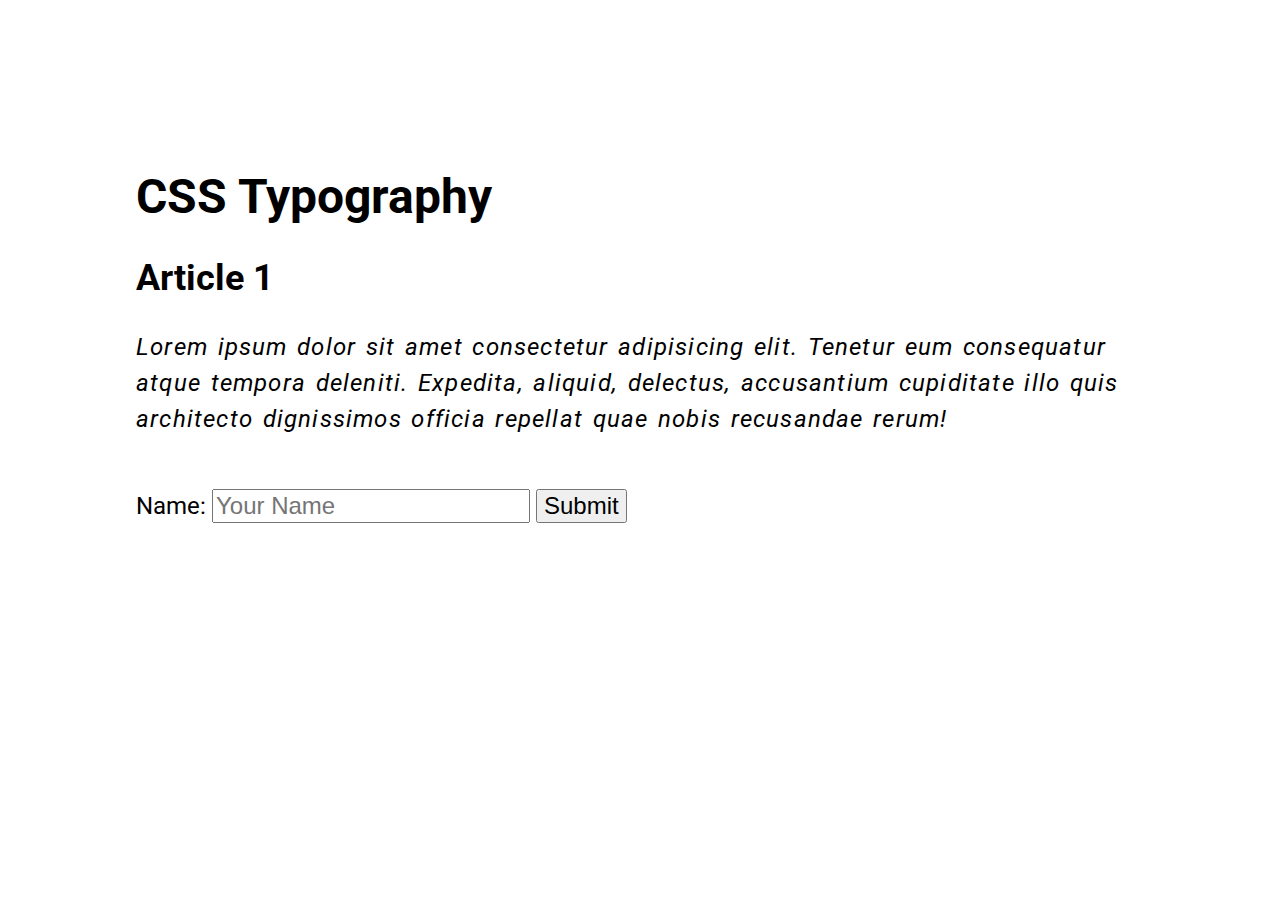
<file: css/index.html>
<!DOCTYPE html>
<html lang="en">
<head>
    <meta charset="UTF-8">
    <meta http-equiv="X-UA-Compatible" content="IE=edge">
    <meta name="viewport" content="width=device-width, initial-scale=1.0">
    
    <title>CSS</title>
    
    <link rel="stylesheet" href="style.css">
</head>
<body>
    <header class="container">
     <h1>CSS Typography</h1>
    </header>
    <main class="container">
    <h2>Article 1</h2>
    <div class="circle"></div>
    <p>Lorem ipsum dolor sit amet consectetur adipisicing elit. Tenetur eum consequatur atque tempora deleniti. Expedita, <span class="height"> aliquid</span>, delectus, accusantium cupiditate illo quis architecto dignissimos officia repellat quae nobis recusandae rerum!</p>
    
    
    <br>
    <form>
    <label for="name">Name:</label>
    <input id="name" type="text" placeholder="Your Name" />
    <button>Submit</button>
    </form>
    </main>
</body>
</html>
</file>
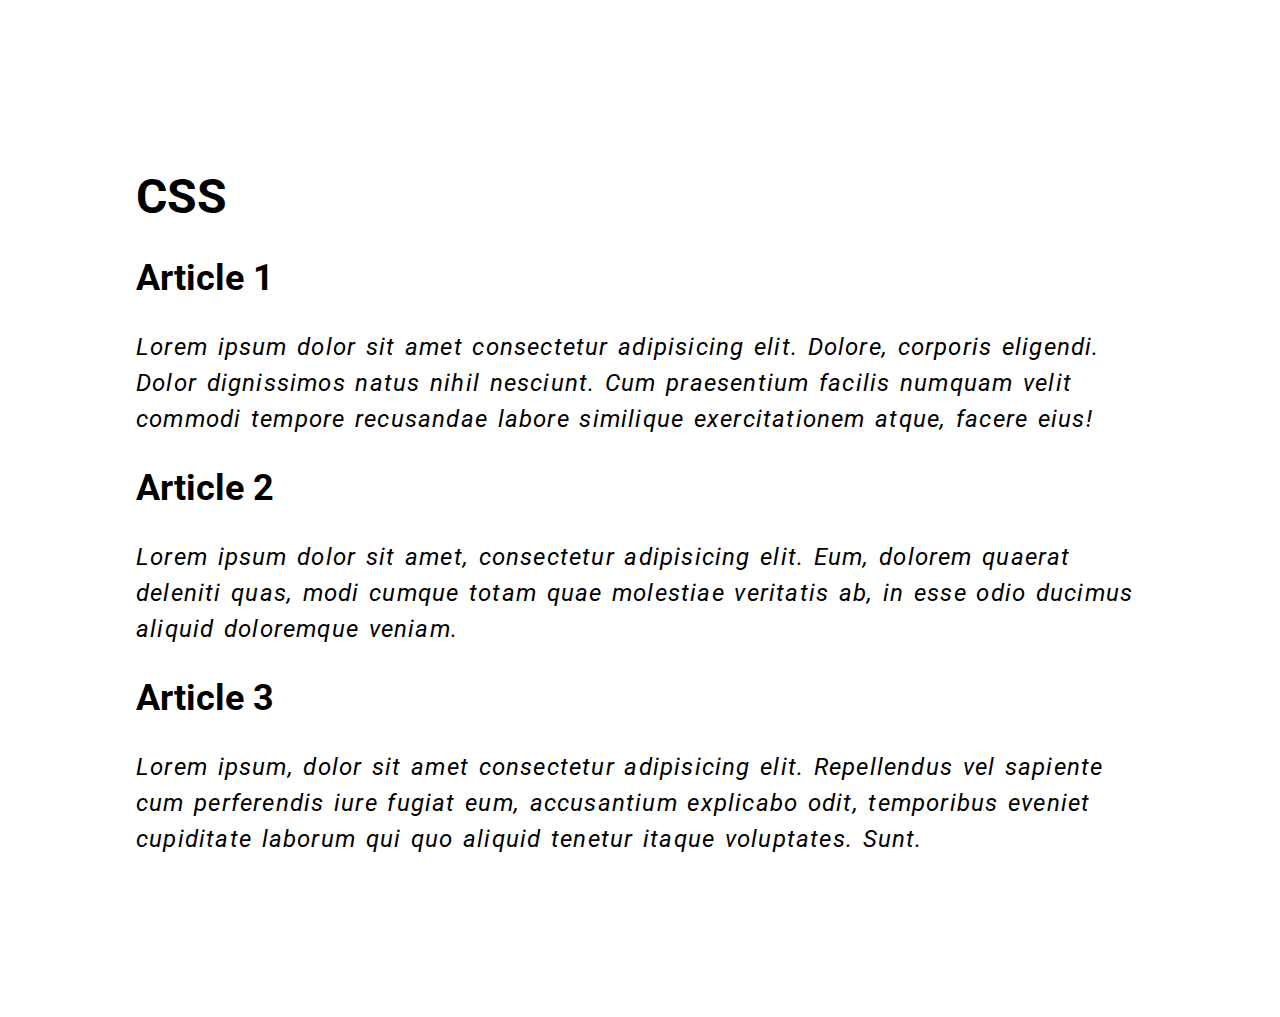
<file: main.html>
<!DOCTYPE html>
<html lang="en">
<head>
    <meta charset="UTF-8">
    <meta http-equiv="X-UA-Compatible" content="IE=edge">
    <meta name="viewport" content="width=device-width, initial-scale=1.0">
    <title>Document</title>
    <link rel="stylesheet" href="/css/style.css">
    <!-- <style>
        h1{
            color: blue;
        }
    </style> -->
</head>
<body>
    <header>
        <h1>CSS</h1>
    </header>
    <main>
        <h2>Article 1</h2>
        <p>Lorem ipsum dolor sit amet consectetur adipisicing elit. Dolore, corporis eligendi. Dolor dignissimos natus nihil nesciunt. Cum praesentium facilis numquam velit commodi tempore recusandae labore similique exercitationem atque, facere eius!</p>
        <h2>Article 2</h2>
        <p id="second" class="gray">Lorem ipsum dolor sit amet, consectetur adipisicing elit. Eum, dolorem quaerat deleniti quas, modi cumque totam <span class="highlight"> quae molestiae </span> veritatis ab, in esse odio ducimus aliquid doloremque veniam.</p>
        <h2>Article 3</h2>
        <p id="third" class="gray">Lorem ipsum, dolor sit amet consectetur adipisicing elit. Repellendus vel sapiente cum perferendis iure fugiat eum, accusantium explicabo odit, temporibus eveniet cupiditate laborum qui quo aliquid tenetur itaque voluptates. Sunt.</p>
    </main>
</body>
</html>
</file>
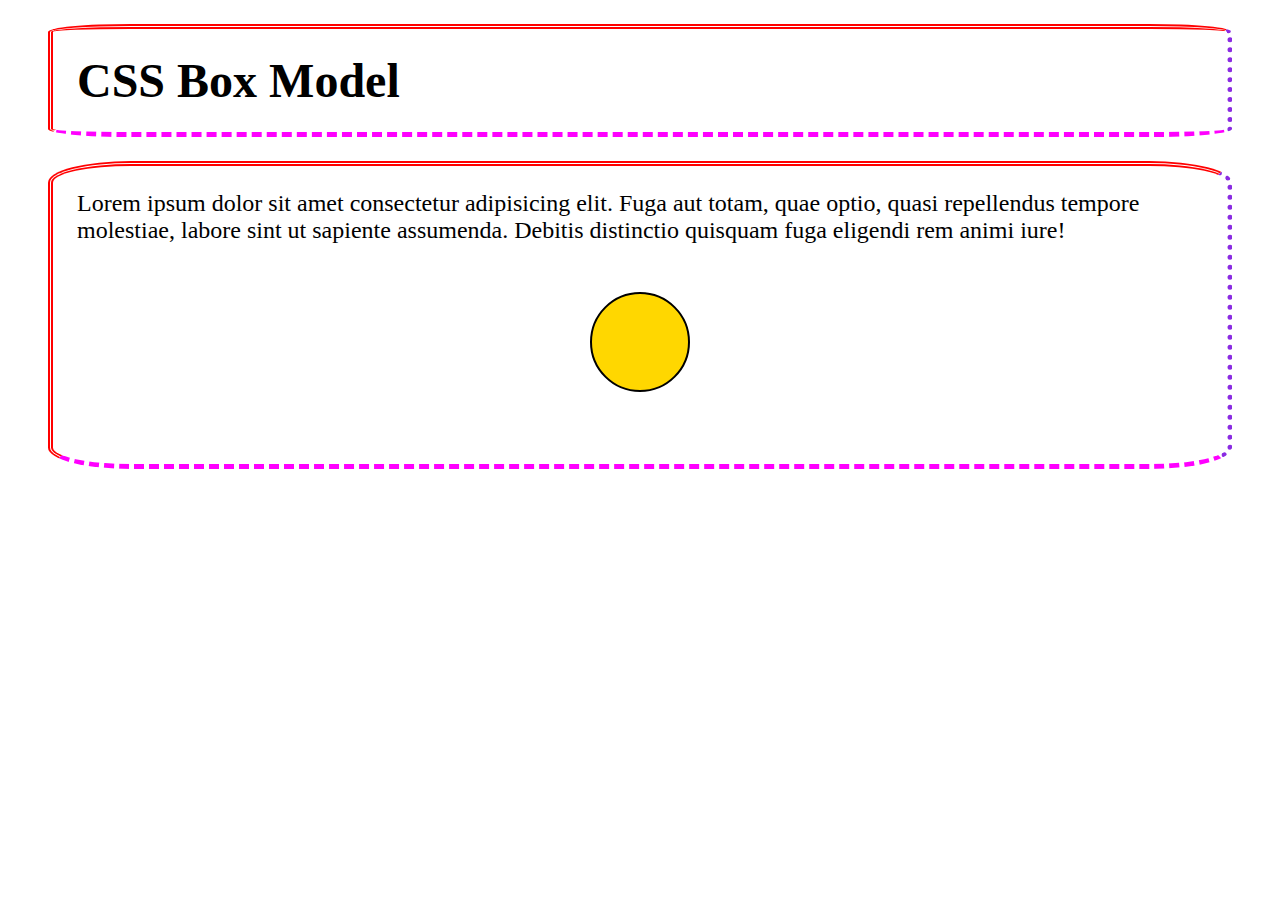
<file: css/box.html>
<!DOCTYPE html>
<html lang="en">
<head>
    <meta charset="UTF-8">
    <meta http-equiv="X-UA-Compatible" content="IE=edge">
    <meta name="viewport" content="width=device-width, initial-scale=1.0">
    <title>CSS Box Model</title>
    <link rel="stylesheet" href="box.css">
</head>
<body>
    <header class="container">
        <h1>CSS Box Model</h1>
    </header>
    <main  class="container">
        <p>Lorem ipsum dolor sit amet consectetur adipisicing elit. Fuga aut totam, quae optio, quasi repellendus tempore molestiae, labore sint ut sapiente assumenda. Debitis distinctio quisquam fuga eligendi rem animi iure!</p>
        <div class="circle"></div>
    </main>
</body>
</html>
</file>
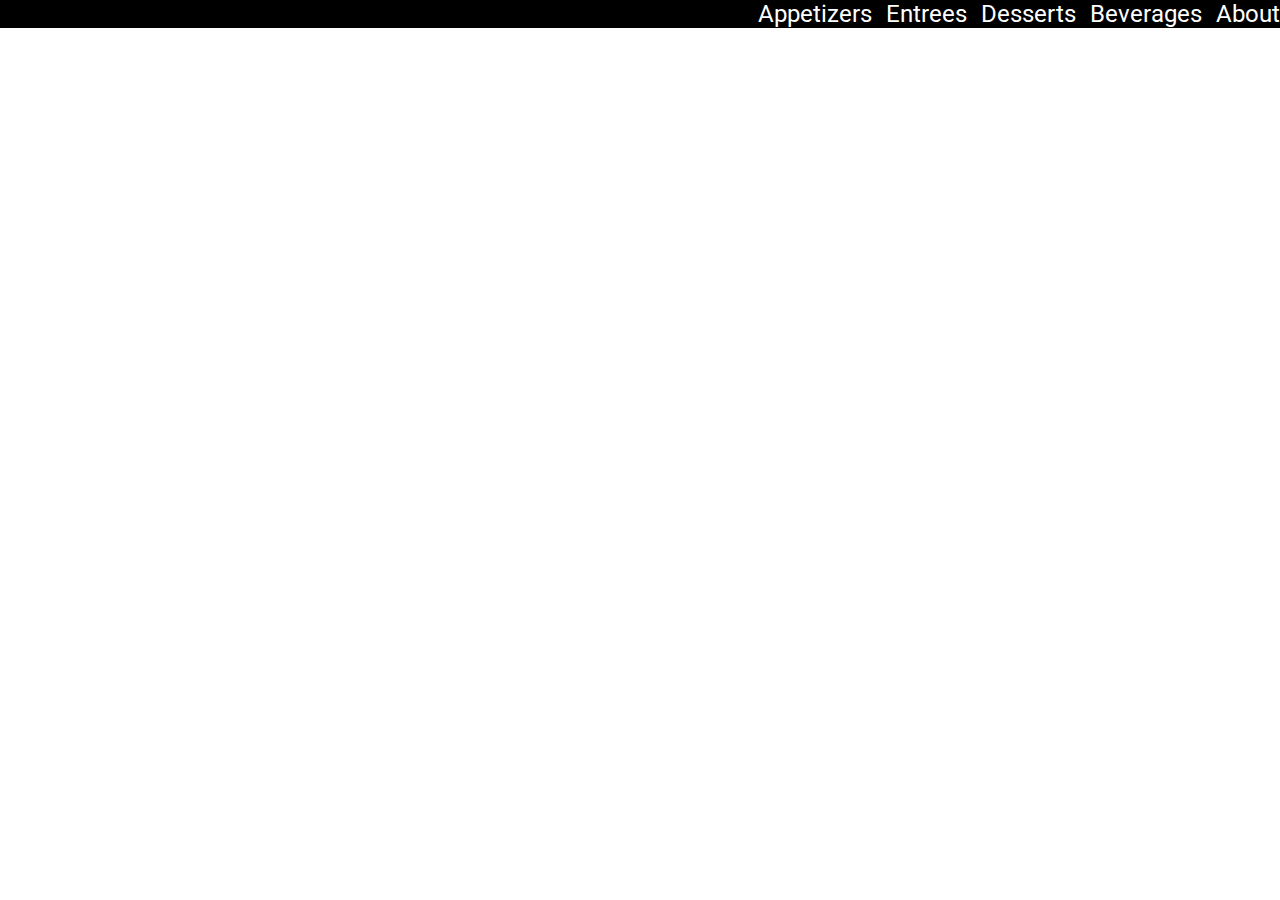
<file: css/display.html>
<!DOCTYPE html>
<html lang="en">

<head>
    <meta charset="UTF-8">
    <meta http-equiv="X-UA-Compatible" content="IE=edge">
    <meta name="viewport" content="width=device-width, initial-scale=1.0">
    <link rel="stylesheet" href="display.css">
    <title>Document</title>
</head>

<body>
    <main>
        <!-- <p>This ia a paragraph.</p>

        <p>This ia <span class="opposite"> another</span> paragraph.</p> -->
        <nav>
            <ul>
                <li><a href="one.html">Appetizers</a></li>
                <li><a href="one.html">Entrees</a></li>
                <li><a href="two.html">Desserts</a></li>
                <li><a href="two.html">Beverages</a></li>
                <li><a href="two.html">About</a></li>
            </ul>
        </nav>
    </main>
</body>

</html>
</file>
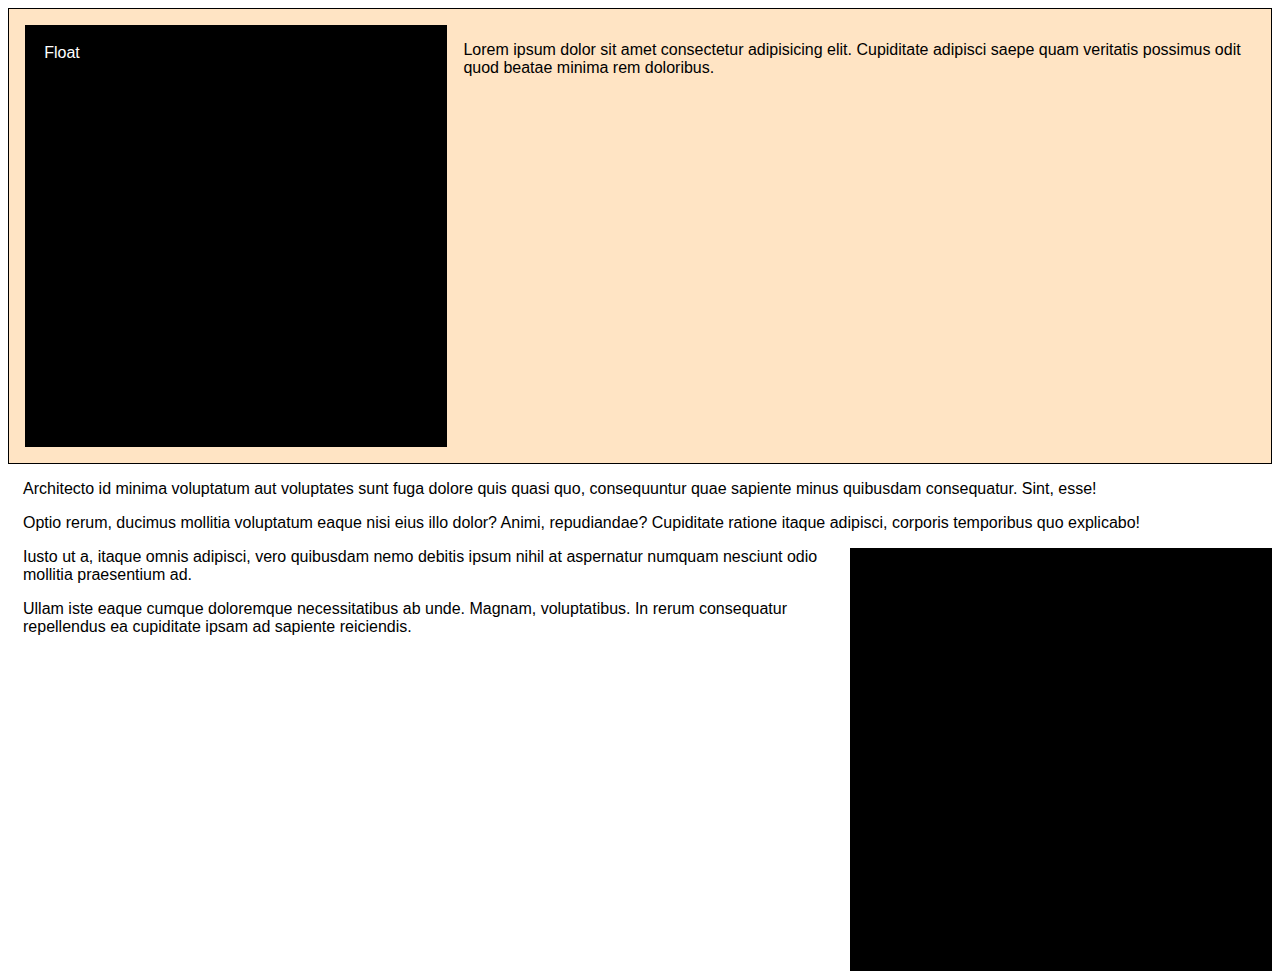
<file: css/floats.html>
<!DOCTYPE html>
<html lang="en">
<head>
    <meta charset="UTF-8">
    <meta http-equiv="X-UA-Compatible" content="IE=edge">
    <meta name="viewport" content="width=device-width, initial-scale=1.0">
    <title>Document</title>
    <link rel="stylesheet" href="floats.css">
</head>
<body>
    <section>
        <div class="block left">
            Float
        </div>
        <p>Lorem ipsum dolor sit amet consectetur adipisicing elit. Cupiditate adipisci saepe quam veritatis possimus odit quod beatae minima rem doloribus.</p>
    </section>
    <div class="clear"></div>
    <p>Architecto id minima voluptatum aut voluptates sunt fuga dolore quis quasi quo, consequuntur quae sapiente minus quibusdam consequatur. Sint, esse!</p>
    <p>Optio rerum, ducimus mollitia voluptatum eaque nisi eius illo dolor? Animi, repudiandae? Cupiditate ratione itaque adipisci, corporis temporibus quo explicabo!</p>
    <div class="block right"></div>
    <p>Iusto ut a, itaque omnis adipisci, vero quibusdam nemo debitis ipsum nihil at aspernatur numquam nesciunt odio mollitia praesentium ad.</p>
    <p>Ullam iste eaque cumque doloremque necessitatibus ab unde. Magnam, voluptatibus. In rerum consequatur repellendus ea cupiditate ipsam ad sapiente reiciendis.</p>
</body>
</html>
</file>
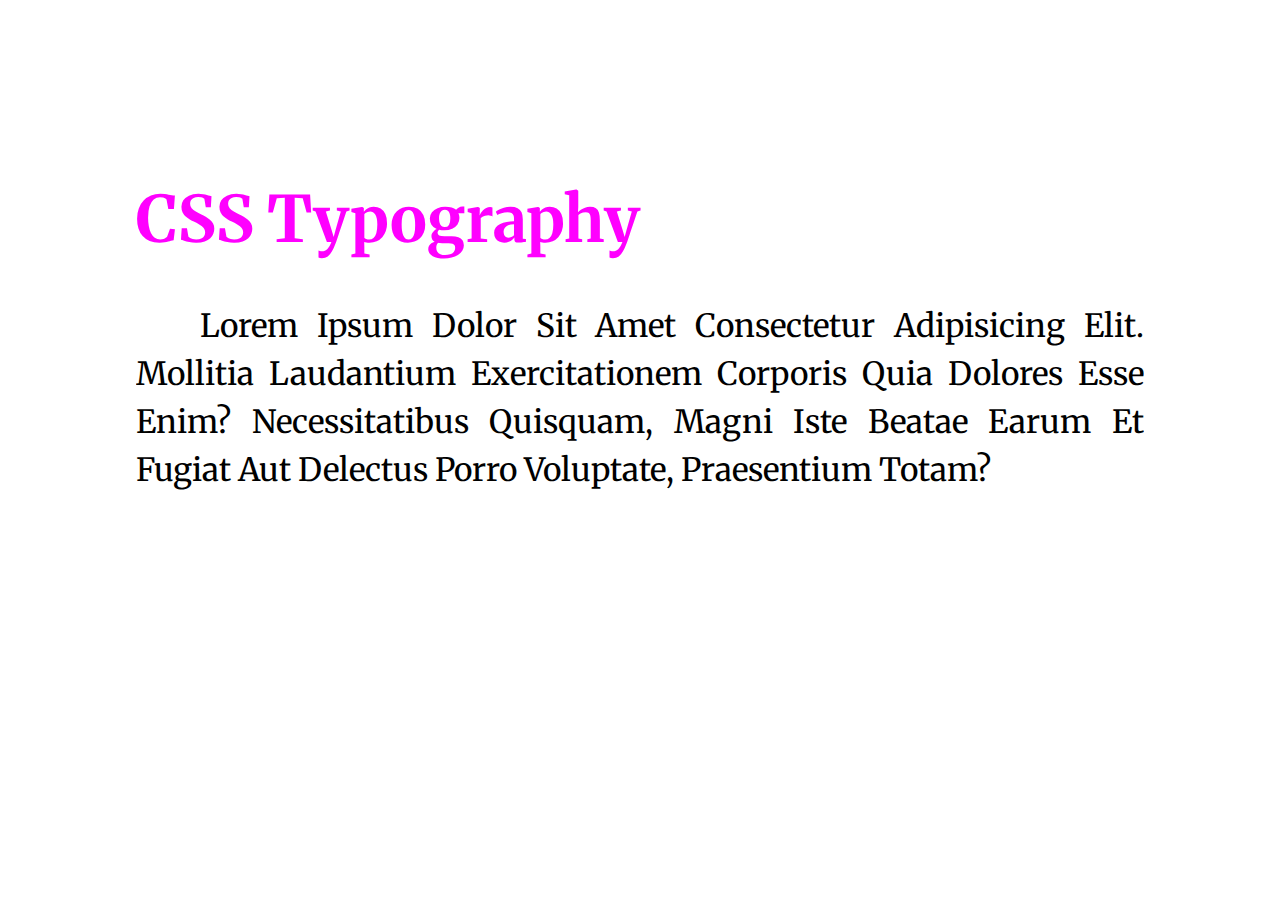
<file: css/font.html>
<!DOCTYPE html>
<html lang="en">
<head>
    <meta charset="UTF-8">
    <meta http-equiv="X-UA-Compatible" content="IE=edge">
    <meta name="viewport" content="width=device-width, initial-scale=1.0">
    <title>CSS Text and Fonts Tutorial for Beginners</title>
    <link rel="stylesheet" href="font.css">
    </link>
</head>
<body>
    <header>
        <h1>CSS Typography</h1>
    </header>
    <main>
        <p>Lorem ipsum dolor sit amet consectetur adipisicing elit.
        Mollitia laudantium exercitationem corporis quia
        dolores esse enim? Necessitatibus quisquam, magni iste
        beatae earum et fugiat aut delectus porro voluptate,
        praesentium totam?</p>              
        <!-- <form>
            <label for="name" >Name: </label>
            <input id="name" type="text" placeholder="Your Name" />
            <button>Submit</button>
        </form> -->
    </main>
    
</body>
</html>
</file>
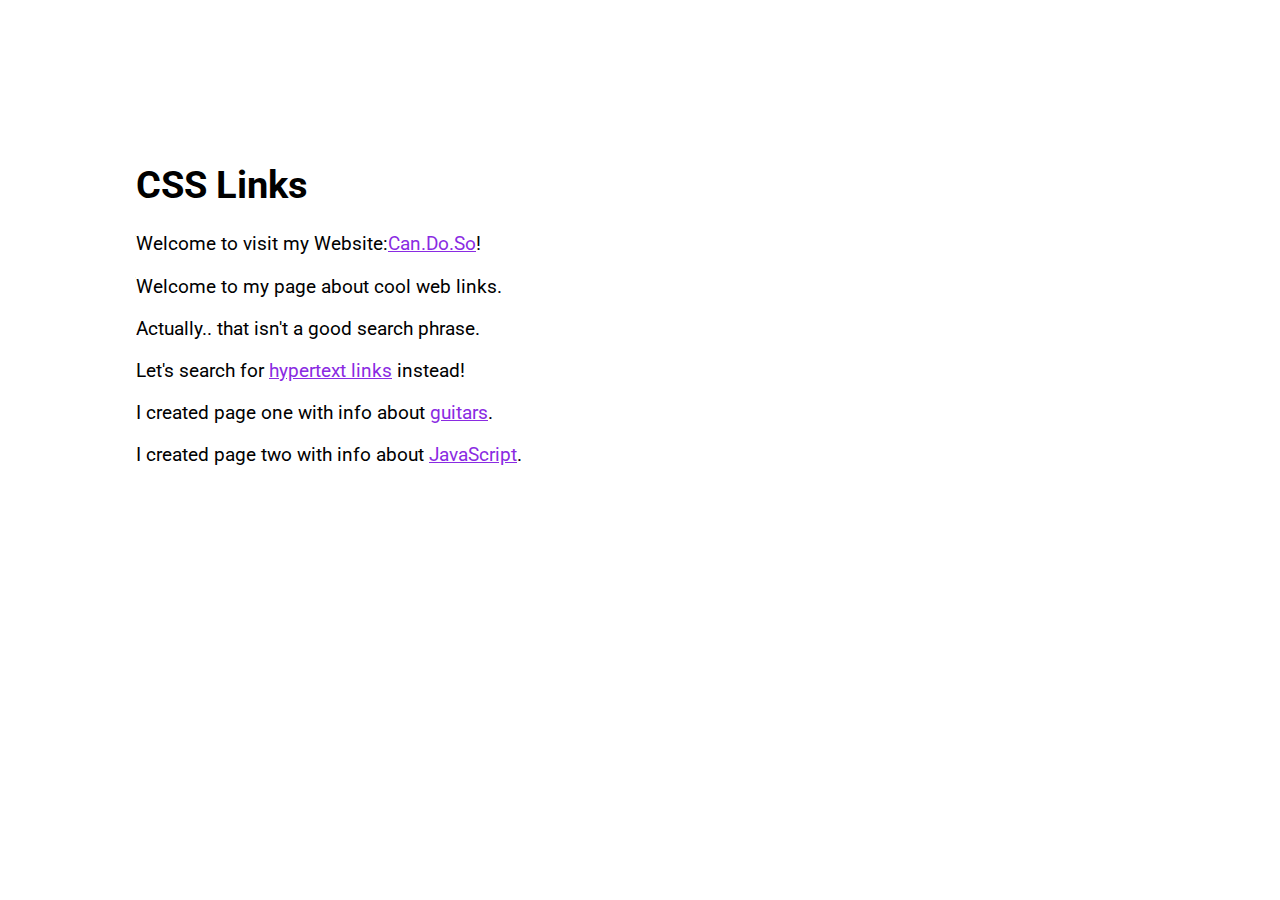
<file: css/hyper.html>
<!DOCTYPE html>
<html lang="en">
<head>
    <meta charset="UTF-8">
    <meta http-equiv="X-UA-Compatible" content="IE=edge">
    <meta name="viewport" content="width=device-width, initial-scale=1.0">
    <link rel="stylesheet" href="hyper.css">
    <title>hypertext links</title>
</head>
<body>
    <h1>CSS Links</h1>
    <p>Welcome to visit my Website:<a href="https://www.reddylee.com">Can.Do.So</a>!</p>

    <p> Welcome to my page about <cool href="https://www.google.com/search?q=+web+links" >cool web links</a>.</p>
    <p>Actually.. that isn&apos;t a good search phrase.</p>
    <p>Let's search for <a href="https://www.google.com/search?
    q=hypertext+links">hypertext links</a> instead!</p>
    <p>I created page one with info about 
        <a href="one.html">guitars</a>.</p>
    <p>I created page two with info about <a href="two.
        html">JavaScript</a>.</p>
</body>
</html>
</file>
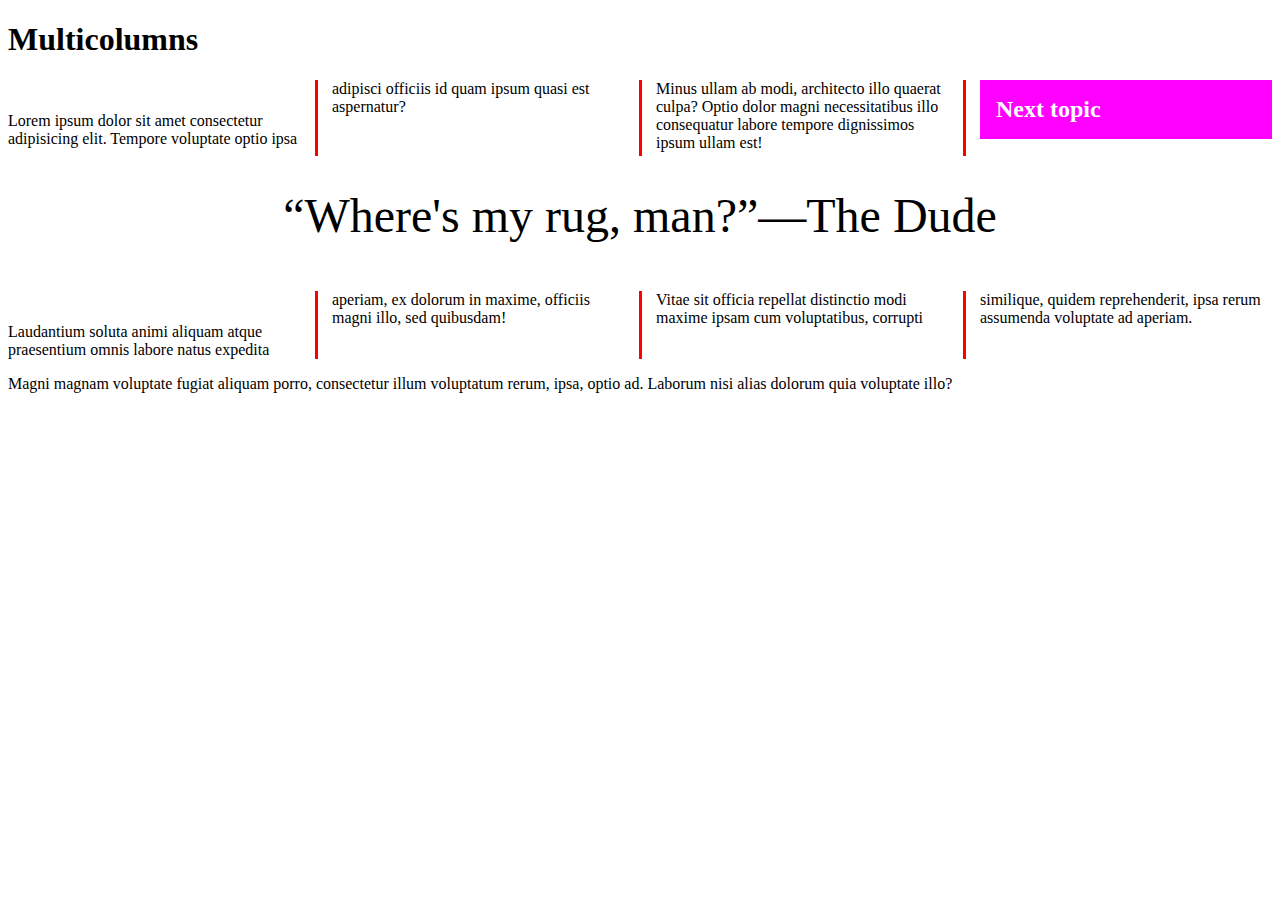
<file: css/Multicolumns.html>
<!DOCTYPE html>
<html lang="en">
<head>
    <meta charset="UTF-8">
    <meta http-equiv="X-UA-Compatible" content="IE=edge">
    <meta name="viewport" content="width=device-width, initial-scale=1.0">
    <title>Document</title>
    <link rel="stylesheet" href="Multicolumns.css">
</head>
<body>
    <h1>Multicolumns</h1>
    <section class="col">
    <p>Lorem ipsum dolor sit amet consectetur adipisicing elit. Tempore voluptate optio ipsa adipisci officiis id quam ipsum quasi est aspernatur?</p>
    <p>Minus ullam ab modi, architecto illo quaerat culpa? Optio dolor magni necessitatibus illo consequatur labore tempore dignissimos ipsum ullam est!</p>
    <h2>Next topic</h2>
    <p class="quote">&#8220;Where's my rug, man?&#8221;<span class="nowrap">&#8212;The Dude</span></p>
    <p>Laudantium soluta animi aliquam atque praesentium omnis labore natus expedita aperiam, ex dolorum in maxime, officiis magni illo, sed quibusdam!</p>
    <p>Vitae sit officia repellat distinctio modi maxime ipsam cum voluptatibus, corrupti similique, quidem reprehenderit, ipsa rerum assumenda voluptate ad aperiam.</p>
    </section>
    <p>Magni magnam voluptate fugiat aliquam porro, consectetur illum voluptatum rerum, ipsa, optio ad. Laborum nisi alias dolorum quia voluptate illo?</p>
</body>
</html>
</file>
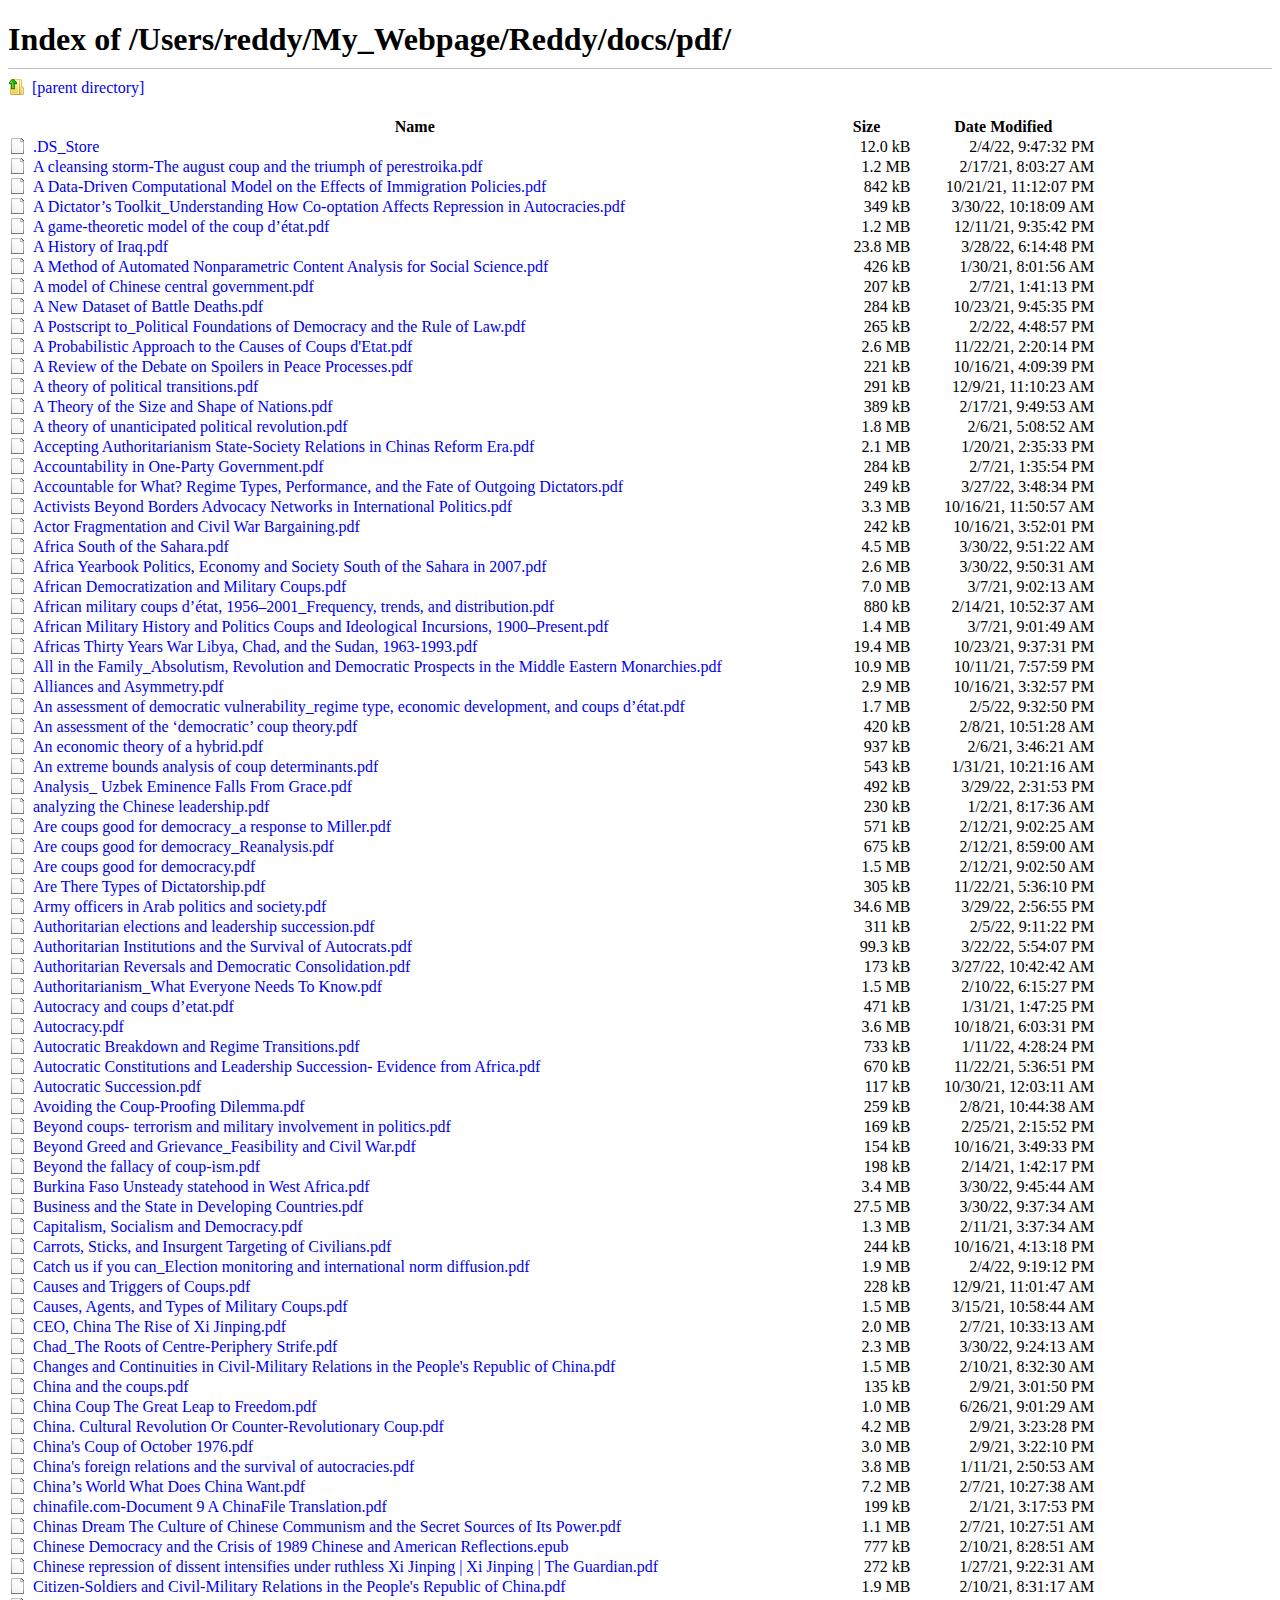
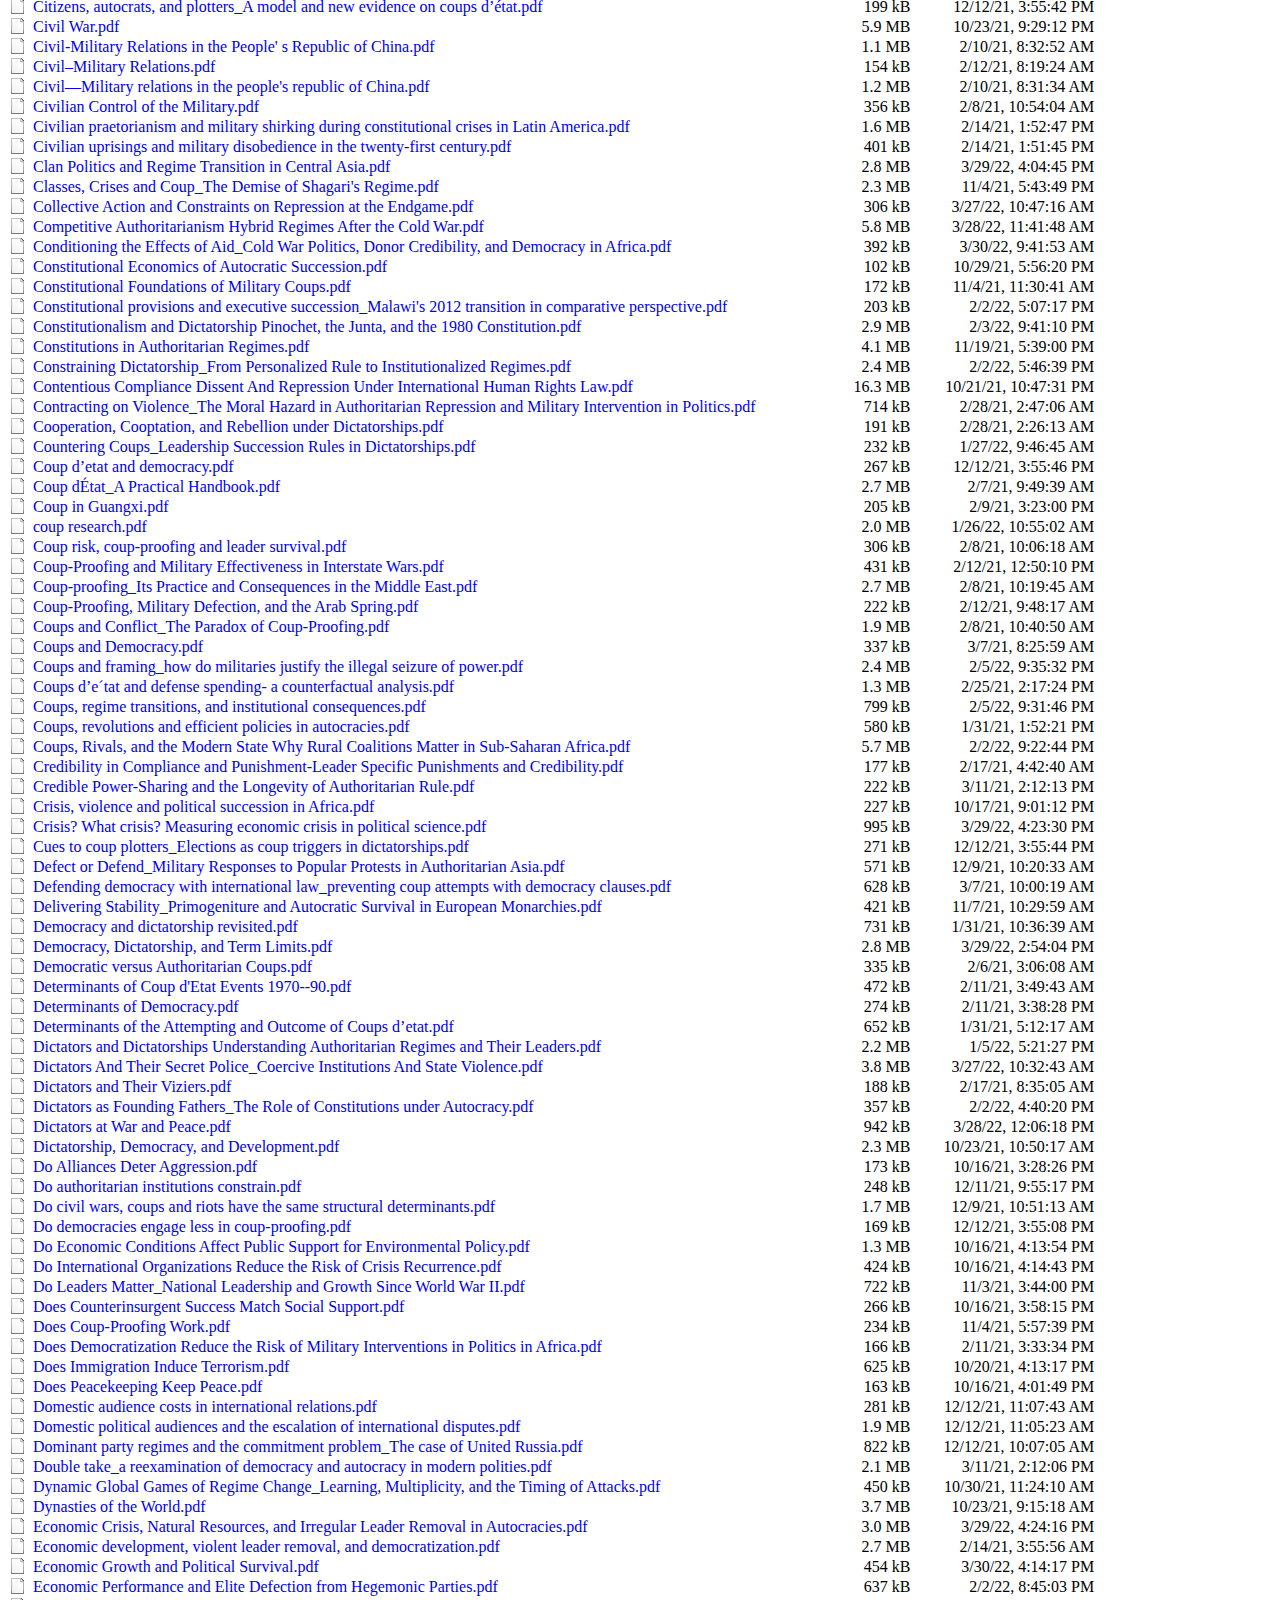
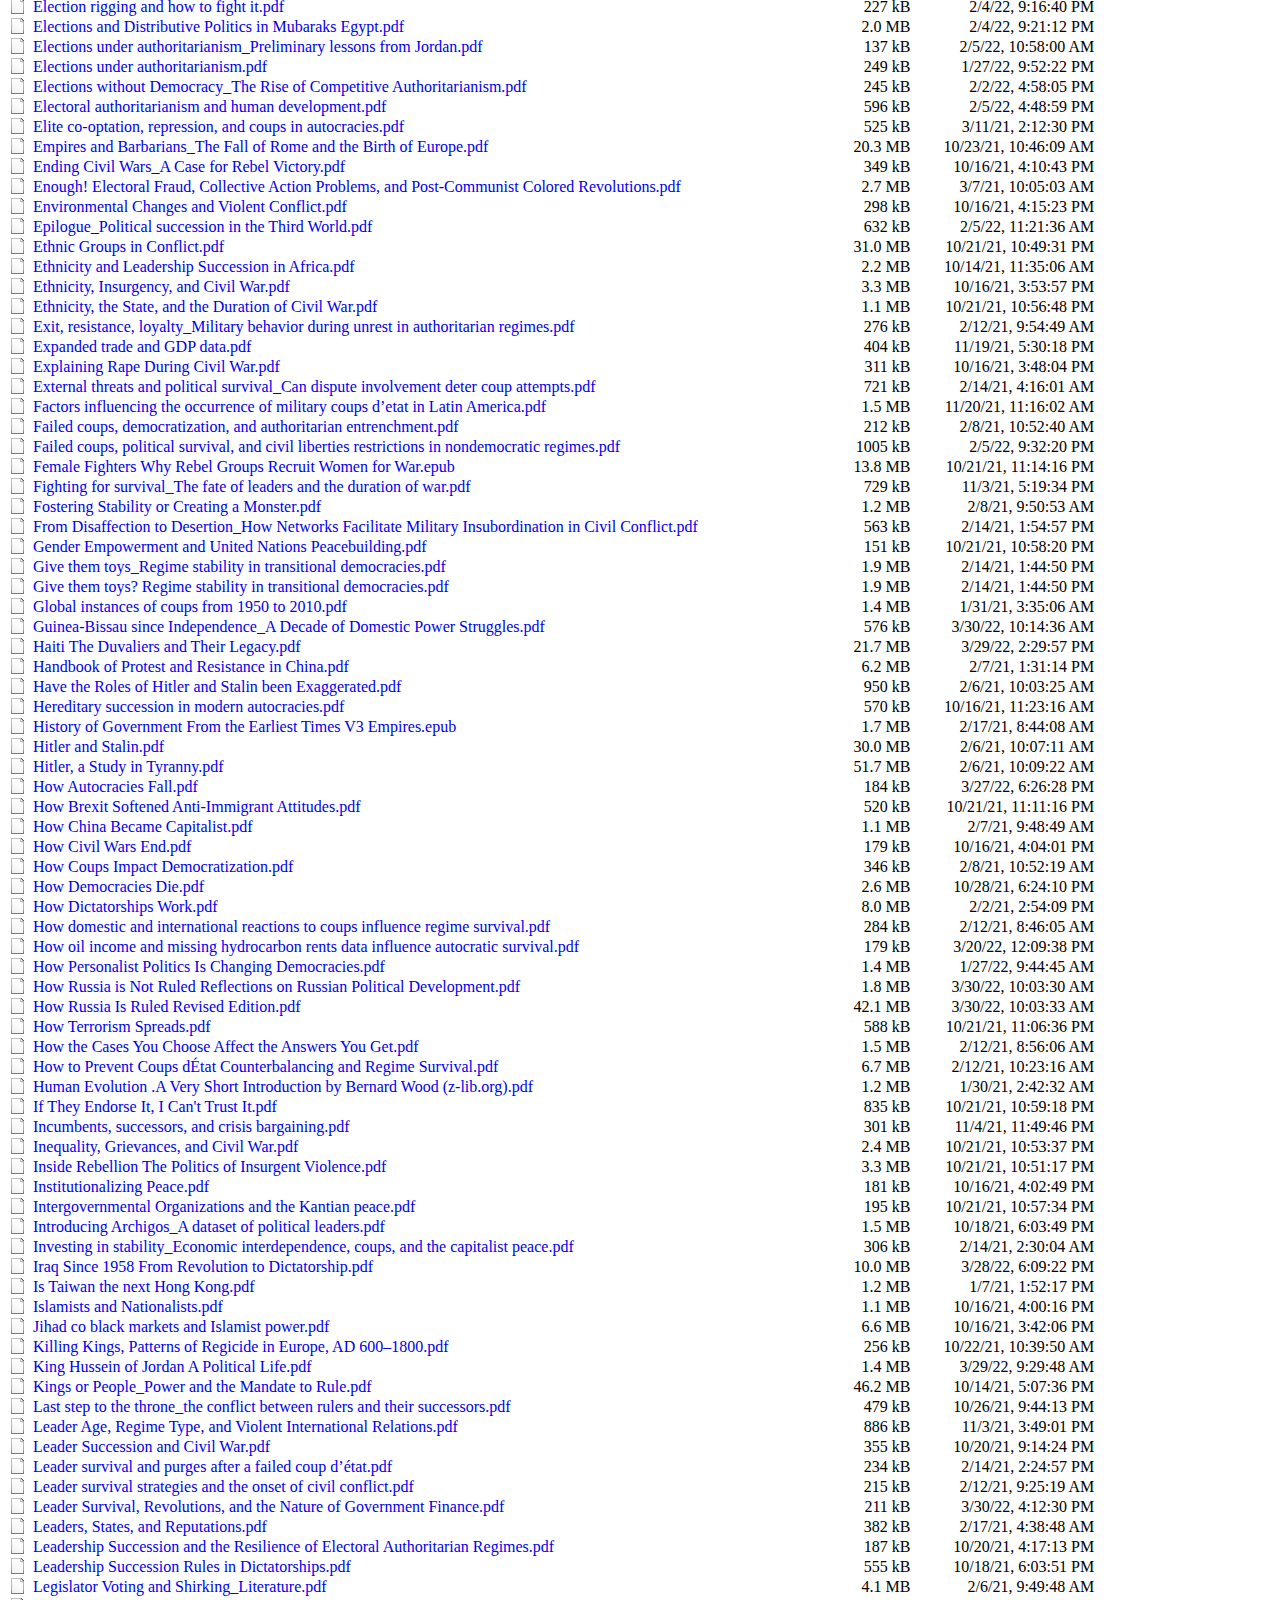
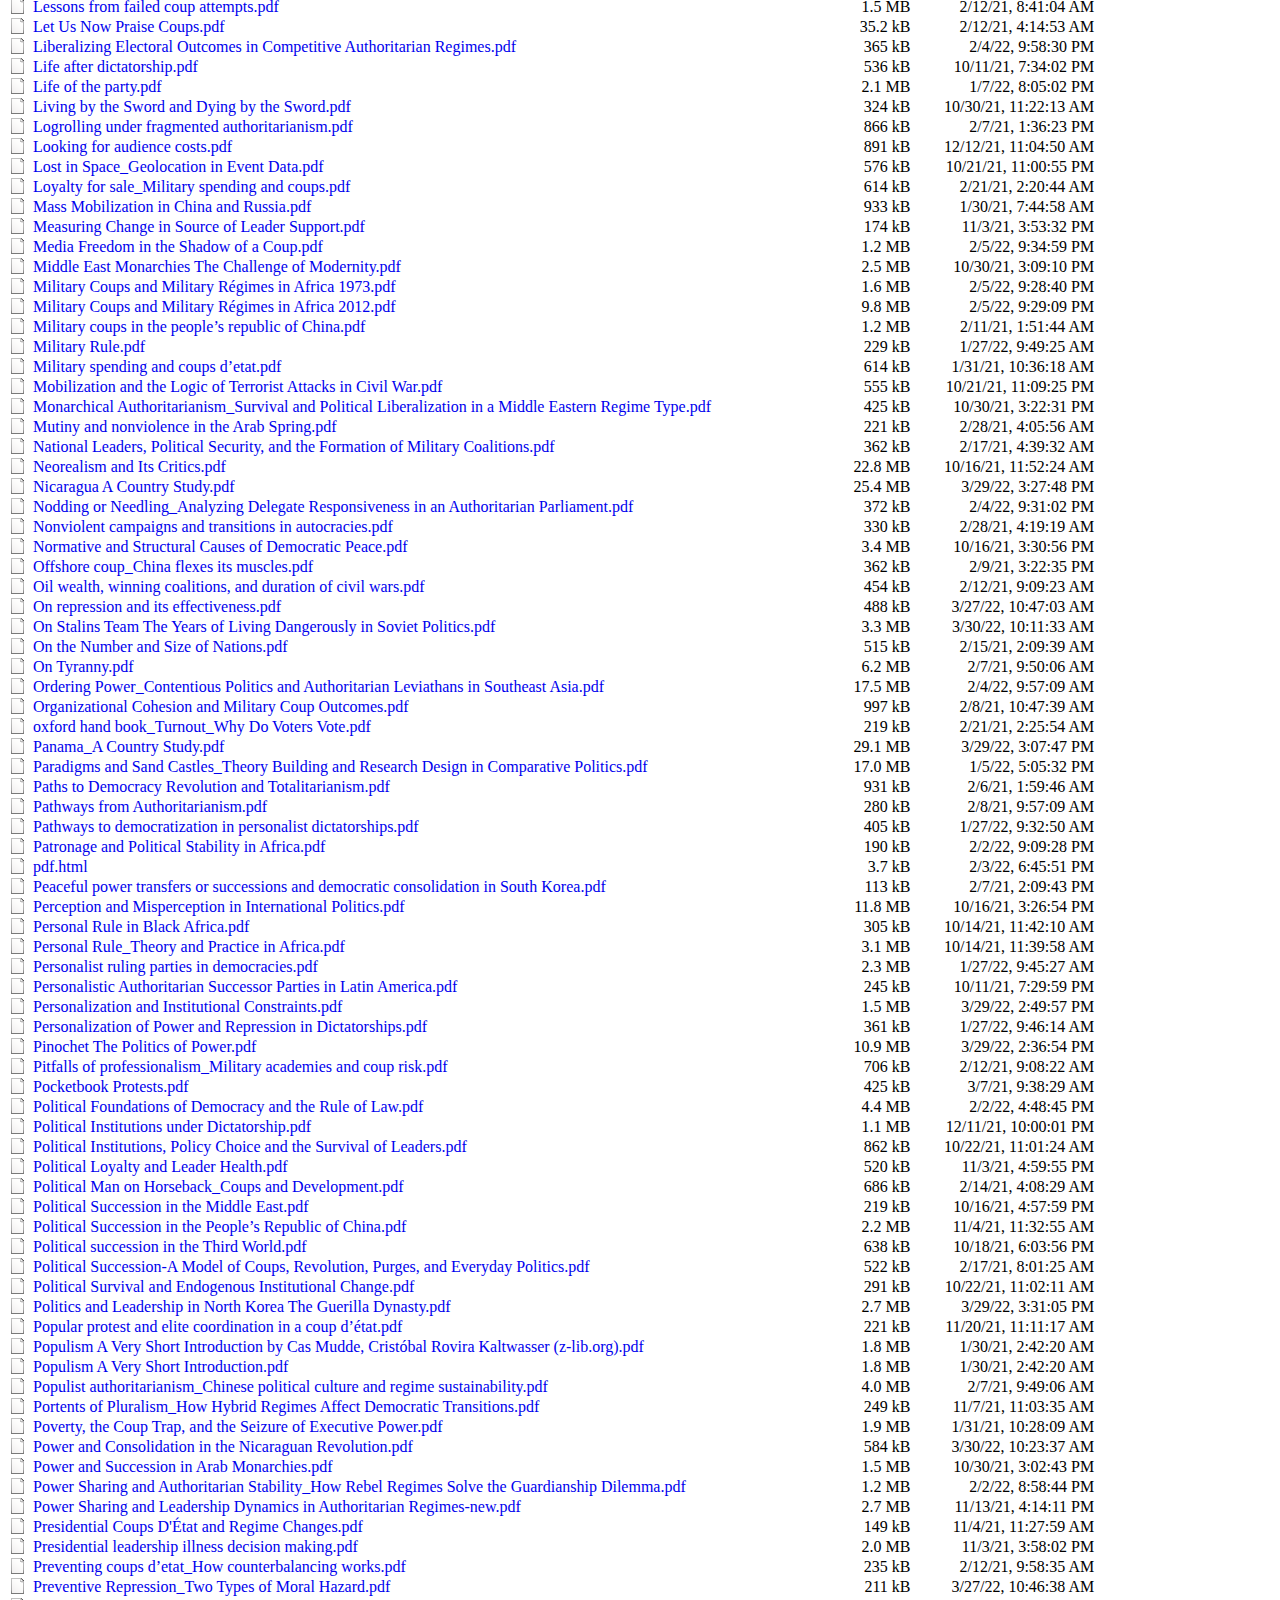
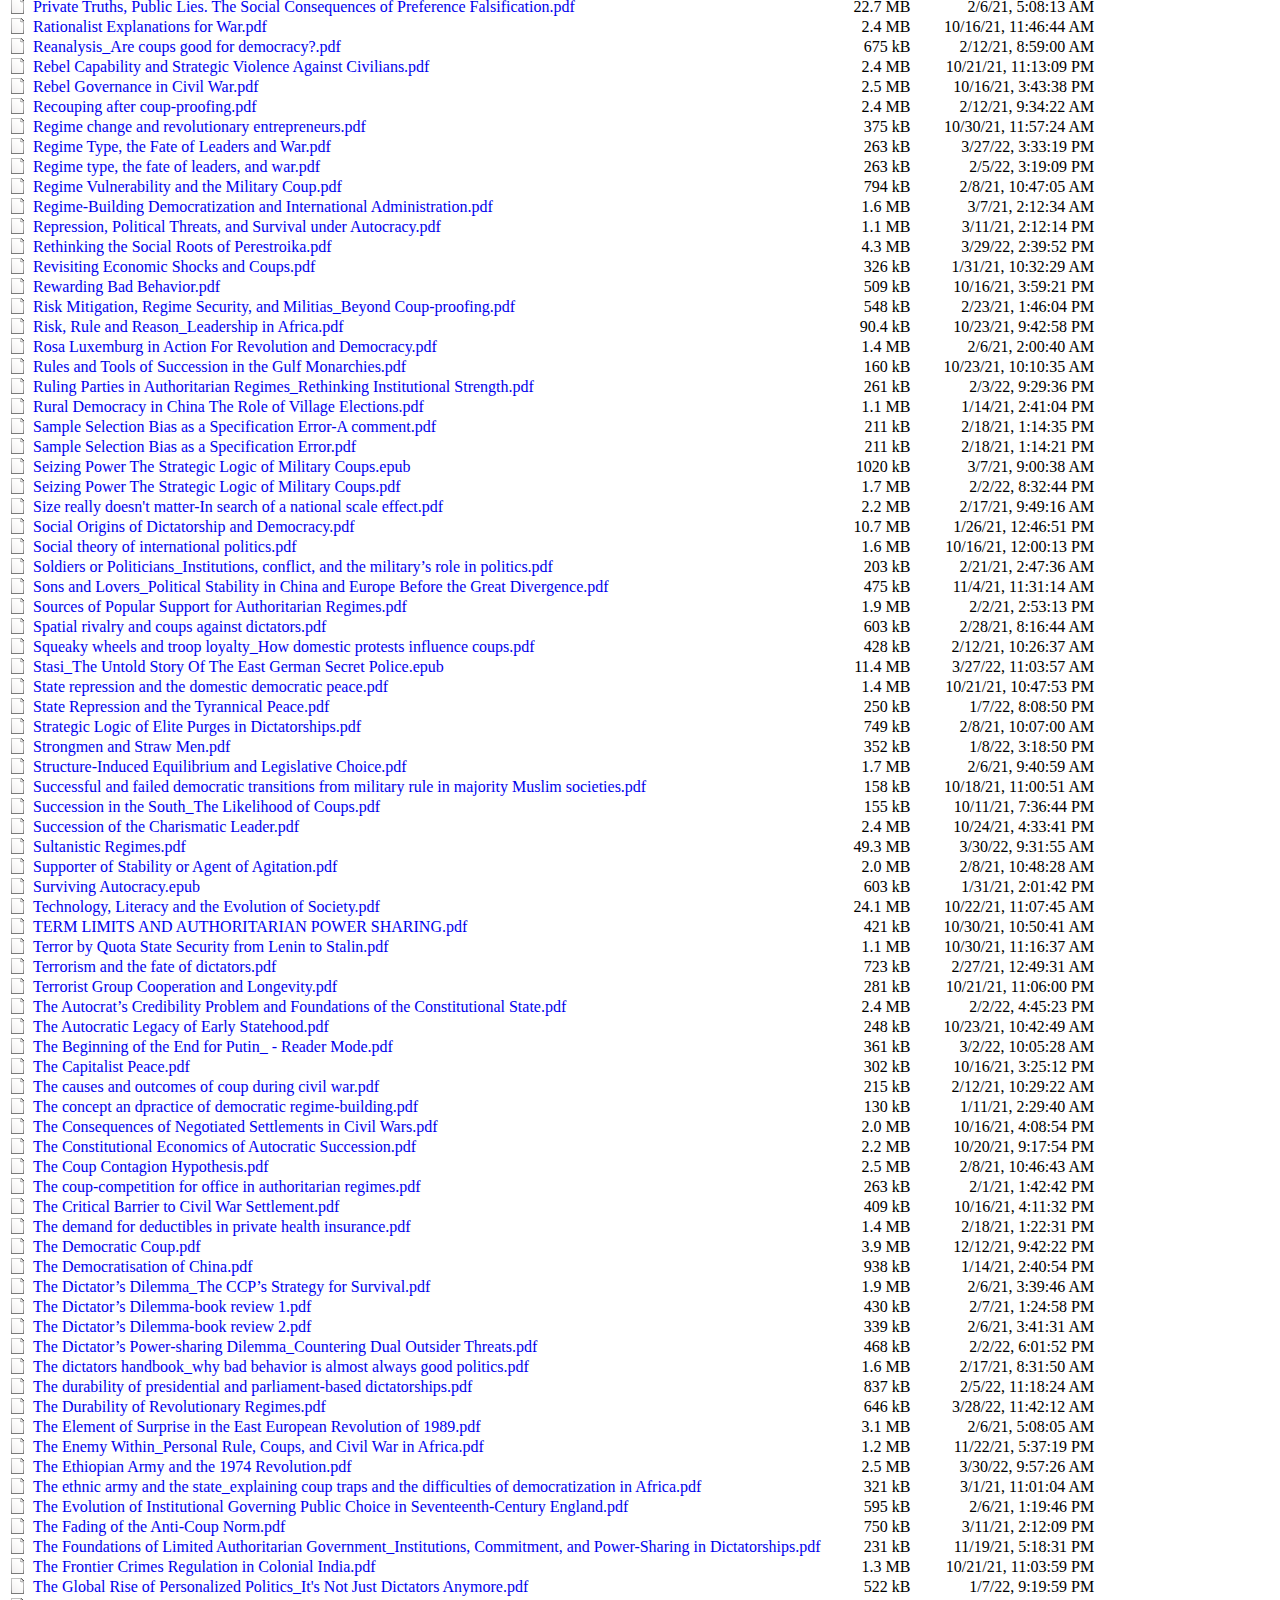
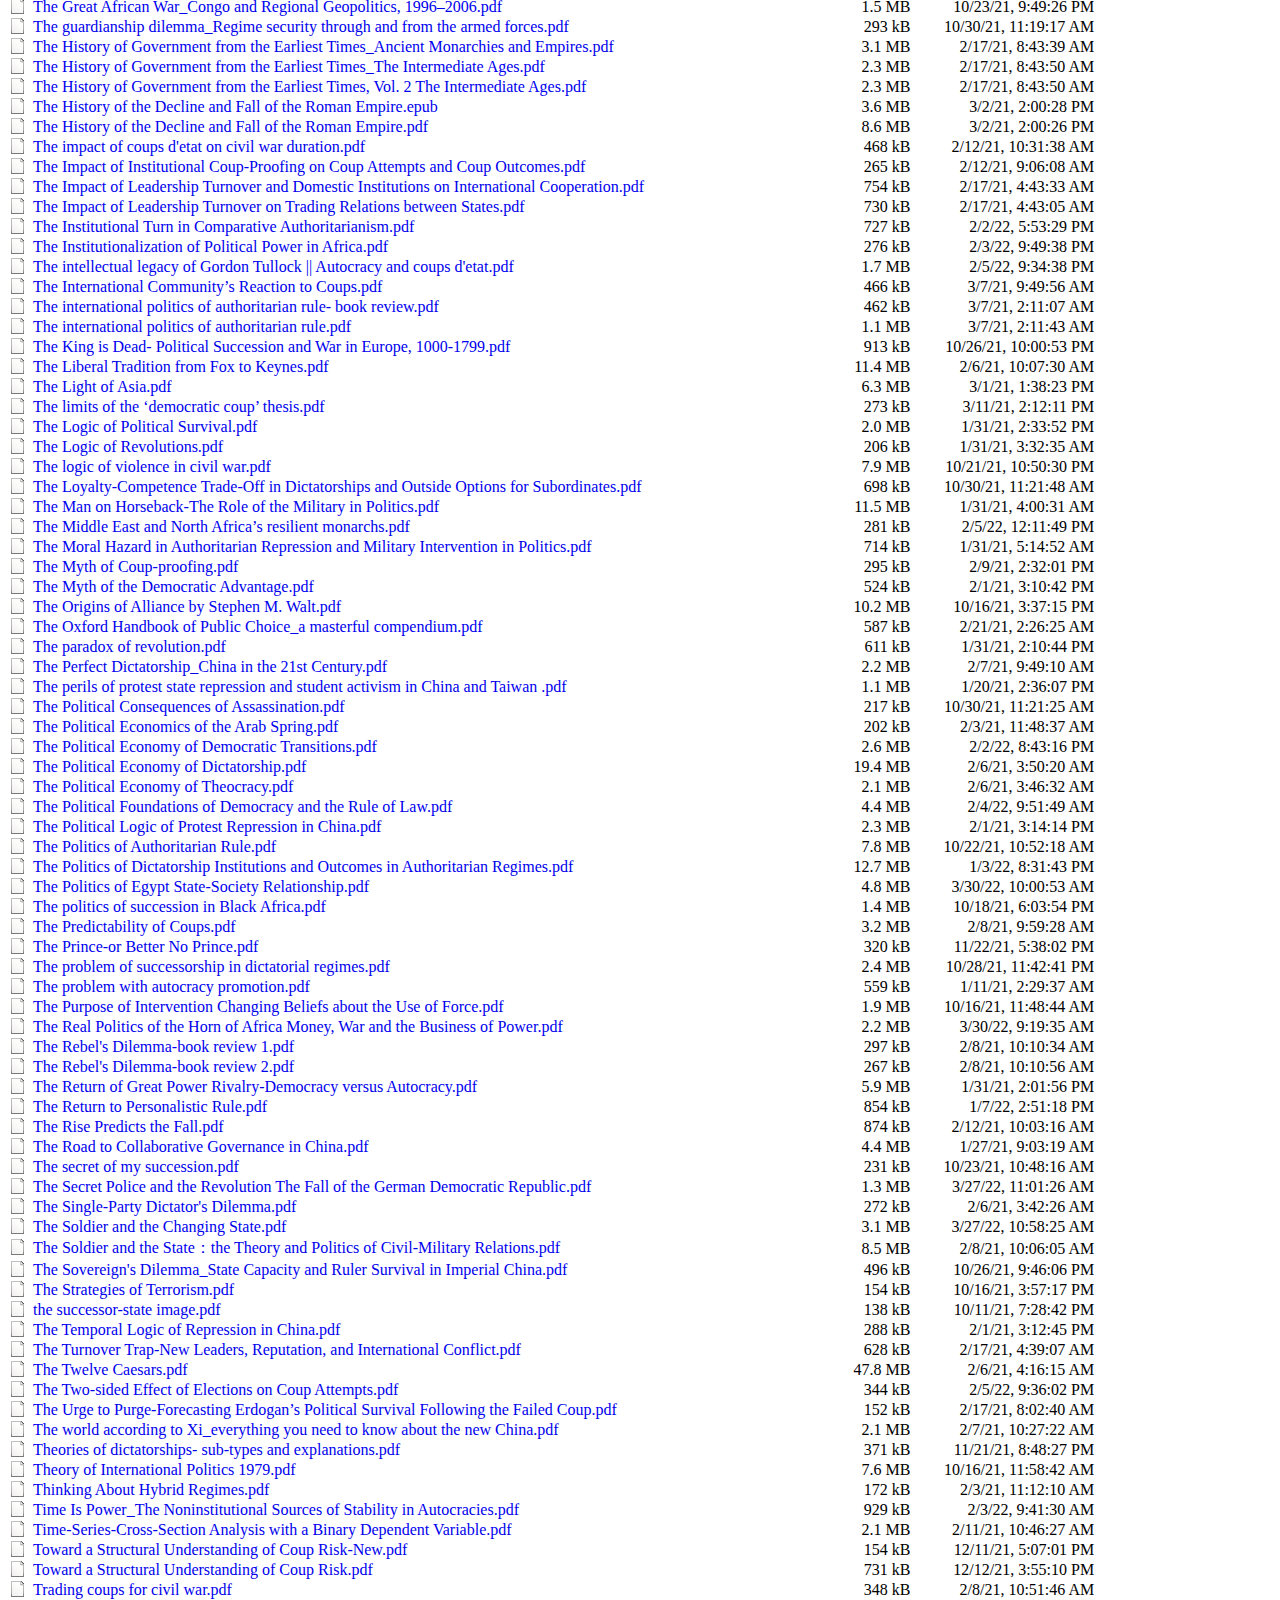
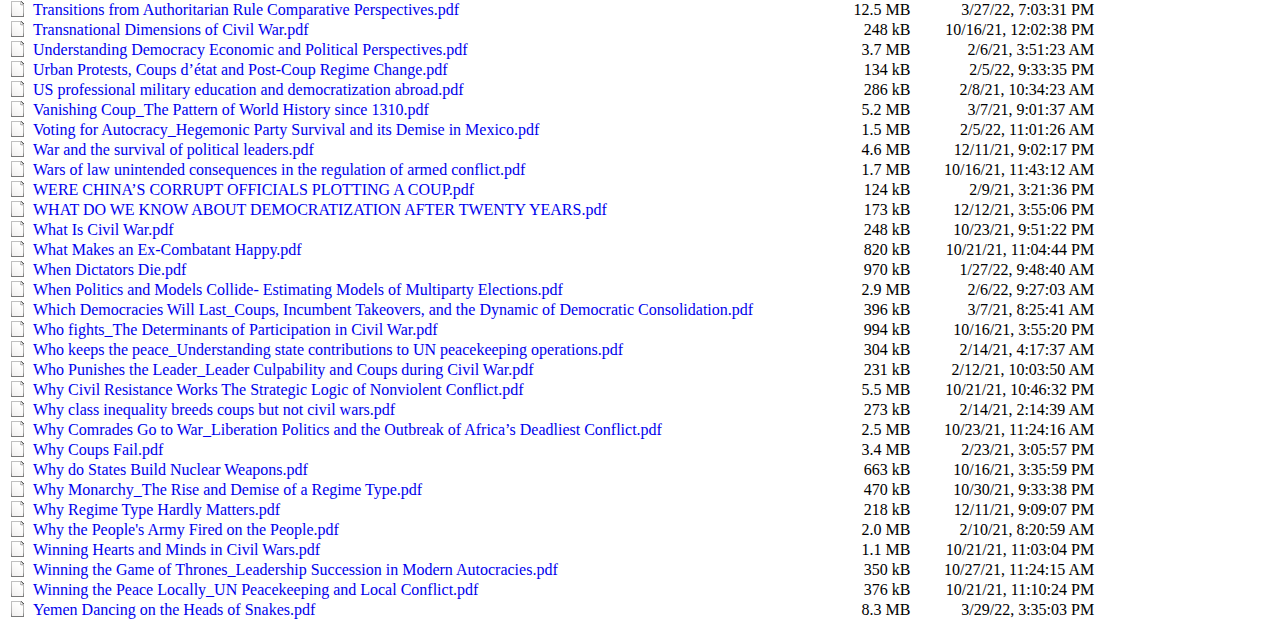
<file: css/pdf.html>
<!DOCTYPE html>

<html dir="ltr" lang="en">

<head>
    <meta charset="utf-8">
    <meta name="color-scheme" content="light dark">
    <meta name="google" value="notranslate">

    <script>
        function addRow(name, url, isdir,
            size, size_string, date_modified, date_modified_string) {
            if (name == "." || name == "..")
                return;

            var root = document.location.pathname;
            if (root.substr(-1) !== "/")
                root += "/";

            var tbody = document.getElementById("tbody");
            var row = document.createElement("tr");
            var file_cell = document.createElement("td");
            var link = document.createElement("a");

            link.className = isdir ? "icon dir" : "icon file";

            if (isdir) {
                name = name + "/";
                url = url + "/";
                size = 0;
                size_string = "";
            } else {
                link.draggable = "true";
                link.addEventListener("dragstart", onDragStart, false);
            }
            link.innerText = name;
            link.href = root + url;

            file_cell.dataset.value = name;
            file_cell.appendChild(link);

            row.appendChild(file_cell);
            row.appendChild(createCell(size, size_string));
            row.appendChild(createCell(date_modified, date_modified_string));

            tbody.appendChild(row);
        }

        function onDragStart(e) {
            var el = e.srcElement;
            var name = el.innerText.replace(":", "");
            var download_url_data = "application/octet-stream:" + name + ":" + el.href;
            e.dataTransfer.setData("DownloadURL", download_url_data);
            e.dataTransfer.effectAllowed = "copy";
        }

        function createCell(value, text) {
            var cell = document.createElement("td");
            cell.setAttribute("class", "detailsColumn");
            cell.dataset.value = value;
            cell.innerText = text;
            return cell;
        }

        function start(location) {
            var header = document.getElementById("header");
            header.innerText = header.innerText.replace("LOCATION", location);

            document.getElementById("title").innerText = header.innerText;
        }

        function onHasParentDirectory() {
            var box = document.getElementById("parentDirLinkBox");
            box.style.display = "block";

            var root = document.location.pathname;
            if (!root.endsWith("/"))
                root += "/";

            var link = document.getElementById("parentDirLink");
            link.href = root + "..";
        }

        function sortTable(column) {
            var theader = document.getElementById("theader");
            var oldOrder = theader.cells[column].dataset.order || '1';
            oldOrder = parseInt(oldOrder, 10)
            var newOrder = 0 - oldOrder;
            theader.cells[column].dataset.order = newOrder;

            var tbody = document.getElementById("tbody");
            var rows = tbody.rows;
            var list = [], i;
            for (i = 0; i < rows.length; i++) {
                list.push(rows[i]);
            }

            list.sort(function (row1, row2) {
                var a = row1.cells[column].dataset.value;
                var b = row2.cells[column].dataset.value;
                if (column) {
                    a = parseInt(a, 10);
                    b = parseInt(b, 10);
                    return a > b ? newOrder : a < b ? oldOrder : 0;
                }

                // Column 0 is text.
                if (a > b)
                    return newOrder;
                if (a < b)
                    return oldOrder;
                return 0;
            });

            // Appending an existing child again just moves it.
            for (i = 0; i < list.length; i++) {
                tbody.appendChild(list[i]);
            }
        }

        // Add event handlers to column headers.
        function addHandlers(element, column) {
            element.onclick = (e) => sortTable(column);
            element.onkeydown = (e) => {
                if (e.key == 'Enter' || e.key == ' ') {
                    sortTable(column);
                    e.preventDefault();
                }
            };
        }

        function onLoad() {
            addHandlers(document.getElementById('nameColumnHeader'), 0);
            addHandlers(document.getElementById('sizeColumnHeader'), 1);
            addHandlers(document.getElementById('dateColumnHeader'), 2);
        }

        window.addEventListener('DOMContentLoaded', onLoad);
    </script>

    <style>
        h1 {
            border-bottom: 1px solid #c0c0c0;
            margin-bottom: 10px;
            padding-bottom: 10px;
            white-space: nowrap;
        }

        table {
            border-collapse: collapse;
        }

        th {
            cursor: pointer;
        }

        td.detailsColumn {
            padding-inline-start: 2em;
            text-align: end;
            white-space: nowrap;
        }

        a.icon {
            padding-inline-start: 1.5em;
            text-decoration: none;
            user-select: auto;
        }

        a.icon:hover {
            text-decoration: underline;
        }

        a.file {
            background: url("[data-uri]") left top no-repeat;
        }

        a.dir {
            background: url("[data-uri]") left top no-repeat;
        }

        a.up {
            background: url("[data-uri]") left top no-repeat;
        }

        html[dir=rtl] a {
            background-position-x: right;
        }

        #parentDirLinkBox {
            margin-bottom: 10px;
            padding-bottom: 10px;
        }
    </style>

    <title id="title"></title>

</head>

<body>

    <h1 id="header">Index of LOCATION</h1>

    <div id="parentDirLinkBox" style="display:none">
        <a id="parentDirLink" class="icon up">
            <span id="parentDirText">[parent directory]</span>
        </a>
    </div>

    <table>
        <thead>
            <tr class="header" id="theader">
                <th id="nameColumnHeader" tabindex=0 role="button">Name</th>
                <th id="sizeColumnHeader" class="detailsColumn" tabindex=0 role="button">
                    Size
                </th>
                <th id="dateColumnHeader" class="detailsColumn" tabindex=0 role="button">
                    Date Modified
                </th>
            </tr>
        </thead>
        <tbody id="tbody">
        </tbody>
    </table>

</body>

</html>
<script>// Copyright (c) 2012 The Chromium Authors. All rights reserved.
    // Use of this source code is governed by a BSD-style license that can be
    // found in the LICENSE file.

    /**
     * @fileoverview This file defines a singleton which provides access to all data
     * that is available as soon as the page's resources are loaded (before DOM
     * content has finished loading). This data includes both localized strings and
     * any data that is important to have ready from a very early stage (e.g. things
     * that must be displayed right away).
     *
     * Note that loadTimeData is not guaranteed to be consistent between page
     * refreshes (https://crbug.com/740629) and should not contain values that might
     * change if the page is re-opened later.
     */

    /** @type {!LoadTimeData} */
    // eslint-disable-next-line no-var
    var loadTimeData;

    class LoadTimeData {
        constructor() {
            /** @type {?Object} */
            this.data_ = null;
        }

        /**
         * Sets the backing object.
         *
         * Note that there is no getter for |data_| to discourage abuse of the form:
         *
         *     var value = loadTimeData.data()['key'];
         *
         * @param {Object} value The de-serialized page data.
         */
        set data(value) {
            expect(!this.data_, 'Re-setting data.');
            this.data_ = value;
        }

        /**
         * @param {string} id An ID of a value that might exist.
         * @return {boolean} True if |id| is a key in the dictionary.
         */
        valueExists(id) {
            return id in this.data_;
        }

        /**
         * Fetches a value, expecting that it exists.
         * @param {string} id The key that identifies the desired value.
         * @return {*} The corresponding value.
         */
        getValue(id) {
            expect(this.data_, 'No data. Did you remember to include strings.js?');
            const value = this.data_[id];
            expect(typeof value !== 'undefined', 'Could not find value for ' + id);
            return value;
        }

        /**
         * As above, but also makes sure that the value is a string.
         * @param {string} id The key that identifies the desired string.
         * @return {string} The corresponding string value.
         */
        getString(id) {
            const value = this.getValue(id);
            expectIsType(id, value, 'string');
            return /** @type {string} */ (value);
        }

        /**
         * Returns a formatted localized string where $1 to $9 are replaced by the
         * second to the tenth argument.
         * @param {string} id The ID of the string we want.
         * @param {...(string|number)} var_args The extra values to include in the
         *     formatted output.
         * @return {string} The formatted string.
         */
        getStringF(id, var_args) {
            const value = this.getString(id);
            if (!value) {
                return '';
            }

            const args = Array.prototype.slice.call(arguments);
            args[0] = value;
            return this.substituteString.apply(this, args);
        }

        /**
         * Returns a formatted localized string where $1 to $9 are replaced by the
         * second to the tenth argument. Any standalone $ signs must be escaped as
         * $$.
         * @param {string} label The label to substitute through.
         *     This is not an resource ID.
         * @param {...(string|number)} var_args The extra values to include in the
         *     formatted output.
         * @return {string} The formatted string.
         */
        substituteString(label, var_args) {
            const varArgs = arguments;
            return label.replace(/\$(.|$|\n)/g, function (m) {
                expect(m.match(/\$[$1-9]/), 'Unescaped $ found in localized string.');
                return m === '$$' ? '$' : varArgs[m[1]];
            });
        }

        /**
         * Returns a formatted string where $1 to $9 are replaced by the second to
         * tenth argument, split apart into a list of pieces describing how the
         * substitution was performed. Any standalone $ signs must be escaped as $$.
         * @param {string} label A localized string to substitute through.
         *     This is not an resource ID.
         * @param {...(string|number)} var_args The extra values to include in the
         *     formatted output.
         * @return {!Array<!{value: string, arg: (null|string)}>} The formatted
         *     string pieces.
         */
        getSubstitutedStringPieces(label, var_args) {
            const varArgs = arguments;
            // Split the string by separately matching all occurrences of $1-9 and of
            // non $1-9 pieces.
            const pieces = (label.match(/(\$[1-9])|(([^$]|\$([^1-9]|$))+)/g) ||
                []).map(function (p) {
                    // Pieces that are not $1-9 should be returned after replacing $$
                    // with $.
                    if (!p.match(/^\$[1-9]$/)) {
                        expect(
                            (p.match(/\$/g) || []).length % 2 === 0,
                            'Unescaped $ found in localized string.');
                        return { value: p.replace(/\$\$/g, '$'), arg: null };
                    }

                    // Otherwise, return the substitution value.
                    return { value: varArgs[p[1]], arg: p };
                });

            return pieces;
        }

        /**
         * As above, but also makes sure that the value is a boolean.
         * @param {string} id The key that identifies the desired boolean.
         * @return {boolean} The corresponding boolean value.
         */
        getBoolean(id) {
            const value = this.getValue(id);
            expectIsType(id, value, 'boolean');
            return /** @type {boolean} */ (value);
        }

        /**
         * As above, but also makes sure that the value is an integer.
         * @param {string} id The key that identifies the desired number.
         * @return {number} The corresponding number value.
         */
        getInteger(id) {
            const value = this.getValue(id);
            expectIsType(id, value, 'number');
            expect(value === Math.floor(value), 'Number isn\'t integer: ' + value);
            return /** @type {number} */ (value);
        }

        /**
         * Override values in loadTimeData with the values found in |replacements|.
         * @param {Object} replacements The dictionary object of keys to replace.
         */
        overrideValues(replacements) {
            expect(
                typeof replacements === 'object',
                'Replacements must be a dictionary object.');
            for (const key in replacements) {
                this.data_[key] = replacements[key];
            }
        }

        /**
         * Reset loadTimeData's data. Should only be used in tests.
         * @param {?Object} newData The data to restore to, when null restores to
         *    unset state.
         */
        resetForTesting(newData = null) {
            this.data_ = newData;
        }

        /**
         * @return {boolean} Whether loadTimeData.data has been set.
         */
        isInitialized() {
            return this.data_ !== null;
        }
    }

    /**
     * Checks condition, throws error message if expectation fails.
     * @param {*} condition The condition to check for truthiness.
     * @param {string} message The message to display if the check fails.
     */
    function expect(condition, message) {
        if (!condition) {
            throw new Error(
                'Unexpected condition on ' + document.location.href + ': ' + message);
        }
    }

    /**
     * Checks that the given value has the given type.
     * @param {string} id The id of the value (only used for error message).
     * @param {*} value The value to check the type on.
     * @param {string} type The type we expect |value| to be.
     */
    function expectIsType(id, value, type) {
        expect(
            typeof value === type, '[' + value + '] (' + id + ') is not a ' + type);
    }

    expect(!loadTimeData, 'should only include this file once');
    loadTimeData = new LoadTimeData;

    // Expose |loadTimeData| directly on |window|, since within a JS module the
    // scope is local and not all files have been updated to import the exported
    // |loadTimeData| explicitly.
    window.loadTimeData = loadTimeData;

    console.warn('crbug/1173575, non-JS module files deprecated.');</script>
<script>loadTimeData.data = { "header": "Index of LOCATION", "headerDateModified": "Date Modified", "headerName": "Name", "headerSize": "Size", "language": "en", "parentDirText": "[parent directory]", "textdirection": "ltr" };</script>
<script>start("/Users/reddy/My_Webpage/Reddy/docs/pdf/");</script>
<script>onHasParentDirectory();</script>
<script>addRow(".DS_Store", ".DS_Store", 0, 12292, "12.0 kB", 1644011252, "2/4/22, 9:47:32 PM");</script>
<script>addRow("A cleansing storm-The august coup and the triumph of perestroika.pdf", "A%20cleansing%20storm-The%20august%20coup%20and%20the%20triumph%20of%20perestroika.pdf", 0, 1282348, "1.2 MB", 1613549007, "2/17/21, 8:03:27 AM");</script>
<script>addRow("A Data-Driven Computational Model on the Effects of Immigration Policies.pdf", "A%20Data-Driven%20Computational%20Model%20on%20the%20Effects%20of%20Immigration%20Policies.pdf", 0, 862404, "842 kB", 1634854327, "10/21/21, 11:12:07 PM");</script>
<script>addRow("A Dictator’s Toolkit_Understanding How Co-optation Affects Repression in Autocracies.pdf", "A%20Dictator%E2%80%99s%20Toolkit_Understanding%20How%20Co-optation%20Affects%20Repression%20in%20Autocracies.pdf", 0, 357752, "349 kB", 1648631889, "3/30/22, 10:18:09 AM");</script>
<script>addRow("A game-theoretic model of the coup d’état.pdf", "A%20game-theoretic%20model%20of%20the%20coup%20d%E2%80%99e%CC%81tat.pdf", 0, 1258566, "1.2 MB", 1639258542, "12/11/21, 9:35:42 PM");</script>
<script>addRow("A History of Iraq.pdf", "A%20History%20of%20Iraq.pdf", 0, 25008323, "23.8 MB", 1648487688, "3/28/22, 6:14:48 PM");</script>
<script>addRow("A Method of Automated Nonparametric Content Analysis for Social Science.pdf", "A%20Method%20of%20Automated%20Nonparametric%20Content%20Analysis%20for%20Social%20Science.pdf", 0, 435878, "426 kB", 1611993716, "1/30/21, 8:01:56 AM");</script>
<script>addRow("A model of Chinese central government.pdf", "A%20model%20of%20Chinese%20central%20government.pdf", 0, 211939, "207 kB", 1612705273, "2/7/21, 1:41:13 PM");</script>
<script>addRow("A New Dataset of Battle Deaths.pdf", "A%20New%20Dataset%20of%20Battle%20Deaths.pdf", 0, 291088, "284 kB", 1635021935, "10/23/21, 9:45:35 PM");</script>
<script>addRow("A Postscript to_Political Foundations of Democracy and the Rule of Law.pdf", "A%20Postscript%20to_Political%20Foundations%20of%20Democracy%20and%20the%20Rule%20of%20Law.pdf", 0, 271638, "265 kB", 1643820537, "2/2/22, 4:48:57 PM");</script>
<script>addRow("A Probabilistic Approach to the Causes of Coups d'Etat.pdf", "A%20Probabilistic%20Approach%20to%20the%20Causes%20of%20Coups%20d'Etat.pdf", 0, 2692495, "2.6 MB", 1637590814, "11/22/21, 2:20:14 PM");</script>
<script>addRow("A Review of the Debate on Spoilers in Peace Processes.pdf", "A%20Review%20of%20the%20Debate%20on%20Spoilers%20in%20Peace%20Processes.pdf", 0, 226810, "221 kB", 1634396979, "10/16/21, 4:09:39 PM");</script>
<script>addRow("A theory of political transitions.pdf", "A%20theory%20of%20political%20transitions.pdf", 0, 298108, "291 kB", 1639048223, "12/9/21, 11:10:23 AM");</script>
<script>addRow("A Theory of the Size and Shape of Nations.pdf", "A%20Theory%20of%20the%20Size%20and%20Shape%20of%20Nations.pdf", 0, 397852, "389 kB", 1613555393, "2/17/21, 9:49:53 AM");</script>
<script>addRow("A theory of unanticipated political revolution.pdf", "A%20theory%20of%20unanticipated%20political%20revolution.pdf", 0, 1864401, "1.8 MB", 1612588132, "2/6/21, 5:08:52 AM");</script>
<script>addRow("Accepting Authoritarianism State-Society Relations in Chinas Reform Era.pdf", "Accepting%20Authoritarianism%20State-Society%20Relations%20in%20Chinas%20Reform%20Era.pdf", 0, 2163691, "2.1 MB", 1611153333, "1/20/21, 2:35:33 PM");</script>
<script>addRow("Accountability in One-Party Government.pdf", "Accountability%20in%20One-Party%20Government.pdf", 0, 291170, "284 kB", 1612704954, "2/7/21, 1:35:54 PM");</script>
<script>addRow("Accountable for What? Regime Types, Performance, and the Fate of Outgoing Dictators.pdf", "Accountable%20for%20What%3F%20Regime%20Types,%20Performance,%20and%20the%20Fate%20of%20Outgoing%20Dictators.pdf", 0, 255076, "249 kB", 1648392514, "3/27/22, 3:48:34 PM");</script>
<script>addRow("Activists Beyond Borders Advocacy Networks in International Politics.pdf", "Activists%20Beyond%20Borders%20Advocacy%20Networks%20in%20International%20Politics.pdf", 0, 3497103, "3.3 MB", 1634381457, "10/16/21, 11:50:57 AM");</script>
<script>addRow("Actor Fragmentation and Civil War Bargaining.pdf", "Actor%20Fragmentation%20and%20Civil%20War%20Bargaining.pdf", 0, 247589, "242 kB", 1634395921, "10/16/21, 3:52:01 PM");</script>
<script>addRow("Africa South of the Sahara.pdf", "Africa%20South%20of%20the%20Sahara.pdf", 0, 4675046, "4.5 MB", 1648630282, "3/30/22, 9:51:22 AM");</script>
<script>addRow("Africa Yearbook Politics, Economy and Society South of the Sahara in 2007.pdf", "Africa%20Yearbook%20Politics,%20Economy%20and%20Society%20South%20of%20the%20Sahara%20in%202007.pdf", 0, 2776207, "2.6 MB", 1648630231, "3/30/22, 9:50:31 AM");</script>
<script>addRow("African Democratization and Military Coups.pdf", "African%20Democratization%20and%20Military%20Coups.pdf", 0, 7328526, "7.0 MB", 1615107733, "3/7/21, 9:02:13 AM");</script>
<script>addRow("African military coups d’état, 1956–2001_Frequency, trends, and distribution.pdf", "African%20military%20coups%20d%E2%80%99e%CC%81tat,%201956%E2%80%932001_Frequency,%20trends,%20and%20distribution.pdf", 0, 900923, "880 kB", 1613299957, "2/14/21, 10:52:37 AM");</script>
<script>addRow("African Military History and Politics Coups and Ideological Incursions, 1900–Present.pdf", "African%20Military%20History%20and%20Politics%20Coups%20and%20Ideological%20Incursions,%201900%E2%80%93Present.pdf", 0, 1519539, "1.4 MB", 1615107709, "3/7/21, 9:01:49 AM");</script>
<script>addRow("Africas Thirty Years War  Libya, Chad, and the Sudan, 1963-1993.pdf", "Africas%20Thirty%20Years%20War%20%20Libya,%20Chad,%20and%20the%20Sudan,%201963-1993.pdf", 0, 20360999, "19.4 MB", 1635021451, "10/23/21, 9:37:31 PM");</script>
<script>addRow("All in the Family_Absolutism, Revolution and Democratic Prospects in the Middle Eastern Monarchies.pdf", "All%20in%20the%20Family_Absolutism,%20Revolution%20and%20Democratic%20Prospects%20in%20the%20Middle%20Eastern%20Monarchies.pdf", 0, 11409037, "10.9 MB", 1633978679, "10/11/21, 7:57:59 PM");</script>
<script>addRow("Alliances and Asymmetry.pdf", "Alliances%20and%20Asymmetry.pdf", 0, 3083205, "2.9 MB", 1634394777, "10/16/21, 3:32:57 PM");</script>
<script>addRow("An assessment of democratic vulnerability_regime type, economic development, and coups d’état.pdf", "An%20assessment%20of%20democratic%20vulnerability_regime%20type,%20economic%20development,%20and%20coups%20d%E2%80%99e%CC%81tat.pdf", 0, 1799419, "1.7 MB", 1644096770, "2/5/22, 9:32:50 PM");</script>
<script>addRow("An assessment of the ‘democratic’ coup theory.pdf", "An%20assessment%20of%20the%20%E2%80%98democratic%E2%80%99%20coup%20theory.pdf", 0, 429896, "420 kB", 1612781488, "2/8/21, 10:51:28 AM");</script>
<script>addRow("An economic theory of a hybrid.pdf", "An%20economic%20theory%20of%20a%20hybrid.pdf", 0, 959940, "937 kB", 1612583181, "2/6/21, 3:46:21 AM");</script>
<script>addRow("An extreme bounds analysis of coup determinants.pdf", "An%20extreme%20bounds%20analysis%20of%20coup%20determinants.pdf", 0, 555526, "543 kB", 1612088476, "1/31/21, 10:21:16 AM");</script>
<script>addRow("Analysis_ Uzbek Eminence Falls From Grace.pdf", "Analysis_%20Uzbek%20Eminence%20Falls%20From%20Grace.pdf", 0, 503690, "492 kB", 1648560713, "3/29/22, 2:31:53 PM");</script>
<script>addRow("analyzing the Chinese leadership.pdf", "analyzing%20the%20Chinese%20leadership.pdf", 0, 235784, "230 kB", 1609575456, "1/2/21, 8:17:36 AM");</script>
<script>addRow("Are coups good for democracy_a response to Miller.pdf", "Are%20coups%20good%20for%20democracy_a%20response%20to%20Miller.pdf", 0, 585054, "571 kB", 1613120545, "2/12/21, 9:02:25 AM");</script>
<script>addRow("Are coups good for democracy_Reanalysis.pdf", "Are%20coups%20good%20for%20democracy_Reanalysis.pdf", 0, 691537, "675 kB", 1613120340, "2/12/21, 8:59:00 AM");</script>
<script>addRow("Are coups good for democracy.pdf", "Are%20coups%20good%20for%20democracy.pdf", 0, 1543634, "1.5 MB", 1613120570, "2/12/21, 9:02:50 AM");</script>
<script>addRow("Are There Types of Dictatorship.pdf", "Are%20There%20Types%20of%20Dictatorship.pdf", 0, 311964, "305 kB", 1637602570, "11/22/21, 5:36:10 PM");</script>
<script>addRow("Army officers in Arab politics and society.pdf", "Army%20officers%20in%20Arab%20politics%20and%20society.pdf", 0, 36332162, "34.6 MB", 1648562215, "3/29/22, 2:56:55 PM");</script>
<script>addRow("Authoritarian elections and leadership succession.pdf", "Authoritarian%20elections%20and%20leadership%20succession.pdf", 0, 318719, "311 kB", 1644095482, "2/5/22, 9:11:22 PM");</script>
<script>addRow("Authoritarian Institutions and the Survival of Autocrats.pdf", "Authoritarian%20Institutions%20and%20the%20Survival%20of%20Autocrats.pdf", 0, 101653, "99.3 kB", 1647971647, "3/22/22, 5:54:07 PM");</script>
<script>addRow("Authoritarian Reversals and Democratic Consolidation.pdf", "Authoritarian%20Reversals%20and%20Democratic%20Consolidation.pdf", 0, 176914, "173 kB", 1648374162, "3/27/22, 10:42:42 AM");</script>
<script>addRow("Authoritarianism_What Everyone Needs To Know.pdf", "Authoritarianism_What%20Everyone%20Needs%20To%20Know.pdf", 0, 1583180, "1.5 MB", 1644516927, "2/10/22, 6:15:27 PM");</script>
<script>addRow("Autocracy and coups d’etat.pdf", "Autocracy%20and%20coups%20d%E2%80%99etat.pdf", 0, 482503, "471 kB", 1612100845, "1/31/21, 1:47:25 PM");</script>
<script>addRow("Autocracy.pdf", "Autocracy.pdf", 0, 3790630, "3.6 MB", 1634576611, "10/18/21, 6:03:31 PM");</script>
<script>addRow("Autocratic Breakdown and Regime Transitions.pdf", "Autocratic%20Breakdown%20and%20Regime%20Transitions.pdf", 0, 751052, "733 kB", 1641918504, "1/11/22, 4:28:24 PM");</script>
<script>addRow("Autocratic Constitutions and Leadership Succession- Evidence from Africa.pdf", "Autocratic%20Constitutions%20and%20Leadership%20Succession-%20Evidence%20from%20Africa.pdf", 0, 686239, "670 kB", 1637602611, "11/22/21, 5:36:51 PM");</script>
<script>addRow("Autocratic Succession.pdf", "Autocratic%20Succession.pdf", 0, 119810, "117 kB", 1635548591, "10/30/21, 12:03:11 AM");</script>
<script>addRow("Avoiding the Coup-Proofing Dilemma.pdf", "Avoiding%20the%20Coup-Proofing%20Dilemma.pdf", 0, 264855, "259 kB", 1612781078, "2/8/21, 10:44:38 AM");</script>
<script>addRow("Beyond coups- terrorism and military involvement in politics.pdf", "Beyond%20coups-%20terrorism%20and%20military%20involvement%20in%20politics.pdf", 0, 173507, "169 kB", 1614262552, "2/25/21, 2:15:52 PM");</script>
<script>addRow("Beyond Greed and Grievance_Feasibility and Civil War.pdf", "Beyond%20Greed%20and%20Grievance_Feasibility%20and%20Civil%20War.pdf", 0, 157508, "154 kB", 1634395773, "10/16/21, 3:49:33 PM");</script>
<script>addRow("Beyond the fallacy of coup-ism.pdf", "Beyond%20the%20fallacy%20of%20coup-ism.pdf", 0, 202638, "198 kB", 1613310137, "2/14/21, 1:42:17 PM");</script>
<script>addRow("Burkina Faso Unsteady statehood in West Africa.pdf", "Burkina%20Faso%20Unsteady%20statehood%20in%20West%20Africa.pdf", 0, 3615945, "3.4 MB", 1648629944, "3/30/22, 9:45:44 AM");</script>
<script>addRow("Business and the State in Developing Countries.pdf", "Business%20and%20the%20State%20in%20Developing%20Countries.pdf", 0, 28803340, "27.5 MB", 1648629454, "3/30/22, 9:37:34 AM");</script>
<script>addRow("Capitalism, Socialism and Democracy.pdf", "Capitalism,%20Socialism%20and%20Democracy.pdf", 0, 1387319, "1.3 MB", 1613014654, "2/11/21, 3:37:34 AM");</script>
<script>addRow("Carrots, Sticks, and Insurgent Targeting of Civilians.pdf", "Carrots,%20Sticks,%20and%20Insurgent%20Targeting%20of%20Civilians.pdf", 0, 250079, "244 kB", 1634397198, "10/16/21, 4:13:18 PM");</script>
<script>addRow("Catch us if you can_Election monitoring and international norm diffusion.pdf", "Catch%20us%20if%20you%20can_Election%20monitoring%20and%20international%20norm%20diffusion.pdf", 0, 2028247, "1.9 MB", 1644009552, "2/4/22, 9:19:12 PM");</script>
<script>addRow("Causes and Triggers of Coups.pdf", "Causes%20and%20Triggers%20of%20Coups.pdf", 0, 233595, "228 kB", 1639047707, "12/9/21, 11:01:47 AM");</script>
<script>addRow("Causes, Agents, and Types of Military Coups.pdf", "Causes,%20Agents,%20and%20Types%20of%20Military%20Coups.pdf", 0, 1544288, "1.5 MB", 1615805924, "3/15/21, 10:58:44 AM");</script>
<script>addRow("CEO, China The Rise of Xi Jinping.pdf", "CEO,%20China%20The%20Rise%20of%20Xi%20Jinping.pdf", 0, 2109187, "2.0 MB", 1612693993, "2/7/21, 10:33:13 AM");</script>
<script>addRow("Chad_The Roots of Centre-Periphery Strife.pdf", "Chad_The%20Roots%20of%20Centre-Periphery%20Strife.pdf", 0, 2426310, "2.3 MB", 1648628653, "3/30/22, 9:24:13 AM");</script>
<script>addRow("Changes and Continuities in Civil-Military Relations in the People's Republic of China.pdf", "Changes%20and%20Continuities%20in%20Civil-Military%20Relations%20in%20the%20People's%20Republic%20of%20China.pdf", 0, 1623997, "1.5 MB", 1612945950, "2/10/21, 8:32:30 AM");</script>
<script>addRow("China and the coups.pdf", "China%20and%20the%20coups.pdf", 0, 137920, "135 kB", 1612882910, "2/9/21, 3:01:50 PM");</script>
<script>addRow("China Coup The Great Leap to Freedom.pdf", "China%20Coup%20The%20Great%20Leap%20to%20Freedom.pdf", 0, 1097705, "1.0 MB", 1624694489, "6/26/21, 9:01:29 AM");</script>
<script>addRow("China. Cultural Revolution Or Counter-Revolutionary Coup.pdf", "China.%20Cultural%20Revolution%20Or%20Counter-Revolutionary%20Coup.pdf", 0, 4387026, "4.2 MB", 1612884208, "2/9/21, 3:23:28 PM");</script>
<script>addRow("China's Coup of October 1976.pdf", "China's%20Coup%20of%20October%201976.pdf", 0, 3155784, "3.0 MB", 1612884130, "2/9/21, 3:22:10 PM");</script>
<script>addRow("China's foreign relations and the survival of autocracies.pdf", "China's%20foreign%20relations%20and%20the%20survival%20of%20autocracies.pdf", 0, 3945891, "3.8 MB", 1610333453, "1/11/21, 2:50:53 AM");</script>
<script>addRow("China’s World What Does China Want.pdf", "China%E2%80%99s%20World%20What%20Does%20China%20Want.pdf", 0, 7511066, "7.2 MB", 1612693658, "2/7/21, 10:27:38 AM");</script>
<script>addRow("chinafile.com-Document 9 A ChinaFile Translation.pdf", "chinafile.com-Document%209%20A%20ChinaFile%20Translation.pdf", 0, 203752, "199 kB", 1612192673, "2/1/21, 3:17:53 PM");</script>
<script>addRow("Chinas Dream The Culture of Chinese Communism and the Secret Sources of Its Power.pdf", "Chinas%20Dream%20The%20Culture%20of%20Chinese%20Communism%20and%20the%20Secret%20Sources%20of%20Its%20Power.pdf", 0, 1102787, "1.1 MB", 1612693671, "2/7/21, 10:27:51 AM");</script>
<script>addRow("Chinese Democracy and the Crisis of 1989 Chinese and American Reflections.epub", "Chinese%20Democracy%20and%20the%20Crisis%20of%201989%20Chinese%20and%20American%20Reflections.epub", 0, 795788, "777 kB", 1612945731, "2/10/21, 8:28:51 AM");</script>
<script>addRow("Chinese repression of dissent intensifies under ruthless Xi Jinping | Xi Jinping | The Guardian.pdf", "Chinese%20repression%20of%20dissent%20intensifies%20under%20ruthless%20Xi%20Jinping%20%7C%20Xi%20Jinping%20%7C%20The%20Guardian.pdf", 0, 278216, "272 kB", 1611739351, "1/27/21, 9:22:31 AM");</script>
<script>addRow("Citizen-Soldiers and Civil-Military Relations in the People's Republic of China.pdf", "Citizen-Soldiers%20and%20Civil-Military%20Relations%20in%20the%20People's%20Republic%20of%20China.pdf", 0, 1946641, "1.9 MB", 1612945877, "2/10/21, 8:31:17 AM");</script>
<script>addRow("Citizens, autocrats, and plotters_A model and new evidence on coups d’état.pdf", "Citizens,%20autocrats,%20and%20plotters_A%20model%20and%20new%20evidence%20on%20coups%20d%E2%80%99e%CC%81tat.pdf", 0, 204098, "199 kB", 1639324542, "12/12/21, 3:55:42 PM");</script>
<script>addRow("Civil War.pdf", "Civil%20War.pdf", 0, 6206918, "5.9 MB", 1635020952, "10/23/21, 9:29:12 PM");</script>
<script>addRow("Civil-Military Relations in the People' s Republic of China.pdf", "Civil-Military%20Relations%20in%20the%20People'%20s%20Republic%20of%20China.pdf", 0, 1146469, "1.1 MB", 1612945972, "2/10/21, 8:32:52 AM");</script>
<script>addRow("Civil–Military Relations.pdf", "Civil%E2%80%93Military%20Relations.pdf", 0, 157466, "154 kB", 1613117964, "2/12/21, 8:19:24 AM");</script>
<script>addRow("Civil—Military relations in the people's republic of China.pdf", "Civil%E2%80%94Military%20relations%20in%20the%20people's%20republic%20of%20China.pdf", 0, 1265474, "1.2 MB", 1612945894, "2/10/21, 8:31:34 AM");</script>
<script>addRow("Civilian Control of the Military.pdf", "Civilian%20Control%20of%20the%20Military.pdf", 0, 364342, "356 kB", 1612781644, "2/8/21, 10:54:04 AM");</script>
<script>addRow("Civilian praetorianism and military shirking during constitutional crises in Latin America.pdf", "Civilian%20praetorianism%20and%20military%20shirking%20during%20constitutional%20crises%20in%20Latin%20America.pdf", 0, 1724434, "1.6 MB", 1613310767, "2/14/21, 1:52:47 PM");</script>
<script>addRow("Civilian uprisings and military disobedience in the twenty-first century.pdf", "Civilian%20uprisings%20and%20military%20disobedience%20in%20the%20twenty-first%20century.pdf", 0, 410416, "401 kB", 1613310705, "2/14/21, 1:51:45 PM");</script>
<script>addRow("Clan Politics and Regime Transition in Central Asia.pdf", "Clan%20Politics%20and%20Regime%20Transition%20in%20Central%20Asia.pdf", 0, 2953476, "2.8 MB", 1648566285, "3/29/22, 4:04:45 PM");</script>
<script>addRow("Classes, Crises and Coup_The Demise of Shagari's Regime.pdf", "Classes,%20Crises%20and%20Coup_The%20Demise%20of%20Shagari's%20Regime.pdf", 0, 2380577, "2.3 MB", 1636047829, "11/4/21, 5:43:49 PM");</script>
<script>addRow("Collective Action and Constraints on Repression at the Endgame.pdf", "Collective%20Action%20and%20Constraints%20on%20Repression%20at%20the%20Endgame.pdf", 0, 313249, "306 kB", 1648374436, "3/27/22, 10:47:16 AM");</script>
<script>addRow("Competitive Authoritarianism Hybrid Regimes After the Cold War.pdf", "Competitive%20Authoritarianism%20Hybrid%20Regimes%20After%20the%20Cold%20War.pdf", 0, 6048655, "5.8 MB", 1648464108, "3/28/22, 11:41:48 AM");</script>
<script>addRow("Conditioning the Effects of Aid_Cold War Politics, Donor Credibility, and Democracy in Africa.pdf", "Conditioning%20the%20Effects%20of%20Aid_Cold%20War%20Politics,%20Donor%20Credibility,%20and%20Democracy%20in%20Africa.pdf", 0, 401449, "392 kB", 1648629713, "3/30/22, 9:41:53 AM");</script>
<script>addRow("Constitutional Economics of Autocratic Succession.pdf", "Constitutional%20Economics%20of%20Autocratic%20Succession.pdf", 0, 104448, "102 kB", 1635526580, "10/29/21, 5:56:20 PM");</script>
<script>addRow("Constitutional Foundations of Military Coups.pdf", "Constitutional%20Foundations%20of%20Military%20Coups.pdf", 0, 175971, "172 kB", 1636025441, "11/4/21, 11:30:41 AM");</script>
<script>addRow("Constitutional provisions and executive succession_Malawi's 2012 transition in comparative perspective.pdf", "Constitutional%20provisions%20and%20executive%20succession_Malawi's%202012%20transition%20in%20comparative%20perspective.pdf", 0, 207784, "203 kB", 1643821637, "2/2/22, 5:07:17 PM");</script>
<script>addRow("Constitutionalism and Dictatorship Pinochet, the Junta, and the 1980 Constitution.pdf", "Constitutionalism%20and%20Dictatorship%20Pinochet,%20the%20Junta,%20and%20the%201980%20Constitution.pdf", 0, 3049395, "2.9 MB", 1643924470, "2/3/22, 9:41:10 PM");</script>
<script>addRow("Constitutions in Authoritarian Regimes.pdf", "Constitutions%20in%20Authoritarian%20Regimes.pdf", 0, 4271916, "4.1 MB", 1637343540, "11/19/21, 5:39:00 PM");</script>
<script>addRow("Constraining Dictatorship_From Personalized Rule to Institutionalized Regimes.pdf", "Constraining%20Dictatorship_From%20Personalized%20Rule%20to%20Institutionalized%20Regimes.pdf", 0, 2473208, "2.4 MB", 1643823999, "2/2/22, 5:46:39 PM");</script>
<script>addRow("Contentious Compliance Dissent And Repression Under International Human Rights Law.pdf", "Contentious%20Compliance%20Dissent%20And%20Repression%20Under%20International%20Human%20Rights%20Law.pdf", 0, 17067910, "16.3 MB", 1634852851, "10/21/21, 10:47:31 PM");</script>
<script>addRow("Contracting on Violence_The Moral Hazard in Authoritarian Repression and Military Intervention in Politics.pdf", "Contracting%20on%20Violence_The%20Moral%20Hazard%20in%20Authoritarian%20Repression%20and%20Military%20Intervention%20in%20Politics.pdf", 0, 731292, "714 kB", 1614480426, "2/28/21, 2:47:06 AM");</script>
<script>addRow("Cooperation, Cooptation, and Rebellion under Dictatorships.pdf", "Cooperation,%20Cooptation,%20and%20Rebellion%20under%20Dictatorships.pdf", 0, 195432, "191 kB", 1614479173, "2/28/21, 2:26:13 AM");</script>
<script>addRow("Countering Coups_Leadership Succession Rules in Dictatorships.pdf", "Countering%20Coups_Leadership%20Succession%20Rules%20in%20Dictatorships.pdf", 0, 237560, "232 kB", 1643276805, "1/27/22, 9:46:45 AM");</script>
<script>addRow("Coup d’etat and democracy.pdf", "Coup%20d%E2%80%99etat%20and%20democracy.pdf", 0, 273001, "267 kB", 1639324546, "12/12/21, 3:55:46 PM");</script>
<script>addRow("Coup dÉtat_A Practical Handbook.pdf", "Coup%20dE%CC%81tat_A%20Practical%20Handbook.pdf", 0, 2823047, "2.7 MB", 1612691379, "2/7/21, 9:49:39 AM");</script>
<script>addRow("Coup in Guangxi.pdf", "Coup%20in%20Guangxi.pdf", 0, 209764, "205 kB", 1612884180, "2/9/21, 3:23:00 PM");</script>
<script>addRow("coup research.pdf", "coup%20research.pdf", 0, 2120033, "2.0 MB", 1643194502, "1/26/22, 10:55:02 AM");</script>
<script>addRow("Coup risk, coup-proofing and leader survival.pdf", "Coup%20risk,%20coup-proofing%20and%20leader%20survival.pdf", 0, 312995, "306 kB", 1612778778, "2/8/21, 10:06:18 AM");</script>
<script>addRow("Coup-Proofing and Military Effectiveness in Interstate Wars.pdf", "Coup-Proofing%20and%20Military%20Effectiveness%20in%20Interstate%20Wars.pdf", 0, 441079, "431 kB", 1613134210, "2/12/21, 12:50:10 PM");</script>
<script>addRow("Coup-proofing_Its Practice and Consequences in the Middle East.pdf", "Coup-proofing_Its%20Practice%20and%20Consequences%20in%20the%20Middle%20East.pdf", 0, 2867495, "2.7 MB", 1612779585, "2/8/21, 10:19:45 AM");</script>
<script>addRow("Coup-Proofing, Military Defection, and the Arab Spring.pdf", "Coup-Proofing,%20Military%20Defection,%20and%20the%20Arab%20Spring.pdf", 0, 227100, "222 kB", 1613123297, "2/12/21, 9:48:17 AM");</script>
<script>addRow("Coups and Conflict_The Paradox of Coup-Proofing.pdf", "Coups%20and%20Conflict_The%20Paradox%20of%20Coup-Proofing.pdf", 0, 1973045, "1.9 MB", 1612780850, "2/8/21, 10:40:50 AM");</script>
<script>addRow("Coups and Democracy.pdf", "Coups%20and%20Democracy.pdf", 0, 345070, "337 kB", 1615105559, "3/7/21, 8:25:59 AM");</script>
<script>addRow("Coups and framing_how do militaries justify the illegal seizure of power.pdf", "Coups%20and%20framing_how%20do%20militaries%20justify%20the%20illegal%20seizure%20of%20power.pdf", 0, 2547995, "2.4 MB", 1644096932, "2/5/22, 9:35:32 PM");</script>
<script>addRow("Coups d’e´tat and defense spending- a counterfactual analysis.pdf", "Coups%20d%E2%80%99e%C2%B4tat%20and%20defense%20spending-%20a%20counterfactual%20analysis.pdf", 0, 1393973, "1.3 MB", 1614262644, "2/25/21, 2:17:24 PM");</script>
<script>addRow("Coups, regime transitions, and institutional consequences.pdf", "Coups,%20regime%20transitions,%20and%20institutional%20consequences.pdf", 0, 818001, "799 kB", 1644096706, "2/5/22, 9:31:46 PM");</script>
<script>addRow("Coups, revolutions and efficient policies in autocracies.pdf", "Coups,%20revolutions%20and%20efficient%20policies%20in%20autocracies.pdf", 0, 593537, "580 kB", 1612101141, "1/31/21, 1:52:21 PM");</script>
<script>addRow("Coups, Rivals, and the Modern State Why Rural Coalitions Matter in Sub-Saharan Africa.pdf", "Coups,%20Rivals,%20and%20the%20Modern%20State%20Why%20Rural%20Coalitions%20Matter%20in%20Sub-Saharan%20Africa.pdf", 0, 5972739, "5.7 MB", 1643836964, "2/2/22, 9:22:44 PM");</script>
<script>addRow("Credibility in Compliance and Punishment-Leader Specific Punishments and Credibility.pdf", "Credibility%20in%20Compliance%20and%20Punishment-Leader%20Specific%20Punishments%20and%20Credibility.pdf", 0, 181546, "177 kB", 1613536960, "2/17/21, 4:42:40 AM");</script>
<script>addRow("Credible Power-Sharing and the Longevity of Authoritarian Rule.pdf", "Credible%20Power-Sharing%20and%20the%20Longevity%20of%20Authoritarian%20Rule.pdf", 0, 227374, "222 kB", 1615471933, "3/11/21, 2:12:13 PM");</script>
<script>addRow("Crisis, violence and political succession in Africa.pdf", "Crisis,%20violence%20and%20political%20succession%20in%20Africa.pdf", 0, 232864, "227 kB", 1634500872, "10/17/21, 9:01:12 PM");</script>
<script>addRow("Crisis? What crisis? Measuring economic crisis in political science.pdf", "Crisis%3F%20What%20crisis%3F%20Measuring%20economic%20crisis%20in%20political%20science.pdf", 0, 1018472, "995 kB", 1648567410, "3/29/22, 4:23:30 PM");</script>
<script>addRow("Cues to coup plotters_Elections as coup triggers in dictatorships.pdf", "Cues%20to%20coup%20plotters_Elections%20as%20coup%20triggers%20in%20dictatorships.pdf", 0, 277696, "271 kB", 1639324544, "12/12/21, 3:55:44 PM");</script>
<script>addRow("Defect or Defend_Military Responses to Popular Protests in Authoritarian Asia.pdf", "Defect%20or%20Defend_Military%20Responses%20to%20Popular%20Protests%20in%20Authoritarian%20Asia.pdf", 0, 584550, "571 kB", 1639045233, "12/9/21, 10:20:33 AM");</script>
<script>addRow("Defending democracy with international law_preventing coup attempts with democracy clauses.pdf", "Defending%20democracy%20with%20international%20law_preventing%20coup%20attempts%20with%20democracy%20clauses.pdf", 0, 642561, "628 kB", 1615111219, "3/7/21, 10:00:19 AM");</script>
<script>addRow("Delivering Stability_Primogeniture and Autocratic Survival in European Monarchies.pdf", "Delivering%20Stability_Primogeniture%20and%20Autocratic%20Survival%20in%20European%20Monarchies.pdf", 0, 431539, "421 kB", 1636280999, "11/7/21, 10:29:59 AM");</script>
<script>addRow("Democracy and dictatorship revisited.pdf", "Democracy%20and%20dictatorship%20revisited.pdf", 0, 748991, "731 kB", 1612089399, "1/31/21, 10:36:39 AM");</script>
<script>addRow("Democracy, Dictatorship, and Term Limits.pdf", "Democracy,%20Dictatorship,%20and%20Term%20Limits.pdf", 0, 2984610, "2.8 MB", 1648562044, "3/29/22, 2:54:04 PM");</script>
<script>addRow("Democratic versus Authoritarian Coups.pdf", "Democratic%20versus%20Authoritarian%20Coups.pdf", 0, 343110, "335 kB", 1612580768, "2/6/21, 3:06:08 AM");</script>
<script>addRow("Determinants of Coup d'Etat Events 1970--90.pdf", "Determinants%20of%20Coup%20d'Etat%20Events%201970--90.pdf", 0, 483451, "472 kB", 1613015383, "2/11/21, 3:49:43 AM");</script>
<script>addRow("Determinants of Democracy.pdf", "Determinants%20of%20Democracy.pdf", 0, 281017, "274 kB", 1613057908, "2/11/21, 3:38:28 PM");</script>
<script>addRow("Determinants of the Attempting and Outcome of Coups d’etat.pdf", "Determinants%20of%20the%20Attempting%20and%20Outcome%20of%20Coups%20d%E2%80%99etat.pdf", 0, 667469, "652 kB", 1612069937, "1/31/21, 5:12:17 AM");</script>
<script>addRow("Dictators and Dictatorships Understanding Authoritarian Regimes and Their Leaders.pdf", "Dictators%20and%20Dictatorships%20Understanding%20Authoritarian%20Regimes%20and%20Their%20Leaders.pdf", 0, 2344188, "2.2 MB", 1641403287, "1/5/22, 5:21:27 PM");</script>
<script>addRow("Dictators And Their Secret Police_Coercive Institutions And State Violence.pdf", "Dictators%20And%20Their%20Secret%20Police_Coercive%20Institutions%20And%20State%20Violence.pdf", 0, 4002741, "3.8 MB", 1648373563, "3/27/22, 10:32:43 AM");</script>
<script>addRow("Dictators and Their Viziers.pdf", "Dictators%20and%20Their%20Viziers.pdf", 0, 192631, "188 kB", 1613550905, "2/17/21, 8:35:05 AM");</script>
<script>addRow("Dictators as Founding Fathers_The Role of Constitutions under Autocracy.pdf", "Dictators%20as%20Founding%20Fathers_The%20Role%20of%20Constitutions%20under%20Autocracy.pdf", 0, 365627, "357 kB", 1643820020, "2/2/22, 4:40:20 PM");</script>
<script>addRow("Dictators at War and Peace.pdf", "Dictators%20at%20War%20and%20Peace.pdf", 0, 964682, "942 kB", 1648465578, "3/28/22, 12:06:18 PM");</script>
<script>addRow("Dictatorship, Democracy, and Development.pdf", "Dictatorship,%20Democracy,%20and%20Development.pdf", 0, 2377412, "2.3 MB", 1634982617, "10/23/21, 10:50:17 AM");</script>
<script>addRow("Do Alliances Deter Aggression.pdf", "Do%20Alliances%20Deter%20Aggression.pdf", 0, 177295, "173 kB", 1634394506, "10/16/21, 3:28:26 PM");</script>
<script>addRow("Do authoritarian institutions constrain.pdf", "Do%20authoritarian%20institutions%20constrain.pdf", 0, 253769, "248 kB", 1639259717, "12/11/21, 9:55:17 PM");</script>
<script>addRow("Do civil wars, coups and riots have the same structural determinants.pdf", "Do%20civil%20wars,%20coups%20and%20riots%20have%20the%20same%20structural%20determinants.pdf", 0, 1756687, "1.7 MB", 1639047073, "12/9/21, 10:51:13 AM");</script>
<script>addRow("Do democracies engage less in coup-proofing.pdf", "Do%20democracies%20engage%20less%20in%20coup-proofing.pdf", 0, 173076, "169 kB", 1639324508, "12/12/21, 3:55:08 PM");</script>
<script>addRow("Do Economic Conditions Affect Public Support for Environmental Policy.pdf", "Do%20Economic%20Conditions%20Affect%20Public%20Support%20for%20Environmental%20Policy.pdf", 0, 1414513, "1.3 MB", 1634397234, "10/16/21, 4:13:54 PM");</script>
<script>addRow("Do International Organizations Reduce the Risk of Crisis Recurrence.pdf", "Do%20International%20Organizations%20Reduce%20the%20Risk%20of%20Crisis%20Recurrence.pdf", 0, 434314, "424 kB", 1634397283, "10/16/21, 4:14:43 PM");</script>
<script>addRow("Do Leaders Matter_National Leadership and Growth Since World War II.pdf", "Do%20Leaders%20Matter_National%20Leadership%20and%20Growth%20Since%20World%20War%20II.pdf", 0, 738953, "722 kB", 1635954240, "11/3/21, 3:44:00 PM");</script>
<script>addRow("Does Counterinsurgent Success Match Social Support.pdf", "Does%20Counterinsurgent%20Success%20Match%20Social%20Support.pdf", 0, 272598, "266 kB", 1634396295, "10/16/21, 3:58:15 PM");</script>
<script>addRow("Does Coup-Proofing Work.pdf", "Does%20Coup-Proofing%20Work.pdf", 0, 239940, "234 kB", 1636048659, "11/4/21, 5:57:39 PM");</script>
<script>addRow("Does Democratization Reduce the Risk of Military Interventions in Politics in Africa.pdf", "Does%20Democratization%20Reduce%20the%20Risk%20of%20Military%20Interventions%20in%20Politics%20in%20Africa.pdf", 0, 169794, "166 kB", 1613057614, "2/11/21, 3:33:34 PM");</script>
<script>addRow("Does Immigration Induce Terrorism.pdf", "Does%20Immigration%20Induce%20Terrorism.pdf", 0, 640312, "625 kB", 1634742797, "10/20/21, 4:13:17 PM");</script>
<script>addRow("Does Peacekeeping Keep Peace.pdf", "Does%20Peacekeeping%20Keep%20Peace.pdf", 0, 166878, "163 kB", 1634396509, "10/16/21, 4:01:49 PM");</script>
<script>addRow("Domestic audience costs in international relations.pdf", "Domestic%20audience%20costs%20in%20international%20relations.pdf", 0, 287580, "281 kB", 1639307263, "12/12/21, 11:07:43 AM");</script>
<script>addRow("Domestic political audiences and the escalation of international disputes.pdf", "Domestic%20political%20audiences%20and%20the%20escalation%20of%20international%20disputes.pdf", 0, 2034687, "1.9 MB", 1639307123, "12/12/21, 11:05:23 AM");</script>
<script>addRow("Dominant party regimes and the commitment problem_The case of United Russia.pdf", "Dominant%20party%20regimes%20and%20the%20commitment%20problem_The%20case%20of%20United%20Russia.pdf", 0, 842031, "822 kB", 1639303625, "12/12/21, 10:07:05 AM");</script>
<script>addRow("Double take_a reexamination of democracy and autocracy in modern polities.pdf", "Double%20take_a%20reexamination%20of%20democracy%20and%20autocracy%20in%20modern%20polities.pdf", 0, 2168143, "2.1 MB", 1615471926, "3/11/21, 2:12:06 PM");</script>
<script>addRow("Dynamic Global Games of Regime Change_Learning, Multiplicity, and the Timing of Attacks.pdf", "Dynamic%20Global%20Games%20of%20Regime%20Change_Learning,%20Multiplicity,%20and%20the%20Timing%20of%20Attacks.pdf", 0, 460836, "450 kB", 1635589450, "10/30/21, 11:24:10 AM");</script>
<script>addRow("Dynasties of the World.pdf", "Dynasties%20of%20the%20World.pdf", 0, 3908439, "3.7 MB", 1634976918, "10/23/21, 9:15:18 AM");</script>
<script>addRow("Economic Crisis, Natural Resources, and Irregular Leader Removal in Autocracies.pdf", "Economic%20Crisis,%20Natural%20Resources,%20and%20Irregular%20Leader%20Removal%20in%20Autocracies.pdf", 0, 3139438, "3.0 MB", 1648567456, "3/29/22, 4:24:16 PM");</script>
<script>addRow("Economic development, violent leader removal, and democratization.pdf", "Economic%20development,%20violent%20leader%20removal,%20and%20democratization.pdf", 0, 2824241, "2.7 MB", 1613274956, "2/14/21, 3:55:56 AM");</script>
<script>addRow("Economic Growth and Political Survival.pdf", "Economic%20Growth%20and%20Political%20Survival.pdf", 0, 465061, "454 kB", 1648653257, "3/30/22, 4:14:17 PM");</script>
<script>addRow("Economic Performance and Elite Defection from Hegemonic Parties.pdf", "Economic%20Performance%20and%20Elite%20Defection%20from%20Hegemonic%20Parties.pdf", 0, 652525, "637 kB", 1643834703, "2/2/22, 8:45:03 PM");</script>
<script>addRow("Election rigging and how to fight it.pdf", "Election%20rigging%20and%20how%20to%20fight%20it.pdf", 0, 232036, "227 kB", 1644009400, "2/4/22, 9:16:40 PM");</script>
<script>addRow("Elections and Distributive Politics in Mubaraks Egypt.pdf", "Elections%20and%20Distributive%20Politics%20in%20Mubaraks%20Egypt.pdf", 0, 2069870, "2.0 MB", 1644009672, "2/4/22, 9:21:12 PM");</script>
<script>addRow("Elections under authoritarianism_Preliminary lessons from Jordan.pdf", "Elections%20under%20authoritarianism_Preliminary%20lessons%20from%20Jordan.pdf", 0, 140767, "137 kB", 1644058680, "2/5/22, 10:58:00 AM");</script>
<script>addRow("Elections under authoritarianism.pdf", "Elections%20under%20authoritarianism.pdf", 0, 254821, "249 kB", 1643320342, "1/27/22, 9:52:22 PM");</script>
<script>addRow("Elections without Democracy_The Rise of Competitive Authoritarianism.pdf", "Elections%20without%20Democracy_The%20Rise%20of%20Competitive%20Authoritarianism.pdf", 0, 250767, "245 kB", 1643821085, "2/2/22, 4:58:05 PM");</script>
<script>addRow("Electoral authoritarianism and human development.pdf", "Electoral%20authoritarianism%20and%20human%20development.pdf", 0, 610187, "596 kB", 1644079739, "2/5/22, 4:48:59 PM");</script>
<script>addRow("Elite co-optation, repression, and coups in autocracies.pdf", "Elite%20co-optation,%20repression,%20and%20coups%20in%20autocracies.pdf", 0, 537399, "525 kB", 1615471950, "3/11/21, 2:12:30 PM");</script>
<script>addRow("Empires and Barbarians_The Fall of Rome and the Birth of Europe.pdf", "Empires%20and%20Barbarians_The%20Fall%20of%20Rome%20and%20the%20Birth%20of%20Europe.pdf", 0, 21245484, "20.3 MB", 1634982369, "10/23/21, 10:46:09 AM");</script>
<script>addRow("Ending Civil Wars_A Case for Rebel Victory.pdf", "Ending%20Civil%20Wars_A%20Case%20for%20Rebel%20Victory.pdf", 0, 356876, "349 kB", 1634397043, "10/16/21, 4:10:43 PM");</script>
<script>addRow("Enough! Electoral Fraud, Collective Action Problems, and Post-Communist Colored Revolutions.pdf", "Enough!%20Electoral%20Fraud,%20Collective%20Action%20Problems,%20and%20Post-Communist%20Colored%20Revolutions.pdf", 0, 2851870, "2.7 MB", 1615111503, "3/7/21, 10:05:03 AM");</script>
<script>addRow("Environmental Changes and Violent Conflict.pdf", "Environmental%20Changes%20and%20Violent%20Conflict.pdf", 0, 305623, "298 kB", 1634397323, "10/16/21, 4:15:23 PM");</script>
<script>addRow("Epilogue_Political succession in the Third World.pdf", "Epilogue_Political%20succession%20in%20the%20Third%20World.pdf", 0, 647584, "632 kB", 1644060096, "2/5/22, 11:21:36 AM");</script>
<script>addRow("Ethnic Groups in Conflict.pdf", "Ethnic%20Groups%20in%20Conflict.pdf", 0, 32500740, "31.0 MB", 1634852971, "10/21/21, 10:49:31 PM");</script>
<script>addRow("Ethnicity and Leadership Succession in Africa.pdf", "Ethnicity%20and%20Leadership%20Succession%20in%20Africa.pdf", 0, 2255133, "2.2 MB", 1634207706, "10/14/21, 11:35:06 AM");</script>
<script>addRow("Ethnicity, Insurgency, and Civil War.pdf", "Ethnicity,%20Insurgency,%20and%20Civil%20War.pdf", 0, 3476328, "3.3 MB", 1634396037, "10/16/21, 3:53:57 PM");</script>
<script>addRow("Ethnicity, the State, and the Duration of Civil War.pdf", "Ethnicity,%20the%20State,%20and%20the%20Duration%20of%20Civil%20War.pdf", 0, 1118917, "1.1 MB", 1634853408, "10/21/21, 10:56:48 PM");</script>
<script>addRow("Exit, resistance, loyalty_Military behavior during unrest in authoritarian regimes.pdf", "Exit,%20resistance,%20loyalty_Military%20behavior%20during%20unrest%20in%20authoritarian%20regimes.pdf", 0, 283119, "276 kB", 1613123689, "2/12/21, 9:54:49 AM");</script>
<script>addRow("Expanded trade and GDP data.pdf", "Expanded%20trade%20and%20GDP%20data.pdf", 0, 413930, "404 kB", 1637343018, "11/19/21, 5:30:18 PM");</script>
<script>addRow("Explaining Rape During Civil War.pdf", "Explaining%20Rape%20During%20Civil%20War.pdf", 0, 317967, "311 kB", 1634395684, "10/16/21, 3:48:04 PM");</script>
<script>addRow("External threats and political survival_Can dispute involvement deter coup attempts.pdf", "External%20threats%20and%20political%20survival_Can%20dispute%20involvement%20deter%20coup%20attempts.pdf", 0, 737914, "721 kB", 1613276161, "2/14/21, 4:16:01 AM");</script>
<script>addRow("Factors influencing the occurrence of military coups d’etat in Latin America.pdf", "Factors%20influencing%20the%20occurrence%20of%20military%20coups%20d%E2%80%99etat%20in%20Latin%20America.pdf", 0, 1599883, "1.5 MB", 1637406962, "11/20/21, 11:16:02 AM");</script>
<script>addRow("Failed coups, democratization, and authoritarian entrenchment.pdf", "Failed%20coups,%20democratization,%20and%20authoritarian%20entrenchment.pdf", 0, 217308, "212 kB", 1612781560, "2/8/21, 10:52:40 AM");</script>
<script>addRow("Failed coups, political survival, and civil liberties restrictions in nondemocratic regimes.pdf", "Failed%20coups,%20political%20survival,%20and%20civil%20liberties%20restrictions%20in%20nondemocratic%20regimes.pdf", 0, 1029024, "1005 kB", 1644096740, "2/5/22, 9:32:20 PM");</script>
<script>addRow("Female Fighters Why Rebel Groups Recruit Women for War.epub", "Female%20Fighters%20Why%20Rebel%20Groups%20Recruit%20Women%20for%20War.epub", 0, 14449515, "13.8 MB", 1634854456, "10/21/21, 11:14:16 PM");</script>
<script>addRow("Fighting for survival_The fate of leaders and the duration of war.pdf", "Fighting%20for%20survival_The%20fate%20of%20leaders%20and%20the%20duration%20of%20war.pdf", 0, 746738, "729 kB", 1635959974, "11/3/21, 5:19:34 PM");</script>
<script>addRow("Fostering Stability or Creating a Monster.pdf", "Fostering%20Stability%20or%20Creating%20a%20Monster.pdf", 0, 1222487, "1.2 MB", 1612777853, "2/8/21, 9:50:53 AM");</script>
<script>addRow("From Disaffection to Desertion_How Networks Facilitate Military Insubordination in Civil Conflict.pdf", "From%20Disaffection%20to%20Desertion_How%20Networks%20Facilitate%20Military%20Insubordination%20in%20Civil%20Conflict.pdf", 0, 576797, "563 kB", 1613310897, "2/14/21, 1:54:57 PM");</script>
<script>addRow("Gender Empowerment and United Nations Peacebuilding.pdf", "Gender%20Empowerment%20and%20United%20Nations%20Peacebuilding.pdf", 0, 155046, "151 kB", 1634853500, "10/21/21, 10:58:20 PM");</script>
<script>addRow("Give them toys_Regime stability in transitional democracies.pdf", "Give%20them%20toys_Regime%20stability%20in%20transitional%20democracies.pdf", 0, 1991205, "1.9 MB", 1613310290, "2/14/21, 1:44:50 PM");</script>
<script>addRow("Give them toys? Regime stability in transitional democracies.pdf", "Give%20them%20toys%3F%20Regime%20stability%20in%20transitional%20democracies.pdf", 0, 1991205, "1.9 MB", 1613310290, "2/14/21, 1:44:50 PM");</script>
<script>addRow("Global instances of coups from 1950 to 2010.pdf", "Global%20instances%20of%20coups%20from%201950%20to%202010.pdf", 0, 1423110, "1.4 MB", 1612064106, "1/31/21, 3:35:06 AM");</script>
<script>addRow("Guinea-Bissau since Independence_A Decade of Domestic Power Struggles.pdf", "Guinea-Bissau%20since%20Independence_A%20Decade%20of%20Domestic%20Power%20Struggles.pdf", 0, 590328, "576 kB", 1648631676, "3/30/22, 10:14:36 AM");</script>
<script>addRow("Haiti The Duvaliers and Their Legacy.pdf", "Haiti%20The%20Duvaliers%20and%20Their%20Legacy.pdf", 0, 22719081, "21.7 MB", 1648560597, "3/29/22, 2:29:57 PM");</script>
<script>addRow("Handbook of Protest and Resistance in China.pdf", "Handbook%20of%20Protest%20and%20Resistance%20in%20China.pdf", 0, 6545543, "6.2 MB", 1612704674, "2/7/21, 1:31:14 PM");</script>
<script>addRow("Have the Roles of Hitler and Stalin been Exaggerated.pdf", "Have%20the%20Roles%20of%20Hitler%20and%20Stalin%20been%20Exaggerated.pdf", 0, 972513, "950 kB", 1612605805, "2/6/21, 10:03:25 AM");</script>
<script>addRow("Hereditary succession in modern autocracies.pdf", "Hereditary%20succession%20in%20modern%20autocracies.pdf", 0, 583423, "570 kB", 1634379796, "10/16/21, 11:23:16 AM");</script>
<script>addRow("History of Government From the Earliest Times V3 Empires.epub", "History%20of%20Government%20From%20the%20Earliest%20Times%20V3%20Empires.epub", 0, 1756380, "1.7 MB", 1613551448, "2/17/21, 8:44:08 AM");</script>
<script>addRow("Hitler and Stalin.pdf", "Hitler%20and%20Stalin.pdf", 0, 31421692, "30.0 MB", 1612606031, "2/6/21, 10:07:11 AM");</script>
<script>addRow("Hitler, a Study in Tyranny.pdf", "Hitler,%20a%20Study%20in%20Tyranny.pdf", 0, 54178811, "51.7 MB", 1612606162, "2/6/21, 10:09:22 AM");</script>
<script>addRow("How Autocracies Fall.pdf", "How%20Autocracies%20Fall.pdf", 0, 188332, "184 kB", 1648401988, "3/27/22, 6:26:28 PM");</script>
<script>addRow("How Brexit Softened Anti-Immigrant Attitudes.pdf", "How%20Brexit%20Softened%20Anti-Immigrant%20Attitudes.pdf", 0, 532176, "520 kB", 1634854276, "10/21/21, 11:11:16 PM");</script>
<script>addRow("How China Became Capitalist.pdf", "How%20China%20Became%20Capitalist.pdf", 0, 1125679, "1.1 MB", 1612691329, "2/7/21, 9:48:49 AM");</script>
<script>addRow("How Civil Wars End.pdf", "How%20Civil%20Wars%20End.pdf", 0, 183403, "179 kB", 1634396641, "10/16/21, 4:04:01 PM");</script>
<script>addRow("How Coups Impact Democratization.pdf", "How%20Coups%20Impact%20Democratization.pdf", 0, 354001, "346 kB", 1612781539, "2/8/21, 10:52:19 AM");</script>
<script>addRow("How Democracies Die.pdf", "How%20Democracies%20Die.pdf", 0, 2719725, "2.6 MB", 1635441850, "10/28/21, 6:24:10 PM");</script>
<script>addRow("How Dictatorships Work.pdf", "How%20Dictatorships%20Work.pdf", 0, 8351391, "8.0 MB", 1612277649, "2/2/21, 2:54:09 PM");</script>
<script>addRow("How domestic and international reactions to coups influence regime survival.pdf", "How%20domestic%20and%20international%20reactions%20to%20coups%20influence%20regime%20survival.pdf", 0, 290429, "284 kB", 1613119565, "2/12/21, 8:46:05 AM");</script>
<script>addRow("How oil income and missing hydrocarbon rents data influence autocratic survival.pdf", "How%20oil%20income%20and%20missing%20hydrocarbon%20rents%20data%20influence%20autocratic%20survival.pdf", 0, 183376, "179 kB", 1647778178, "3/20/22, 12:09:38 PM");</script>
<script>addRow("How Personalist Politics Is Changing Democracies.pdf", "How%20Personalist%20Politics%20Is%20Changing%20Democracies.pdf", 0, 1489354, "1.4 MB", 1643276685, "1/27/22, 9:44:45 AM");</script>
<script>addRow("How Russia is Not Ruled Reflections on Russian Political Development.pdf", "How%20Russia%20is%20Not%20Ruled%20Reflections%20on%20Russian%20Political%20Development.pdf", 0, 1892846, "1.8 MB", 1648631010, "3/30/22, 10:03:30 AM");</script>
<script>addRow("How Russia Is Ruled Revised Edition.pdf", "How%20Russia%20Is%20Ruled%20Revised%20Edition.pdf", 0, 44136209, "42.1 MB", 1648631013, "3/30/22, 10:03:33 AM");</script>
<script>addRow("How Terrorism Spreads.pdf", "How%20Terrorism%20Spreads.pdf", 0, 601930, "588 kB", 1634853996, "10/21/21, 11:06:36 PM");</script>
<script>addRow("How the Cases You Choose Affect the Answers You Get.pdf", "How%20the%20Cases%20You%20Choose%20Affect%20the%20Answers%20You%20Get.pdf", 0, 1565361, "1.5 MB", 1613120166, "2/12/21, 8:56:06 AM");</script>
<script>addRow("How to Prevent Coups dÉtat Counterbalancing and Regime Survival.pdf", "How%20to%20Prevent%20Coups%20dE%CC%81tat%20Counterbalancing%20and%20Regime%20Survival.pdf", 0, 7034379, "6.7 MB", 1613125396, "2/12/21, 10:23:16 AM");</script>
<script>addRow("Human Evolution .A Very Short Introduction by Bernard Wood (z-lib.org).pdf", "Human%20Evolution%20.A%20Very%20Short%20Introduction%20by%20Bernard%20Wood%20(z-lib.org).pdf", 0, 1236225, "1.2 MB", 1611974552, "1/30/21, 2:42:32 AM");</script>
<script>addRow("If They Endorse It, I Can't Trust It.pdf", "If%20They%20Endorse%20It,%20I%20Can't%20Trust%20It.pdf", 0, 854991, "835 kB", 1634853558, "10/21/21, 10:59:18 PM");</script>
<script>addRow("Incumbents, successors, and crisis bargaining.pdf", "Incumbents,%20successors,%20and%20crisis%20bargaining.pdf", 0, 308153, "301 kB", 1636069786, "11/4/21, 11:49:46 PM");</script>
<script>addRow("Inequality, Grievances, and Civil War.pdf", "Inequality,%20Grievances,%20and%20Civil%20War.pdf", 0, 2516078, "2.4 MB", 1634853217, "10/21/21, 10:53:37 PM");</script>
<script>addRow("Inside Rebellion The Politics of Insurgent Violence.pdf", "Inside%20Rebellion%20The%20Politics%20of%20Insurgent%20Violence.pdf", 0, 3429708, "3.3 MB", 1634853077, "10/21/21, 10:51:17 PM");</script>
<script>addRow("Institutionalizing Peace.pdf", "Institutionalizing%20Peace.pdf", 0, 185451, "181 kB", 1634396569, "10/16/21, 4:02:49 PM");</script>
<script>addRow("Intergovernmental Organizations and the Kantian peace.pdf", "Intergovernmental%20Organizations%20and%20the%20Kantian%20peace.pdf", 0, 199308, "195 kB", 1634853454, "10/21/21, 10:57:34 PM");</script>
<script>addRow("Introducing Archigos_A dataset of political leaders.pdf", "Introducing%20Archigos_A%20dataset%20of%20political%20leaders.pdf", 0, 1523164, "1.5 MB", 1634576629, "10/18/21, 6:03:49 PM");</script>
<script>addRow("Investing in stability_Economic interdependence, coups, and the capitalist peace.pdf", "Investing%20in%20stability_Economic%20interdependence,%20coups,%20and%20the%20capitalist%20peace.pdf", 0, 313827, "306 kB", 1613269804, "2/14/21, 2:30:04 AM");</script>
<script>addRow("Iraq Since 1958 From Revolution to Dictatorship.pdf", "Iraq%20Since%201958%20From%20Revolution%20to%20Dictatorship.pdf", 0, 10455252, "10.0 MB", 1648487362, "3/28/22, 6:09:22 PM");</script>
<script>addRow("Is Taiwan the next Hong Kong.pdf", "Is%20Taiwan%20the%20next%20Hong%20Kong.pdf", 0, 1281310, "1.2 MB", 1610027537, "1/7/21, 1:52:17 PM");</script>
<script>addRow("Islamists and Nationalists.pdf", "Islamists%20and%20Nationalists.pdf", 0, 1191810, "1.1 MB", 1634396416, "10/16/21, 4:00:16 PM");</script>
<script>addRow("Jihad  co black markets and Islamist power.pdf", "Jihad%20%20co%20black%20markets%20and%20Islamist%20power.pdf", 0, 6916096, "6.6 MB", 1634395326, "10/16/21, 3:42:06 PM");</script>
<script>addRow("Killing Kings, Patterns of Regicide in Europe, AD 600–1800.pdf", "Killing%20Kings,%20Patterns%20of%20Regicide%20in%20Europe,%20AD%20600%E2%80%931800.pdf", 0, 262417, "256 kB", 1634895590, "10/22/21, 10:39:50 AM");</script>
<script>addRow("King Hussein of Jordan A Political Life.pdf", "King%20Hussein%20of%20Jordan%20A%20Political%20Life.pdf", 0, 1469161, "1.4 MB", 1648542588, "3/29/22, 9:29:48 AM");</script>
<script>addRow("Kings or People_Power and the Mandate to Rule.pdf", "Kings%20or%20People_Power%20and%20the%20Mandate%20to%20Rule.pdf", 0, 48451226, "46.2 MB", 1634227656, "10/14/21, 5:07:36 PM");</script>
<script>addRow("Last step to the throne_the conflict between rulers and their successors.pdf", "Last%20step%20to%20the%20throne_the%20conflict%20between%20rulers%20and%20their%20successors.pdf", 0, 490865, "479 kB", 1635281053, "10/26/21, 9:44:13 PM");</script>
<script>addRow("Leader Age, Regime Type, and Violent International Relations.pdf", "Leader%20Age,%20Regime%20Type,%20and%20Violent%20International%20Relations.pdf", 0, 907644, "886 kB", 1635954541, "11/3/21, 3:49:01 PM");</script>
<script>addRow("Leader Succession and Civil War.pdf", "Leader%20Succession%20and%20Civil%20War.pdf", 0, 363865, "355 kB", 1634760864, "10/20/21, 9:14:24 PM");</script>
<script>addRow("Leader survival and purges after a failed coup d’état.pdf", "Leader%20survival%20and%20purges%20after%20a%20failed%20coup%20d%E2%80%99e%CC%81tat.pdf", 0, 240086, "234 kB", 1613312697, "2/14/21, 2:24:57 PM");</script>
<script>addRow("Leader survival strategies and the onset of civil conflict.pdf", "Leader%20survival%20strategies%20and%20the%20onset%20of%20civil%20conflict.pdf", 0, 219900, "215 kB", 1613121919, "2/12/21, 9:25:19 AM");</script>
<script>addRow("Leader Survival, Revolutions, and the Nature of Government Finance.pdf", "Leader%20Survival,%20Revolutions,%20and%20the%20Nature%20of%20Government%20Finance.pdf", 0, 215723, "211 kB", 1648653150, "3/30/22, 4:12:30 PM");</script>
<script>addRow("Leaders, States, and Reputations.pdf", "Leaders,%20States,%20and%20Reputations.pdf", 0, 391264, "382 kB", 1613536728, "2/17/21, 4:38:48 AM");</script>
<script>addRow("Leadership Succession and the Resilience of Electoral Authoritarian Regimes.pdf", "Leadership%20Succession%20and%20the%20Resilience%20of%20Electoral%20Authoritarian%20Regimes.pdf", 0, 191790, "187 kB", 1634743033, "10/20/21, 4:17:13 PM");</script>
<script>addRow("Leadership Succession Rules in Dictatorships.pdf", "Leadership%20Succession%20Rules%20in%20Dictatorships.pdf", 0, 568426, "555 kB", 1634576631, "10/18/21, 6:03:51 PM");</script>
<script>addRow("Legislator Voting and Shirking_Literature.pdf", "Legislator%20Voting%20and%20Shirking_Literature.pdf", 0, 4259244, "4.1 MB", 1612604988, "2/6/21, 9:49:48 AM");</script>
<script>addRow("Lessons from failed coup attempts.pdf", "Lessons%20from%20failed%20coup%20attempts.pdf", 0, 1554876, "1.5 MB", 1613119264, "2/12/21, 8:41:04 AM");</script>
<script>addRow("Let Us Now Praise Coups.pdf", "Let%20Us%20Now%20Praise%20Coups.pdf", 0, 36070, "35.2 kB", 1613103293, "2/12/21, 4:14:53 AM");</script>
<script>addRow("Liberalizing Electoral Outcomes in Competitive Authoritarian Regimes.pdf", "Liberalizing%20Electoral%20Outcomes%20in%20Competitive%20Authoritarian%20Regimes.pdf", 0, 374266, "365 kB", 1644011910, "2/4/22, 9:58:30 PM");</script>
<script>addRow("Life after dictatorship.pdf", "Life%20after%20dictatorship.pdf", 0, 548902, "536 kB", 1633977242, "10/11/21, 7:34:02 PM");</script>
<script>addRow("Life of the party.pdf", "Life%20of%20the%20party.pdf", 0, 2161592, "2.1 MB", 1641585902, "1/7/22, 8:05:02 PM");</script>
<script>addRow("Living by the Sword and Dying by the Sword.pdf", "Living%20by%20the%20Sword%20and%20Dying%20by%20the%20Sword.pdf", 0, 332000, "324 kB", 1635589333, "10/30/21, 11:22:13 AM");</script>
<script>addRow("Logrolling under fragmented authoritarianism.pdf", "Logrolling%20under%20fragmented%20authoritarianism.pdf", 0, 886885, "866 kB", 1612704983, "2/7/21, 1:36:23 PM");</script>
<script>addRow("Looking for audience costs.pdf", "Looking%20for%20audience%20costs.pdf", 0, 911881, "891 kB", 1639307090, "12/12/21, 11:04:50 AM");</script>
<script>addRow("Lost in Space_Geolocation in Event Data.pdf", "Lost%20in%20Space_Geolocation%20in%20Event%20Data.pdf", 0, 590250, "576 kB", 1634853655, "10/21/21, 11:00:55 PM");</script>
<script>addRow("Loyalty for sale_Military spending and coups.pdf", "Loyalty%20for%20sale_Military%20spending%20and%20coups.pdf", 0, 628788, "614 kB", 1613874044, "2/21/21, 2:20:44 AM");</script>
<script>addRow("Mass Mobilization in China and Russia.pdf", "Mass%20Mobilization%20in%20China%20and%20Russia.pdf", 0, 955041, "933 kB", 1611992698, "1/30/21, 7:44:58 AM");</script>
<script>addRow("Measuring Change in Source of Leader Support.pdf", "Measuring%20Change%20in%20Source%20of%20Leader%20Support.pdf", 0, 177806, "174 kB", 1635954812, "11/3/21, 3:53:32 PM");</script>
<script>addRow("Media Freedom in the Shadow of a Coup.pdf", "Media%20Freedom%20in%20the%20Shadow%20of%20a%20Coup.pdf", 0, 1220011, "1.2 MB", 1644096899, "2/5/22, 9:34:59 PM");</script>
<script>addRow("Middle East Monarchies The Challenge of Modernity.pdf", "Middle%20East%20Monarchies%20The%20Challenge%20of%20Modernity.pdf", 0, 2585285, "2.5 MB", 1635602950, "10/30/21, 3:09:10 PM");</script>
<script>addRow("Military Coups and Military Régimes in Africa 1973.pdf", "Military%20Coups%20and%20Military%20Re%CC%81gimes%20in%20Africa%201973.pdf", 0, 1708790, "1.6 MB", 1644096520, "2/5/22, 9:28:40 PM");</script>
<script>addRow("Military Coups and Military Régimes in Africa 2012.pdf", "Military%20Coups%20and%20Military%20Re%CC%81gimes%20in%20Africa%202012.pdf", 0, 10282510, "9.8 MB", 1644096549, "2/5/22, 9:29:09 PM");</script>
<script>addRow("Military coups in the people’s republic of China.pdf", "Military%20coups%20in%20the%20people%E2%80%99s%20republic%20of%20China.pdf", 0, 1291958, "1.2 MB", 1613008304, "2/11/21, 1:51:44 AM");</script>
<script>addRow("Military Rule.pdf", "Military%20Rule.pdf", 0, 234199, "229 kB", 1643276965, "1/27/22, 9:49:25 AM");</script>
<script>addRow("Military spending and coups d’etat.pdf", "Military%20spending%20and%20coups%20d%E2%80%99etat.pdf", 0, 628498, "614 kB", 1612089378, "1/31/21, 10:36:18 AM");</script>
<script>addRow("Mobilization and the Logic of Terrorist Attacks in Civil War.pdf", "Mobilization%20and%20the%20Logic%20of%20Terrorist%20Attacks%20in%20Civil%20War.pdf", 0, 568495, "555 kB", 1634854165, "10/21/21, 11:09:25 PM");</script>
<script>addRow("Monarchical Authoritarianism_Survival and Political Liberalization in a Middle Eastern Regime Type.pdf", "Monarchical%20Authoritarianism_Survival%20and%20Political%20Liberalization%20in%20a%20Middle%20Eastern%20Regime%20Type.pdf", 0, 435261, "425 kB", 1635603751, "10/30/21, 3:22:31 PM");</script>
<script>addRow("Mutiny and nonviolence in the Arab Spring.pdf", "Mutiny%20and%20nonviolence%20in%20the%20Arab%20Spring.pdf", 0, 225883, "221 kB", 1614485156, "2/28/21, 4:05:56 AM");</script>
<script>addRow("National Leaders, Political Security, and the Formation of Military Coalitions.pdf", "National%20Leaders,%20Political%20Security,%20and%20the%20Formation%20of%20Military%20Coalitions.pdf", 0, 370292, "362 kB", 1613536772, "2/17/21, 4:39:32 AM");</script>
<script>addRow("Neorealism and Its Critics.pdf", "Neorealism%20and%20Its%20Critics.pdf", 0, 23920768, "22.8 MB", 1634381544, "10/16/21, 11:52:24 AM");</script>
<script>addRow("Nicaragua A Country Study.pdf", "Nicaragua%20A%20Country%20Study.pdf", 0, 26632107, "25.4 MB", 1648564068, "3/29/22, 3:27:48 PM");</script>
<script>addRow("Nodding or Needling_Analyzing Delegate Responsiveness in an Authoritarian Parliament.pdf", "Nodding%20or%20Needling_Analyzing%20Delegate%20Responsiveness%20in%20an%20Authoritarian%20Parliament.pdf", 0, 381344, "372 kB", 1644010262, "2/4/22, 9:31:02 PM");</script>
<script>addRow("Nonviolent campaigns and transitions in autocracies.pdf", "Nonviolent%20campaigns%20and%20transitions%20in%20autocracies.pdf", 0, 338113, "330 kB", 1614485959, "2/28/21, 4:19:19 AM");</script>
<script>addRow("Normative and Structural Causes of Democratic Peace.pdf", "Normative%20and%20Structural%20Causes%20of%20Democratic%20Peace.pdf", 0, 3542826, "3.4 MB", 1634394656, "10/16/21, 3:30:56 PM");</script>
<script>addRow("Offshore coup_China flexes its muscles.pdf", "Offshore%20coup_China%20flexes%20its%20muscles.pdf", 0, 370824, "362 kB", 1612884155, "2/9/21, 3:22:35 PM");</script>
<script>addRow("Oil wealth, winning coalitions, and duration of civil wars.pdf", "Oil%20wealth,%20winning%20coalitions,%20and%20duration%20of%20civil%20wars.pdf", 0, 464418, "454 kB", 1613120963, "2/12/21, 9:09:23 AM");</script>
<script>addRow("On repression and its effectiveness.pdf", "On%20repression%20and%20its%20effectiveness.pdf", 0, 499541, "488 kB", 1648374423, "3/27/22, 10:47:03 AM");</script>
<script>addRow("On Stalins Team The Years of Living Dangerously in Soviet Politics.pdf", "On%20Stalins%20Team%20The%20Years%20of%20Living%20Dangerously%20in%20Soviet%20Politics.pdf", 0, 3482593, "3.3 MB", 1648631493, "3/30/22, 10:11:33 AM");</script>
<script>addRow("On the Number and Size of Nations.pdf", "On%20the%20Number%20and%20Size%20of%20Nations.pdf", 0, 527497, "515 kB", 1613354979, "2/15/21, 2:09:39 AM");</script>
<script>addRow("On Tyranny.pdf", "On%20Tyranny.pdf", 0, 6476405, "6.2 MB", 1612691406, "2/7/21, 9:50:06 AM");</script>
<script>addRow("Ordering Power_Contentious Politics and Authoritarian Leviathans in Southeast Asia.pdf", "Ordering%20Power_Contentious%20Politics%20and%20Authoritarian%20Leviathans%20in%20Southeast%20Asia.pdf", 0, 18384391, "17.5 MB", 1643968629, "2/4/22, 9:57:09 AM");</script>
<script>addRow("Organizational Cohesion and Military Coup Outcomes.pdf", "Organizational%20Cohesion%20and%20Military%20Coup%20Outcomes.pdf", 0, 1020759, "997 kB", 1612781259, "2/8/21, 10:47:39 AM");</script>
<script>addRow("oxford hand book_Turnout_Why Do Voters Vote.pdf", "oxford%20hand%20book_Turnout_Why%20Do%20Voters%20Vote.pdf", 0, 224166, "219 kB", 1613874354, "2/21/21, 2:25:54 AM");</script>
<script>addRow("Panama_A Country Study.pdf", "Panama_A%20Country%20Study.pdf", 0, 30516743, "29.1 MB", 1648562867, "3/29/22, 3:07:47 PM");</script>
<script>addRow("Paradigms and Sand Castles_Theory Building and Research Design in Comparative Politics.pdf", "Paradigms%20and%20Sand%20Castles_Theory%20Building%20and%20Research%20Design%20in%20Comparative%20Politics.pdf", 0, 17817990, "17.0 MB", 1641402332, "1/5/22, 5:05:32 PM");</script>
<script>addRow("Paths to Democracy Revolution and Totalitarianism.pdf", "Paths%20to%20Democracy%20Revolution%20and%20Totalitarianism.pdf", 0, 953719, "931 kB", 1612576786, "2/6/21, 1:59:46 AM");</script>
<script>addRow("Pathways from Authoritarianism.pdf", "Pathways%20from%20Authoritarianism.pdf", 0, 286893, "280 kB", 1612778229, "2/8/21, 9:57:09 AM");</script>
<script>addRow("Pathways to democratization in personalist dictatorships.pdf", "Pathways%20to%20democratization%20in%20personalist%20dictatorships.pdf", 0, 415105, "405 kB", 1643275970, "1/27/22, 9:32:50 AM");</script>
<script>addRow("Patronage and Political Stability in Africa.pdf", "Patronage%20and%20Political%20Stability%20in%20Africa.pdf", 0, 194884, "190 kB", 1643836168, "2/2/22, 9:09:28 PM");</script>
<script>addRow("pdf.html", "pdf.html", 0, 3776, "3.7 kB", 1643913951, "2/3/22, 6:45:51 PM");</script>
<script>addRow("Peaceful power transfers or successions and democratic consolidation in South Korea.pdf", "Peaceful%20power%20transfers%20or%20successions%20and%20democratic%20consolidation%20in%20South%20Korea.pdf", 0, 115728, "113 kB", 1612706983, "2/7/21, 2:09:43 PM");</script>
<script>addRow("Perception and Misperception in International Politics.pdf", "Perception%20and%20Misperception%20in%20International%20Politics.pdf", 0, 12377721, "11.8 MB", 1634394414, "10/16/21, 3:26:54 PM");</script>
<script>addRow("Personal Rule in Black Africa.pdf", "Personal%20Rule%20in%20Black%20Africa.pdf", 0, 312295, "305 kB", 1634208130, "10/14/21, 11:42:10 AM");</script>
<script>addRow("Personal Rule_Theory and Practice in Africa.pdf", "Personal%20Rule_Theory%20and%20Practice%20in%20Africa.pdf", 0, 3250073, "3.1 MB", 1634207998, "10/14/21, 11:39:58 AM");</script>
<script>addRow("Personalist ruling parties in democracies.pdf", "Personalist%20ruling%20parties%20in%20democracies.pdf", 0, 2373611, "2.3 MB", 1643276727, "1/27/22, 9:45:27 AM");</script>
<script>addRow("Personalistic Authoritarian Successor Parties in Latin America.pdf", "Personalistic%20Authoritarian%20Successor%20Parties%20in%20Latin%20America.pdf", 0, 251230, "245 kB", 1633976999, "10/11/21, 7:29:59 PM");</script>
<script>addRow("Personalization and Institutional Constraints.pdf", "Personalization%20and%20Institutional%20Constraints.pdf", 0, 1526705, "1.5 MB", 1648561797, "3/29/22, 2:49:57 PM");</script>
<script>addRow("Personalization of Power and Repression in Dictatorships.pdf", "Personalization%20of%20Power%20and%20Repression%20in%20Dictatorships.pdf", 0, 370043, "361 kB", 1643276774, "1/27/22, 9:46:14 AM");</script>
<script>addRow("Pinochet The Politics of Power.pdf", "Pinochet%20The%20Politics%20of%20Power.pdf", 0, 11437753, "10.9 MB", 1648561014, "3/29/22, 2:36:54 PM");</script>
<script>addRow("Pitfalls of professionalism_Military academies and coup risk.pdf", "Pitfalls%20of%20professionalism_Military%20academies%20and%20coup%20risk.pdf", 0, 723277, "706 kB", 1613120902, "2/12/21, 9:08:22 AM");</script>
<script>addRow("Pocketbook Protests.pdf", "Pocketbook%20Protests.pdf", 0, 434986, "425 kB", 1615109909, "3/7/21, 9:38:29 AM");</script>
<script>addRow("Political Foundations of Democracy and the Rule of Law.pdf", "Political%20Foundations%20of%20Democracy%20and%20the%20Rule%20of%20Law.pdf", 0, 4638545, "4.4 MB", 1643820525, "2/2/22, 4:48:45 PM");</script>
<script>addRow("Political Institutions under Dictatorship.pdf", "Political%20Institutions%20under%20Dictatorship.pdf", 0, 1176446, "1.1 MB", 1639260001, "12/11/21, 10:00:01 PM");</script>
<script>addRow("Political Institutions, Policy Choice and the Survival of Leaders.pdf", "Political%20Institutions,%20Policy%20Choice%20and%20the%20Survival%20of%20Leaders.pdf", 0, 882736, "862 kB", 1634896884, "10/22/21, 11:01:24 AM");</script>
<script>addRow("Political Loyalty and Leader Health.pdf", "Political%20Loyalty%20and%20Leader%20Health.pdf", 0, 532359, "520 kB", 1635958795, "11/3/21, 4:59:55 PM");</script>
<script>addRow("Political Man on Horseback_Coups and Development.pdf", "Political%20Man%20on%20Horseback_Coups%20and%20Development.pdf", 0, 702367, "686 kB", 1613275709, "2/14/21, 4:08:29 AM");</script>
<script>addRow("Political Succession in the Middle East.pdf", "Political%20Succession%20in%20the%20Middle%20East.pdf", 0, 223830, "219 kB", 1634399879, "10/16/21, 4:57:59 PM");</script>
<script>addRow("Political Succession in the People’s Republic of China.pdf", "Political%20Succession%20in%20the%20People%E2%80%99s%20Republic%20of%20China.pdf", 0, 2275343, "2.2 MB", 1636025575, "11/4/21, 11:32:55 AM");</script>
<script>addRow("Political succession in the Third World.pdf", "Political%20succession%20in%20the%20Third%20World.pdf", 0, 653207, "638 kB", 1634576636, "10/18/21, 6:03:56 PM");</script>
<script>addRow("Political Succession-A Model of Coups, Revolution, Purges, and Everyday Politics.pdf", "Political%20Succession-A%20Model%20of%20Coups,%20Revolution,%20Purges,%20and%20Everyday%20Politics.pdf", 0, 534185, "522 kB", 1613548885, "2/17/21, 8:01:25 AM");</script>
<script>addRow("Political Survival and Endogenous Institutional Change.pdf", "Political%20Survival%20and%20Endogenous%20Institutional%20Change.pdf", 0, 297610, "291 kB", 1634896931, "10/22/21, 11:02:11 AM");</script>
<script>addRow("Politics and Leadership in North Korea The Guerilla Dynasty.pdf", "Politics%20and%20Leadership%20in%20North%20Korea%20The%20Guerilla%20Dynasty.pdf", 0, 2780141, "2.7 MB", 1648564265, "3/29/22, 3:31:05 PM");</script>
<script>addRow("Popular protest and elite coordination in a coup d’état.pdf", "Popular%20protest%20and%20elite%20coordination%20in%20a%20coup%20d%E2%80%99e%CC%81tat.pdf", 0, 226232, "221 kB", 1637406677, "11/20/21, 11:11:17 AM");</script>
<script>addRow("Populism A Very Short Introduction by Cas Mudde, Cristóbal Rovira Kaltwasser (z-lib.org).pdf", "Populism%20A%20Very%20Short%20Introduction%20by%20Cas%20Mudde,%20Cristo%CC%81bal%20Rovira%20Kaltwasser%20(z-lib.org).pdf", 0, 1900696, "1.8 MB", 1611974540, "1/30/21, 2:42:20 AM");</script>
<script>addRow("Populism A Very Short Introduction.pdf", "Populism%20A%20Very%20Short%20Introduction.pdf", 0, 1900696, "1.8 MB", 1611974540, "1/30/21, 2:42:20 AM");</script>
<script>addRow("Populist authoritarianism_Chinese political culture and regime sustainability.pdf", "Populist%20authoritarianism_Chinese%20political%20culture%20and%20regime%20sustainability.pdf", 0, 4162100, "4.0 MB", 1612691346, "2/7/21, 9:49:06 AM");</script>
<script>addRow("Portents of Pluralism_How Hybrid Regimes Affect Democratic Transitions.pdf", "Portents%20of%20Pluralism_How%20Hybrid%20Regimes%20Affect%20Democratic%20Transitions.pdf", 0, 254491, "249 kB", 1636283015, "11/7/21, 11:03:35 AM");</script>
<script>addRow("Poverty, the Coup Trap, and the Seizure of Executive Power.pdf", "Poverty,%20the%20Coup%20Trap,%20and%20the%20Seizure%20of%20Executive%20Power.pdf", 0, 2036334, "1.9 MB", 1612088889, "1/31/21, 10:28:09 AM");</script>
<script>addRow("Power and Consolidation in the Nicaraguan Revolution.pdf", "Power%20and%20Consolidation%20in%20the%20Nicaraguan%20Revolution.pdf", 0, 597763, "584 kB", 1648632217, "3/30/22, 10:23:37 AM");</script>
<script>addRow("Power and Succession in Arab Monarchies.pdf", "Power%20and%20Succession%20in%20Arab%20Monarchies.pdf", 0, 1622264, "1.5 MB", 1635602563, "10/30/21, 3:02:43 PM");</script>
<script>addRow("Power Sharing and Authoritarian Stability_How Rebel Regimes Solve the Guardianship Dilemma.pdf", "Power%20Sharing%20and%20Authoritarian%20Stability_How%20Rebel%20Regimes%20Solve%20the%20Guardianship%20Dilemma.pdf", 0, 1294230, "1.2 MB", 1643835524, "2/2/22, 8:58:44 PM");</script>
<script>addRow("Power Sharing and Leadership Dynamics in Authoritarian Regimes-new.pdf", "Power%20Sharing%20and%20Leadership%20Dynamics%20in%20Authoritarian%20Regimes-new.pdf", 0, 2879340, "2.7 MB", 1636820051, "11/13/21, 4:14:11 PM");</script>
<script>addRow("Presidential Coups D'État and Regime Changes.pdf", "Presidential%20Coups%20D'E%CC%81tat%20and%20Regime%20Changes.pdf", 0, 152939, "149 kB", 1636025279, "11/4/21, 11:27:59 AM");</script>
<script>addRow("Presidential leadership illness decision making.pdf", "Presidential%20leadership%20illness%20decision%20making.pdf", 0, 2101151, "2.0 MB", 1635955082, "11/3/21, 3:58:02 PM");</script>
<script>addRow("Preventing coups d’etat_How counterbalancing works.pdf", "Preventing%20coups%20d%E2%80%99etat_How%20counterbalancing%20works.pdf", 0, 240597, "235 kB", 1613123915, "2/12/21, 9:58:35 AM");</script>
<script>addRow("Preventive Repression_Two Types of Moral Hazard.pdf", "Preventive%20Repression_Two%20Types%20of%20Moral%20Hazard.pdf", 0, 216052, "211 kB", 1648374398, "3/27/22, 10:46:38 AM");</script>
<script>addRow("Private Truths, Public Lies. The Social Consequences of Preference Falsification.pdf", "Private%20Truths,%20Public%20Lies.%20The%20Social%20Consequences%20of%20Preference%20Falsification.pdf", 0, 23843803, "22.7 MB", 1612588093, "2/6/21, 5:08:13 AM");</script>
<script>addRow("Rationalist Explanations for War.pdf", "Rationalist%20Explanations%20for%20War.pdf", 0, 2467105, "2.4 MB", 1634381204, "10/16/21, 11:46:44 AM");</script>
<script>addRow("Reanalysis_Are coups good for democracy?.pdf", "Reanalysis_Are%20coups%20good%20for%20democracy%3F.pdf", 0, 691537, "675 kB", 1613120340, "2/12/21, 8:59:00 AM");</script>
<script>addRow("Rebel Capability and Strategic Violence Against Civilians.pdf", "Rebel%20Capability%20and%20Strategic%20Violence%20Against%20Civilians.pdf", 0, 2510469, "2.4 MB", 1634854389, "10/21/21, 11:13:09 PM");</script>
<script>addRow("Rebel Governance in Civil War.pdf", "Rebel%20Governance%20in%20Civil%20War.pdf", 0, 2662973, "2.5 MB", 1634395418, "10/16/21, 3:43:38 PM");</script>
<script>addRow("Recouping after coup-proofing.pdf", "Recouping%20after%20coup-proofing.pdf", 0, 2494228, "2.4 MB", 1613122462, "2/12/21, 9:34:22 AM");</script>
<script>addRow("Regime change and revolutionary entrepreneurs.pdf", "Regime%20change%20and%20revolutionary%20entrepreneurs.pdf", 0, 383963, "375 kB", 1635591444, "10/30/21, 11:57:24 AM");</script>
<script>addRow("Regime Type, the Fate of Leaders and War.pdf", "Regime%20Type,%20the%20Fate%20of%20Leaders%20and%20War.pdf", 0, 269162, "263 kB", 1648391599, "3/27/22, 3:33:19 PM");</script>
<script>addRow("Regime type, the fate of leaders, and war.pdf", "Regime%20type,%20the%20fate%20of%20leaders,%20and%20war.pdf", 0, 269162, "263 kB", 1644074349, "2/5/22, 3:19:09 PM");</script>
<script>addRow("Regime Vulnerability and the Military Coup.pdf", "Regime%20Vulnerability%20and%20the%20Military%20Coup.pdf", 0, 812880, "794 kB", 1612781225, "2/8/21, 10:47:05 AM");</script>
<script>addRow("Regime-Building Democratization and International Administration.pdf", "Regime-Building%20Democratization%20and%20International%20Administration.pdf", 0, 1681184, "1.6 MB", 1615083154, "3/7/21, 2:12:34 AM");</script>
<script>addRow("Repression, Political Threats, and Survival under Autocracy.pdf", "Repression,%20Political%20Threats,%20and%20Survival%20under%20Autocracy.pdf", 0, 1177788, "1.1 MB", 1615471934, "3/11/21, 2:12:14 PM");</script>
<script>addRow("Rethinking the Social Roots of Perestroika.pdf", "Rethinking%20the%20Social%20Roots%20of%20Perestroika.pdf", 0, 4461938, "4.3 MB", 1648561192, "3/29/22, 2:39:52 PM");</script>
<script>addRow("Revisiting Economic Shocks and Coups.pdf", "Revisiting%20Economic%20Shocks%20and%20Coups.pdf", 0, 333473, "326 kB", 1612089149, "1/31/21, 10:32:29 AM");</script>
<script>addRow("Rewarding Bad Behavior.pdf", "Rewarding%20Bad%20Behavior.pdf", 0, 521341, "509 kB", 1634396361, "10/16/21, 3:59:21 PM");</script>
<script>addRow("Risk Mitigation, Regime Security, and Militias_Beyond Coup-proofing.pdf", "Risk%20Mitigation,%20Regime%20Security,%20and%20Militias_Beyond%20Coup-proofing.pdf", 0, 561168, "548 kB", 1614087964, "2/23/21, 1:46:04 PM");</script>
<script>addRow("Risk, Rule and Reason_Leadership in Africa.pdf", "Risk,%20Rule%20and%20Reason_Leadership%20in%20Africa.pdf", 0, 92590, "90.4 kB", 1635021778, "10/23/21, 9:42:58 PM");</script>
<script>addRow("Rosa Luxemburg in Action For Revolution and Democracy.pdf", "Rosa%20Luxemburg%20in%20Action%20For%20Revolution%20and%20Democracy.pdf", 0, 1431412, "1.4 MB", 1612576840, "2/6/21, 2:00:40 AM");</script>
<script>addRow("Rules and Tools of Succession in the Gulf Monarchies.pdf", "Rules%20and%20Tools%20of%20Succession%20in%20the%20Gulf%20Monarchies.pdf", 0, 163842, "160 kB", 1634980235, "10/23/21, 10:10:35 AM");</script>
<script>addRow("Ruling Parties in Authoritarian Regimes_Rethinking Institutional Strength.pdf", "Ruling%20Parties%20in%20Authoritarian%20Regimes_Rethinking%20Institutional%20Strength.pdf", 0, 267497, "261 kB", 1643923776, "2/3/22, 9:29:36 PM");</script>
<script>addRow("Rural Democracy in China The Role of Village Elections.pdf", "Rural%20Democracy%20in%20China%20The%20Role%20of%20Village%20Elections.pdf", 0, 1115088, "1.1 MB", 1610635264, "1/14/21, 2:41:04 PM");</script>
<script>addRow("Sample Selection Bias as a Specification Error-A comment.pdf", "Sample%20Selection%20Bias%20as%20a%20Specification%20Error-A%20comment.pdf", 0, 215608, "211 kB", 1613654075, "2/18/21, 1:14:35 PM");</script>
<script>addRow("Sample Selection Bias as a Specification Error.pdf", "Sample%20Selection%20Bias%20as%20a%20Specification%20Error.pdf", 0, 216207, "211 kB", 1613654061, "2/18/21, 1:14:21 PM");</script>
<script>addRow("Seizing Power The Strategic Logic of Military Coups.epub", "Seizing%20Power%20The%20Strategic%20Logic%20of%20Military%20Coups.epub", 0, 1044609, "1020 kB", 1615107638, "3/7/21, 9:00:38 AM");</script>
<script>addRow("Seizing Power The Strategic Logic of Military Coups.pdf", "Seizing%20Power%20The%20Strategic%20Logic%20of%20Military%20Coups.pdf", 0, 1819868, "1.7 MB", 1643833964, "2/2/22, 8:32:44 PM");</script>
<script>addRow("Size really doesn't matter-In search of a national scale effect.pdf", "Size%20really%20doesn't%20matter-In%20search%20of%20a%20national%20scale%20effect.pdf", 0, 2254511, "2.2 MB", 1613555356, "2/17/21, 9:49:16 AM");</script>
<script>addRow("Social Origins of Dictatorship and Democracy.pdf", "Social%20Origins%20of%20Dictatorship%20and%20Democracy.pdf", 0, 11186722, "10.7 MB", 1611665211, "1/26/21, 12:46:51 PM");</script>
<script>addRow("Social theory of international politics.pdf", "Social%20theory%20of%20international%20politics.pdf", 0, 1659639, "1.6 MB", 1634382013, "10/16/21, 12:00:13 PM");</script>
<script>addRow("Soldiers or Politicians_Institutions, conflict, and the military’s role in politics.pdf", "Soldiers%20or%20Politicians_Institutions,%20conflict,%20and%20the%20military%E2%80%99s%20role%20in%20politics.pdf", 0, 207432, "203 kB", 1613875656, "2/21/21, 2:47:36 AM");</script>
<script>addRow("Sons and Lovers_Political Stability in China and Europe Before the Great Divergence.pdf", "Sons%20and%20Lovers_Political%20Stability%20in%20China%20and%20Europe%20Before%20the%20Great%20Divergence.pdf", 0, 486562, "475 kB", 1636025474, "11/4/21, 11:31:14 AM");</script>
<script>addRow("Sources of Popular Support for Authoritarian Regimes.pdf", "Sources%20of%20Popular%20Support%20for%20Authoritarian%20Regimes.pdf", 0, 2023756, "1.9 MB", 1612277593, "2/2/21, 2:53:13 PM");</script>
<script>addRow("Spatial rivalry and coups against dictators.pdf", "Spatial%20rivalry%20and%20coups%20against%20dictators.pdf", 0, 617164, "603 kB", 1614500204, "2/28/21, 8:16:44 AM");</script>
<script>addRow("Squeaky wheels and troop loyalty_How domestic protests influence coups.pdf", "Squeaky%20wheels%20and%20troop%20loyalty_How%20domestic%20protests%20influence%20coups.pdf", 0, 438768, "428 kB", 1613125597, "2/12/21, 10:26:37 AM");</script>
<script>addRow("Stasi_The Untold Story Of The East German Secret Police.epub", "Stasi_The%20Untold%20Story%20Of%20The%20East%20German%20Secret%20Police.epub", 0, 11966661, "11.4 MB", 1648375437, "3/27/22, 11:03:57 AM");</script>
<script>addRow("State repression and the domestic democratic peace.pdf", "State%20repression%20and%20the%20domestic%20democratic%20peace.pdf", 0, 1487458, "1.4 MB", 1634852873, "10/21/21, 10:47:53 PM");</script>
<script>addRow("State Repression and the Tyrannical Peace.pdf", "State%20Repression%20and%20the%20Tyrannical%20Peace.pdf", 0, 256484, "250 kB", 1641586130, "1/7/22, 8:08:50 PM");</script>
<script>addRow("Strategic Logic of Elite Purges in Dictatorships.pdf", "Strategic%20Logic%20of%20Elite%20Purges%20in%20Dictatorships.pdf", 0, 767144, "749 kB", 1612778820, "2/8/21, 10:07:00 AM");</script>
<script>addRow("Strongmen and Straw Men.pdf", "Strongmen%20and%20Straw%20Men.pdf", 0, 360277, "352 kB", 1641655130, "1/8/22, 3:18:50 PM");</script>
<script>addRow("Structure-Induced Equilibrium and Legislative Choice.pdf", "Structure-Induced%20Equilibrium%20and%20Legislative%20Choice.pdf", 0, 1748019, "1.7 MB", 1612604459, "2/6/21, 9:40:59 AM");</script>
<script>addRow("Successful and failed democratic transitions from military rule in majority Muslim societies.pdf", "Successful%20and%20failed%20democratic%20transitions%20from%20military%20rule%20in%20majority%20Muslim%20societies.pdf", 0, 161699, "158 kB", 1634551251, "10/18/21, 11:00:51 AM");</script>
<script>addRow("Succession in the South_The Likelihood of Coups.pdf", "Succession%20in%20the%20South_The%20Likelihood%20of%20Coups.pdf", 0, 159012, "155 kB", 1633977404, "10/11/21, 7:36:44 PM");</script>
<script>addRow("Succession of the Charismatic Leader.pdf", "Succession%20of%20the%20Charismatic%20Leader.pdf", 0, 2561598, "2.4 MB", 1635089621, "10/24/21, 4:33:41 PM");</script>
<script>addRow("Sultanistic Regimes.pdf", "Sultanistic%20Regimes.pdf", 0, 51717761, "49.3 MB", 1648629115, "3/30/22, 9:31:55 AM");</script>
<script>addRow("Supporter of Stability or Agent of Agitation.pdf", "Supporter%20of%20Stability%20or%20Agent%20of%20Agitation.pdf", 0, 2048177, "2.0 MB", 1612781308, "2/8/21, 10:48:28 AM");</script>
<script>addRow("Surviving Autocracy.epub", "Surviving%20Autocracy.epub", 0, 617647, "603 kB", 1612101702, "1/31/21, 2:01:42 PM");</script>
<script>addRow("Technology, Literacy and the Evolution of Society.pdf", "Technology,%20Literacy%20and%20the%20Evolution%20of%20Society.pdf", 0, 25265491, "24.1 MB", 1634897265, "10/22/21, 11:07:45 AM");</script>
<script>addRow("TERM LIMITS AND AUTHORITARIAN POWER SHARING.pdf", "TERM%20LIMITS%20AND%20AUTHORITARIAN%20POWER%20SHARING.pdf", 0, 430698, "421 kB", 1635587441, "10/30/21, 10:50:41 AM");</script>
<script>addRow("Terror by Quota State Security from Lenin to Stalin.pdf", "Terror%20by%20Quota%20State%20Security%20from%20Lenin%20to%20Stalin.pdf", 0, 1167633, "1.1 MB", 1635588997, "10/30/21, 11:16:37 AM");</script>
<script>addRow("Terrorism and the fate of dictators.pdf", "Terrorism%20and%20the%20fate%20of%20dictators.pdf", 0, 739859, "723 kB", 1614386971, "2/27/21, 12:49:31 AM");</script>
<script>addRow("Terrorist Group Cooperation and Longevity.pdf", "Terrorist%20Group%20Cooperation%20and%20Longevity.pdf", 0, 287719, "281 kB", 1634853960, "10/21/21, 11:06:00 PM");</script>
<script>addRow("The Autocrat’s Credibility Problem and Foundations of the Constitutional State.pdf", "The%20Autocrat%E2%80%99s%20Credibility%20Problem%20and%20Foundations%20of%20the%20Constitutional%20State.pdf", 0, 2477817, "2.4 MB", 1643820323, "2/2/22, 4:45:23 PM");</script>
<script>addRow("The Autocratic Legacy of Early Statehood.pdf", "The%20Autocratic%20Legacy%20of%20Early%20Statehood.pdf", 0, 253939, "248 kB", 1634982169, "10/23/21, 10:42:49 AM");</script>
<script>addRow("The Beginning of the End for Putin_ - Reader Mode.pdf", "The%20Beginning%20of%20the%20End%20for%20Putin_%20-%20Reader%20Mode.pdf", 0, 369306, "361 kB", 1646215528, "3/2/22, 10:05:28 AM");</script>
<script>addRow("The Capitalist Peace.pdf", "The%20Capitalist%20Peace.pdf", 0, 309121, "302 kB", 1634394312, "10/16/21, 3:25:12 PM");</script>
<script>addRow("The causes and outcomes of coup during civil war.pdf", "The%20causes%20and%20outcomes%20of%20coup%20during%20civil%20war.pdf", 0, 220396, "215 kB", 1613125762, "2/12/21, 10:29:22 AM");</script>
<script>addRow("The concept an dpractice of democratic regime-building.pdf", "The%20concept%20an%20dpractice%20of%20democratic%20regime-building.pdf", 0, 133482, "130 kB", 1610332180, "1/11/21, 2:29:40 AM");</script>
<script>addRow("The Consequences of Negotiated Settlements in Civil Wars.pdf", "The%20Consequences%20of%20Negotiated%20Settlements%20in%20Civil%20Wars.pdf", 0, 2057414, "2.0 MB", 1634396934, "10/16/21, 4:08:54 PM");</script>
<script>addRow("The Constitutional Economics of Autocratic Succession.pdf", "The%20Constitutional%20Economics%20of%20Autocratic%20Succession.pdf", 0, 2311673, "2.2 MB", 1634761074, "10/20/21, 9:17:54 PM");</script>
<script>addRow("The Coup Contagion Hypothesis.pdf", "The%20Coup%20Contagion%20Hypothesis.pdf", 0, 2571663, "2.5 MB", 1612781203, "2/8/21, 10:46:43 AM");</script>
<script>addRow("The coup-competition for office in authoritarian regimes.pdf", "The%20coup-competition%20for%20office%20in%20authoritarian%20regimes.pdf", 0, 269654, "263 kB", 1612186962, "2/1/21, 1:42:42 PM");</script>
<script>addRow("The Critical Barrier to Civil War Settlement.pdf", "The%20Critical%20Barrier%20to%20Civil%20War%20Settlement.pdf", 0, 418962, "409 kB", 1634397092, "10/16/21, 4:11:32 PM");</script>
<script>addRow("The demand for deductibles in private health insurance.pdf", "The%20demand%20for%20deductibles%20in%20private%20health%20insurance.pdf", 0, 1470131, "1.4 MB", 1613654551, "2/18/21, 1:22:31 PM");</script>
<script>addRow("The Democratic Coup.pdf", "The%20Democratic%20Coup.pdf", 0, 4110110, "3.9 MB", 1639345342, "12/12/21, 9:42:22 PM");</script>
<script>addRow("The Democratisation of China.pdf", "The%20Democratisation%20of%20China.pdf", 0, 960526, "938 kB", 1610635254, "1/14/21, 2:40:54 PM");</script>
<script>addRow("The Dictator’s Dilemma_The CCP’s Strategy for Survival.pdf", "The%20Dictator%E2%80%99s%20Dilemma_The%20CCP%E2%80%99s%20Strategy%20for%20Survival.pdf", 0, 2019112, "1.9 MB", 1612582786, "2/6/21, 3:39:46 AM");</script>
<script>addRow("The Dictator’s Dilemma-book review 1.pdf", "The%20Dictator%E2%80%99s%20Dilemma-book%20review%201.pdf", 0, 440280, "430 kB", 1612704298, "2/7/21, 1:24:58 PM");</script>
<script>addRow("The Dictator’s Dilemma-book review 2.pdf", "The%20Dictator%E2%80%99s%20Dilemma-book%20review%202.pdf", 0, 346640, "339 kB", 1612582891, "2/6/21, 3:41:31 AM");</script>
<script>addRow("The Dictator’s Power-sharing Dilemma_Countering Dual Outsider Threats.pdf", "The%20Dictator%E2%80%99s%20Power-sharing%20Dilemma_Countering%20Dual%20Outsider%20Threats.pdf", 0, 479416, "468 kB", 1643824912, "2/2/22, 6:01:52 PM");</script>
<script>addRow("The dictators handbook_why bad behavior is almost always good politics.pdf", "The%20dictators%20handbook_why%20bad%20behavior%20is%20almost%20always%20good%20politics.pdf", 0, 1649488, "1.6 MB", 1613550710, "2/17/21, 8:31:50 AM");</script>
<script>addRow("The durability of presidential and parliament-based dictatorships.pdf", "The%20durability%20of%20presidential%20and%20parliament-based%20dictatorships.pdf", 0, 856656, "837 kB", 1644059904, "2/5/22, 11:18:24 AM");</script>
<script>addRow("The Durability of Revolutionary Regimes.pdf", "The%20Durability%20of%20Revolutionary%20Regimes.pdf", 0, 662008, "646 kB", 1648464132, "3/28/22, 11:42:12 AM");</script>
<script>addRow("The Element of Surprise in the East European Revolution of 1989.pdf", "The%20Element%20of%20Surprise%20in%20the%20East%20European%20Revolution%20of%201989.pdf", 0, 3223636, "3.1 MB", 1612588085, "2/6/21, 5:08:05 AM");</script>
<script>addRow("The Enemy Within_Personal Rule, Coups, and Civil War in Africa.pdf", "The%20Enemy%20Within_Personal%20Rule,%20Coups,%20and%20Civil%20War%20in%20Africa.pdf", 0, 1221884, "1.2 MB", 1637602639, "11/22/21, 5:37:19 PM");</script>
<script>addRow("The Ethiopian Army and the 1974 Revolution.pdf", "The%20Ethiopian%20Army%20and%20the%201974%20Revolution.pdf", 0, 2625052, "2.5 MB", 1648630646, "3/30/22, 9:57:26 AM");</script>
<script>addRow("The ethnic army and the state_explaining coup traps and the difficulties of democratization in Africa.pdf", "The%20ethnic%20army%20and%20the%20state_explaining%20coup%20traps%20and%20the%20difficulties%20of%20democratization%20in%20Africa.pdf", 0, 328520, "321 kB", 1614596464, "3/1/21, 11:01:04 AM");</script>
<script>addRow("The Evolution of Institutional Governing Public Choice in Seventeenth-Century England.pdf", "The%20Evolution%20of%20Institutional%20Governing%20Public%20Choice%20in%20Seventeenth-Century%20England.pdf", 0, 608934, "595 kB", 1612617586, "2/6/21, 1:19:46 PM");</script>
<script>addRow("The Fading of the Anti-Coup Norm.pdf", "The%20Fading%20of%20the%20Anti-Coup%20Norm.pdf", 0, 767741, "750 kB", 1615471929, "3/11/21, 2:12:09 PM");</script>
<script>addRow("The Foundations of Limited Authoritarian Government_Institutions, Commitment, and Power-Sharing in Dictatorships.pdf", "The%20Foundations%20of%20Limited%20Authoritarian%20Government_Institutions,%20Commitment,%20and%20Power-Sharing%20in%20Dictatorships.pdf", 0, 236735, "231 kB", 1637342311, "11/19/21, 5:18:31 PM");</script>
<script>addRow("The Frontier Crimes Regulation in Colonial India.pdf", "The%20Frontier%20Crimes%20Regulation%20in%20Colonial%20India.pdf", 0, 1360188, "1.3 MB", 1634853839, "10/21/21, 11:03:59 PM");</script>
<script>addRow("The Global Rise of Personalized Politics_It's Not Just Dictators Anymore.pdf", "The%20Global%20Rise%20of%20Personalized%20Politics_It's%20Not%20Just%20Dictators%20Anymore.pdf", 0, 534326, "522 kB", 1641590399, "1/7/22, 9:19:59 PM");</script>
<script>addRow("The Great African War_Congo and Regional Geopolitics, 1996–2006.pdf", "The%20Great%20African%20War_Congo%20and%20Regional%20Geopolitics,%201996%E2%80%932006.pdf", 0, 1568834, "1.5 MB", 1635022166, "10/23/21, 9:49:26 PM");</script>
<script>addRow("The guardianship dilemma_Regime security through and from the armed forces.pdf", "The%20guardianship%20dilemma_Regime%20security%20through%20and%20from%20the%20armed%20forces.pdf", 0, 299806, "293 kB", 1635589157, "10/30/21, 11:19:17 AM");</script>
<script>addRow("The History of Government from the Earliest Times_Ancient Monarchies and Empires.pdf", "The%20History%20of%20Government%20from%20the%20Earliest%20Times_Ancient%20Monarchies%20and%20Empires.pdf", 0, 3258537, "3.1 MB", 1613551419, "2/17/21, 8:43:39 AM");</script>
<script>addRow("The History of Government from the Earliest Times_The Intermediate Ages.pdf", "The%20History%20of%20Government%20from%20the%20Earliest%20Times_The%20Intermediate%20Ages.pdf", 0, 2397890, "2.3 MB", 1613551430, "2/17/21, 8:43:50 AM");</script>
<script>addRow("The History of Government from the Earliest Times, Vol. 2 The Intermediate Ages.pdf", "The%20History%20of%20Government%20from%20the%20Earliest%20Times,%20Vol.%202%20The%20Intermediate%20Ages.pdf", 0, 2397890, "2.3 MB", 1613551430, "2/17/21, 8:43:50 AM");</script>
<script>addRow("The History of the Decline and Fall of the Roman Empire.epub", "The%20History%20of%20the%20Decline%20and%20Fall%20of%20the%20Roman%20Empire.epub", 0, 3786793, "3.6 MB", 1614693628, "3/2/21, 2:00:28 PM");</script>
<script>addRow("The History of the Decline and Fall of the Roman Empire.pdf", "The%20History%20of%20the%20Decline%20and%20Fall%20of%20the%20Roman%20Empire.pdf", 0, 9025753, "8.6 MB", 1614693626, "3/2/21, 2:00:26 PM");</script>
<script>addRow("The impact of coups d'etat on civil war duration.pdf", "The%20impact%20of%20coups%20d'etat%20on%20civil%20war%20duration.pdf", 0, 479234, "468 kB", 1613125898, "2/12/21, 10:31:38 AM");</script>
<script>addRow("The Impact of Institutional Coup-Proofing on Coup Attempts and Coup Outcomes.pdf", "The%20Impact%20of%20Institutional%20Coup-Proofing%20on%20Coup%20Attempts%20and%20Coup%20Outcomes.pdf", 0, 271871, "265 kB", 1613120768, "2/12/21, 9:06:08 AM");</script>
<script>addRow("The Impact of Leadership Turnover and Domestic Institutions on International Cooperation.pdf", "The%20Impact%20of%20Leadership%20Turnover%20and%20Domestic%20Institutions%20on%20International%20Cooperation.pdf", 0, 771969, "754 kB", 1613537013, "2/17/21, 4:43:33 AM");</script>
<script>addRow("The Impact of Leadership Turnover on Trading Relations between States.pdf", "The%20Impact%20of%20Leadership%20Turnover%20on%20Trading%20Relations%20between%20States.pdf", 0, 748002, "730 kB", 1613536985, "2/17/21, 4:43:05 AM");</script>
<script>addRow("The Institutional Turn in Comparative Authoritarianism.pdf", "The%20Institutional%20Turn%20in%20Comparative%20Authoritarianism.pdf", 0, 744541, "727 kB", 1643824409, "2/2/22, 5:53:29 PM");</script>
<script>addRow("The Institutionalization of Political Power in Africa.pdf", "The%20Institutionalization%20of%20Political%20Power%20in%20Africa.pdf", 0, 283002, "276 kB", 1643924978, "2/3/22, 9:49:38 PM");</script>
<script>addRow("The intellectual legacy of Gordon Tullock || Autocracy and coups d'etat.pdf", "The%20intellectual%20legacy%20of%20Gordon%20Tullock%20%7C%7C%20Autocracy%20and%20coups%20d'etat.pdf", 0, 1771234, "1.7 MB", 1644096878, "2/5/22, 9:34:38 PM");</script>
<script>addRow("The International Community’s Reaction to Coups.pdf", "The%20International%20Community%E2%80%99s%20Reaction%20to%20Coups.pdf", 0, 477515, "466 kB", 1615110596, "3/7/21, 9:49:56 AM");</script>
<script>addRow("The international politics of authoritarian rule- book review.pdf", "The%20international%20politics%20of%20authoritarian%20rule-%20book%20review.pdf", 0, 473341, "462 kB", 1615083067, "3/7/21, 2:11:07 AM");</script>
<script>addRow("The international politics of authoritarian rule.pdf", "The%20international%20politics%20of%20authoritarian%20rule.pdf", 0, 1204866, "1.1 MB", 1615083103, "3/7/21, 2:11:43 AM");</script>
<script>addRow("The King is Dead- Political Succession and War in Europe, 1000-1799.pdf", "The%20King%20is%20Dead-%20Political%20Succession%20and%20War%20in%20Europe,%201000-1799.pdf", 0, 935107, "913 kB", 1635282053, "10/26/21, 10:00:53 PM");</script>
<script>addRow("The Liberal Tradition from Fox to Keynes.pdf", "The%20Liberal%20Tradition%20from%20Fox%20to%20Keynes.pdf", 0, 11951131, "11.4 MB", 1612606050, "2/6/21, 10:07:30 AM");</script>
<script>addRow("The Light of Asia.pdf", "The%20Light%20of%20Asia.pdf", 0, 6563827, "6.3 MB", 1614605903, "3/1/21, 1:38:23 PM");</script>
<script>addRow("The limits of the ‘democratic coup’ thesis.pdf", "The%20limits%20of%20the%20%E2%80%98democratic%20coup%E2%80%99%20thesis.pdf", 0, 279352, "273 kB", 1615471931, "3/11/21, 2:12:11 PM");</script>
<script>addRow("The Logic of Political Survival.pdf", "The%20Logic%20of%20Political%20Survival.pdf", 0, 2090280, "2.0 MB", 1612103632, "1/31/21, 2:33:52 PM");</script>
<script>addRow("The Logic of Revolutions.pdf", "The%20Logic%20of%20Revolutions.pdf", 0, 211277, "206 kB", 1612063955, "1/31/21, 3:32:35 AM");</script>
<script>addRow("The logic of violence in civil war.pdf", "The%20logic%20of%20violence%20in%20civil%20war.pdf", 0, 8251932, "7.9 MB", 1634853030, "10/21/21, 10:50:30 PM");</script>
<script>addRow("The Loyalty-Competence Trade-Off in Dictatorships and Outside Options for Subordinates.pdf", "The%20Loyalty-Competence%20Trade-Off%20in%20Dictatorships%20and%20Outside%20Options%20for%20Subordinates.pdf", 0, 714408, "698 kB", 1635589308, "10/30/21, 11:21:48 AM");</script>
<script>addRow("The Man on Horseback-The Role of the Military in Politics.pdf", "The%20Man%20on%20Horseback-The%20Role%20of%20the%20Military%20in%20Politics.pdf", 0, 12063126, "11.5 MB", 1612065631, "1/31/21, 4:00:31 AM");</script>
<script>addRow("The Middle East and North Africa’s resilient monarchs.pdf", "The%20Middle%20East%20and%20North%20Africa%E2%80%99s%20resilient%20monarchs.pdf", 0, 288201, "281 kB", 1644063109, "2/5/22, 12:11:49 PM");</script>
<script>addRow("The Moral Hazard in Authoritarian Repression and Military Intervention in Politics.pdf", "The%20Moral%20Hazard%20in%20Authoritarian%20Repression%20and%20Military%20Intervention%20in%20Politics.pdf", 0, 731292, "714 kB", 1612070092, "1/31/21, 5:14:52 AM");</script>
<script>addRow("The Myth of Coup-proofing.pdf", "The%20Myth%20of%20Coup-proofing.pdf", 0, 301927, "295 kB", 1612881121, "2/9/21, 2:32:01 PM");</script>
<script>addRow("The Myth of the Democratic Advantage.pdf", "The%20Myth%20of%20the%20Democratic%20Advantage.pdf", 0, 536307, "524 kB", 1612192242, "2/1/21, 3:10:42 PM");</script>
<script>addRow("The Origins of Alliance by Stephen M. Walt.pdf", "The%20Origins%20of%20Alliance%20by%20Stephen%20M.%20Walt.pdf", 0, 10683792, "10.2 MB", 1634395035, "10/16/21, 3:37:15 PM");</script>
<script>addRow("The Oxford Handbook of Public Choice_a masterful compendium.pdf", "The%20Oxford%20Handbook%20of%20Public%20Choice_a%20masterful%20compendium.pdf", 0, 600633, "587 kB", 1613874385, "2/21/21, 2:26:25 AM");</script>
<script>addRow("The paradox of revolution.pdf", "The%20paradox%20of%20revolution.pdf", 0, 625740, "611 kB", 1612102244, "1/31/21, 2:10:44 PM");</script>
<script>addRow("The Perfect Dictatorship_China in the 21st Century.pdf", "The%20Perfect%20Dictatorship_China%20in%20the%2021st%20Century.pdf", 0, 2274821, "2.2 MB", 1612691350, "2/7/21, 9:49:10 AM");</script>
<script>addRow("The perils of protest state repression and student activism in China and Taiwan .pdf", "The%20perils%20of%20protest%20state%20repression%20and%20student%20activism%20in%20China%20and%20Taiwan%20.pdf", 0, 1169384, "1.1 MB", 1611153367, "1/20/21, 2:36:07 PM");</script>
<script>addRow("The Political Consequences of Assassination.pdf", "The%20Political%20Consequences%20of%20Assassination.pdf", 0, 222300, "217 kB", 1635589285, "10/30/21, 11:21:25 AM");</script>
<script>addRow("The Political Economics of the Arab Spring.pdf", "The%20Political%20Economics%20of%20the%20Arab%20Spring.pdf", 0, 207253, "202 kB", 1612352917, "2/3/21, 11:48:37 AM");</script>
<script>addRow("The Political Economy of Democratic Transitions.pdf", "The%20Political%20Economy%20of%20Democratic%20Transitions.pdf", 0, 2757099, "2.6 MB", 1643834596, "2/2/22, 8:43:16 PM");</script>
<script>addRow("The Political Economy of Dictatorship.pdf", "The%20Political%20Economy%20of%20Dictatorship.pdf", 0, 20310530, "19.4 MB", 1612583420, "2/6/21, 3:50:20 AM");</script>
<script>addRow("The Political Economy of Theocracy.pdf", "The%20Political%20Economy%20of%20Theocracy.pdf", 0, 2250516, "2.1 MB", 1612583192, "2/6/21, 3:46:32 AM");</script>
<script>addRow("The Political Foundations of Democracy and the Rule of Law.pdf", "The%20Political%20Foundations%20of%20Democracy%20and%20the%20Rule%20of%20Law.pdf", 0, 4638545, "4.4 MB", 1643968309, "2/4/22, 9:51:49 AM");</script>
<script>addRow("The Political Logic of Protest Repression in China.pdf", "The%20Political%20Logic%20of%20Protest%20Repression%20in%20China.pdf", 0, 2426441, "2.3 MB", 1612192454, "2/1/21, 3:14:14 PM");</script>
<script>addRow("The Politics of Authoritarian Rule.pdf", "The%20Politics%20of%20Authoritarian%20Rule.pdf", 0, 8135231, "7.8 MB", 1634896338, "10/22/21, 10:52:18 AM");</script>
<script>addRow("The Politics of Dictatorship Institutions and Outcomes in Authoritarian Regimes.pdf", "The%20Politics%20of%20Dictatorship%20Institutions%20and%20Outcomes%20in%20Authoritarian%20Regimes.pdf", 0, 13322003, "12.7 MB", 1641241903, "1/3/22, 8:31:43 PM");</script>
<script>addRow("The Politics of Egypt State-Society Relationship.pdf", "The%20Politics%20of%20Egypt%20State-Society%20Relationship.pdf", 0, 4983231, "4.8 MB", 1648630853, "3/30/22, 10:00:53 AM");</script>
<script>addRow("The politics of succession in Black Africa.pdf", "The%20politics%20of%20succession%20in%20Black%20Africa.pdf", 0, 1482754, "1.4 MB", 1634576634, "10/18/21, 6:03:54 PM");</script>
<script>addRow("The Predictability of Coups.pdf", "The%20Predictability%20of%20Coups.pdf", 0, 3325453, "3.2 MB", 1612778368, "2/8/21, 9:59:28 AM");</script>
<script>addRow("The Prince-or Better No Prince.pdf", "The%20Prince-or%20Better%20No%20Prince.pdf", 0, 327457, "320 kB", 1637602682, "11/22/21, 5:38:02 PM");</script>
<script>addRow("The problem of successorship in dictatorial regimes.pdf", "The%20problem%20of%20successorship%20in%20dictatorial%20regimes.pdf", 0, 2560438, "2.4 MB", 1635460961, "10/28/21, 11:42:41 PM");</script>
<script>addRow("The problem with autocracy promotion.pdf", "The%20problem%20with%20autocracy%20promotion.pdf", 0, 572147, "559 kB", 1610332177, "1/11/21, 2:29:37 AM");</script>
<script>addRow("The Purpose of Intervention Changing Beliefs about the Use of Force.pdf", "The%20Purpose%20of%20Intervention%20Changing%20Beliefs%20about%20the%20Use%20of%20Force.pdf", 0, 1977139, "1.9 MB", 1634381324, "10/16/21, 11:48:44 AM");</script>
<script>addRow("The Real Politics of the Horn of Africa Money, War and the Business of Power.pdf", "The%20Real%20Politics%20of%20the%20Horn%20of%20Africa%20Money,%20War%20and%20the%20Business%20of%20Power.pdf", 0, 2293897, "2.2 MB", 1648628375, "3/30/22, 9:19:35 AM");</script>
<script>addRow("The Rebel's Dilemma-book review 1.pdf", "The%20Rebel's%20Dilemma-book%20review%201.pdf", 0, 303938, "297 kB", 1612779034, "2/8/21, 10:10:34 AM");</script>
<script>addRow("The Rebel's Dilemma-book review 2.pdf", "The%20Rebel's%20Dilemma-book%20review%202.pdf", 0, 272983, "267 kB", 1612779056, "2/8/21, 10:10:56 AM");</script>
<script>addRow("The Return of Great Power Rivalry-Democracy versus Autocracy.pdf", "The%20Return%20of%20Great%20Power%20Rivalry-Democracy%20versus%20Autocracy.pdf", 0, 6193466, "5.9 MB", 1612101716, "1/31/21, 2:01:56 PM");</script>
<script>addRow("The Return to Personalistic Rule.pdf", "The%20Return%20to%20Personalistic%20Rule.pdf", 0, 874512, "854 kB", 1641567078, "1/7/22, 2:51:18 PM");</script>
<script>addRow("The Rise Predicts the Fall.pdf", "The%20Rise%20Predicts%20the%20Fall.pdf", 0, 895467, "874 kB", 1613124196, "2/12/21, 10:03:16 AM");</script>
<script>addRow("The Road to Collaborative Governance in China.pdf", "The%20Road%20to%20Collaborative%20Governance%20in%20China.pdf", 0, 4627430, "4.4 MB", 1611738199, "1/27/21, 9:03:19 AM");</script>
<script>addRow("The secret of my succession.pdf", "The%20secret%20of%20my%20succession.pdf", 0, 236620, "231 kB", 1634982496, "10/23/21, 10:48:16 AM");</script>
<script>addRow("The Secret Police and the Revolution The Fall of the German Democratic Republic.pdf", "The%20Secret%20Police%20and%20the%20Revolution%20The%20Fall%20of%20the%20German%20Democratic%20Republic.pdf", 0, 1336012, "1.3 MB", 1648375286, "3/27/22, 11:01:26 AM");</script>
<script>addRow("The Single-Party Dictator's Dilemma.pdf", "The%20Single-Party%20Dictator's%20Dilemma.pdf", 0, 278969, "272 kB", 1612582946, "2/6/21, 3:42:26 AM");</script>
<script>addRow("The Soldier and the Changing State.pdf", "The%20Soldier%20and%20the%20Changing%20State.pdf", 0, 3200319, "3.1 MB", 1648375105, "3/27/22, 10:58:25 AM");</script>
<script>addRow("The Soldier and the State：the Theory and Politics of Civil-Military Relations.pdf", "The%20Soldier%20and%20the%20State%EF%BC%9Athe%20Theory%20and%20Politics%20of%20Civil-Military%20Relations.pdf", 0, 8888082, "8.5 MB", 1612778765, "2/8/21, 10:06:05 AM");</script>
<script>addRow("The Sovereign's Dilemma_State Capacity and Ruler Survival in Imperial China.pdf", "The%20Sovereign's%20Dilemma_State%20Capacity%20and%20Ruler%20Survival%20in%20Imperial%20China.pdf", 0, 508275, "496 kB", 1635281166, "10/26/21, 9:46:06 PM");</script>
<script>addRow("The Strategies of Terrorism.pdf", "The%20Strategies%20of%20Terrorism.pdf", 0, 157380, "154 kB", 1634396237, "10/16/21, 3:57:17 PM");</script>
<script>addRow("the successor-state image.pdf", "the%20successor-state%20image.pdf", 0, 141075, "138 kB", 1633976922, "10/11/21, 7:28:42 PM");</script>
<script>addRow("The Temporal Logic of Repression in China.pdf", "The%20Temporal%20Logic%20of%20Repression%20in%20China.pdf", 0, 295203, "288 kB", 1612192365, "2/1/21, 3:12:45 PM");</script>
<script>addRow("The Turnover Trap-New Leaders, Reputation, and International Conflict.pdf", "The%20Turnover%20Trap-New%20Leaders,%20Reputation,%20and%20International%20Conflict.pdf", 0, 643310, "628 kB", 1613536747, "2/17/21, 4:39:07 AM");</script>
<script>addRow("The Twelve Caesars.pdf", "The%20Twelve%20Caesars.pdf", 0, 50146283, "47.8 MB", 1612584975, "2/6/21, 4:16:15 AM");</script>
<script>addRow("The Two-sided Effect of Elections on Coup Attempts.pdf", "The%20Two-sided%20Effect%20of%20Elections%20on%20Coup%20Attempts.pdf", 0, 352247, "344 kB", 1644096962, "2/5/22, 9:36:02 PM");</script>
<script>addRow("The Urge to Purge-Forecasting Erdogan’s Political Survival Following the Failed Coup.pdf", "The%20Urge%20to%20Purge-Forecasting%20Erdogan%E2%80%99s%20Political%20Survival%20Following%20the%20Failed%20Coup.pdf", 0, 156124, "152 kB", 1613548960, "2/17/21, 8:02:40 AM");</script>
<script>addRow("The world according to Xi_everything you need to know about the new China.pdf", "The%20world%20according%20to%20Xi_everything%20you%20need%20to%20know%20about%20the%20new%20China.pdf", 0, 2195498, "2.1 MB", 1612693642, "2/7/21, 10:27:22 AM");</script>
<script>addRow("Theories of dictatorships- sub-types and explanations.pdf", "Theories%20of%20dictatorships-%20sub-types%20and%20explanations.pdf", 0, 380159, "371 kB", 1637527707, "11/21/21, 8:48:27 PM");</script>
<script>addRow("Theory of International Politics 1979.pdf", "Theory%20of%20International%20Politics%201979.pdf", 0, 7987630, "7.6 MB", 1634381922, "10/16/21, 11:58:42 AM");</script>
<script>addRow("Thinking About Hybrid Regimes.pdf", "Thinking%20About%20Hybrid%20Regimes.pdf", 0, 176575, "172 kB", 1612350730, "2/3/21, 11:12:10 AM");</script>
<script>addRow("Time Is Power_The Noninstitutional Sources of Stability in Autocracies.pdf", "Time%20Is%20Power_The%20Noninstitutional%20Sources%20of%20Stability%20in%20Autocracies.pdf", 0, 950920, "929 kB", 1643881290, "2/3/22, 9:41:30 AM");</script>
<script>addRow("Time-Series-Cross-Section Analysis with a Binary Dependent Variable.pdf", "Time-Series-Cross-Section%20Analysis%20with%20a%20Binary%20Dependent%20Variable.pdf", 0, 2205287, "2.1 MB", 1613040387, "2/11/21, 10:46:27 AM");</script>
<script>addRow("Toward a Structural Understanding of Coup Risk-New.pdf", "Toward%20a%20Structural%20Understanding%20of%20Coup%20Risk-New.pdf", 0, 157664, "154 kB", 1639242421, "12/11/21, 5:07:01 PM");</script>
<script>addRow("Toward a Structural Understanding of Coup Risk.pdf", "Toward%20a%20Structural%20Understanding%20of%20Coup%20Risk.pdf", 0, 748422, "731 kB", 1639324510, "12/12/21, 3:55:10 PM");</script>
<script>addRow("Trading coups for civil war.pdf", "Trading%20coups%20for%20civil%20war.pdf", 0, 356645, "348 kB", 1612781506, "2/8/21, 10:51:46 AM");</script>
<script>addRow("Transitions from Authoritarian Rule Comparative Perspectives.pdf", "Transitions%20from%20Authoritarian%20Rule%20Comparative%20Perspectives.pdf", 0, 13091098, "12.5 MB", 1648404211, "3/27/22, 7:03:31 PM");</script>
<script>addRow("Transnational Dimensions of Civil War.pdf", "Transnational%20Dimensions%20of%20Civil%20War.pdf", 0, 254241, "248 kB", 1634382158, "10/16/21, 12:02:38 PM");</script>
<script>addRow("Understanding Democracy Economic and Political Perspectives.pdf", "Understanding%20Democracy%20Economic%20and%20Political%20Perspectives.pdf", 0, 3920180, "3.7 MB", 1612583483, "2/6/21, 3:51:23 AM");</script>
<script>addRow("Urban Protests, Coups d’état and Post-Coup Regime Change.pdf", "Urban%20Protests,%20Coups%20d%E2%80%99e%CC%81tat%20and%20Post-Coup%20Regime%20Change.pdf", 0, 136948, "134 kB", 1644096815, "2/5/22, 9:33:35 PM");</script>
<script>addRow("US professional military education and democratization abroad.pdf", "US%20professional%20military%20education%20and%20democratization%20abroad.pdf", 0, 292713, "286 kB", 1612780463, "2/8/21, 10:34:23 AM");</script>
<script>addRow("Vanishing Coup_The Pattern of World History since 1310.pdf", "Vanishing%20Coup_The%20Pattern%20of%20World%20History%20since%201310.pdf", 0, 5419183, "5.2 MB", 1615107697, "3/7/21, 9:01:37 AM");</script>
<script>addRow("Voting for Autocracy_Hegemonic Party Survival and its Demise in Mexico.pdf", "Voting%20for%20Autocracy_Hegemonic%20Party%20Survival%20and%20its%20Demise%20in%20Mexico.pdf", 0, 1583941, "1.5 MB", 1644058886, "2/5/22, 11:01:26 AM");</script>
<script>addRow("War and the survival of political leaders.pdf", "War%20and%20the%20survival%20of%20political%20leaders.pdf", 0, 4780494, "4.6 MB", 1639256537, "12/11/21, 9:02:17 PM");</script>
<script>addRow("Wars of law  unintended consequences in the regulation of armed conflict.pdf", "Wars%20of%20law%20%20unintended%20consequences%20in%20the%20regulation%20of%20armed%20conflict.pdf", 0, 1758943, "1.7 MB", 1634380992, "10/16/21, 11:43:12 AM");</script>
<script>addRow("WERE CHINA’S CORRUPT OFFICIALS PLOTTING A COUP.pdf", "WERE%20CHINA%E2%80%99S%20CORRUPT%20OFFICIALS%20PLOTTING%20A%20COUP.pdf", 0, 126751, "124 kB", 1612884096, "2/9/21, 3:21:36 PM");</script>
<script>addRow("WHAT DO WE KNOW ABOUT DEMOCRATIZATION AFTER TWENTY YEARS.pdf", "WHAT%20DO%20WE%20KNOW%20ABOUT%20DEMOCRATIZATION%20AFTER%20TWENTY%20YEARS.pdf", 0, 177288, "173 kB", 1639324506, "12/12/21, 3:55:06 PM");</script>
<script>addRow("What Is Civil War.pdf", "What%20Is%20Civil%20War.pdf", 0, 253753, "248 kB", 1635022282, "10/23/21, 9:51:22 PM");</script>
<script>addRow("What Makes an Ex-Combatant Happy.pdf", "What%20Makes%20an%20Ex-Combatant%20Happy.pdf", 0, 839398, "820 kB", 1634853884, "10/21/21, 11:04:44 PM");</script>
<script>addRow("When Dictators Die.pdf", "When%20Dictators%20Die.pdf", 0, 993756, "970 kB", 1643276920, "1/27/22, 9:48:40 AM");</script>
<script>addRow("When Politics and Models Collide- Estimating Models of Multiparty Elections.pdf", "When%20Politics%20and%20Models%20Collide-%20Estimating%20Models%20of%20Multiparty%20Elections.pdf", 0, 3011225, "2.9 MB", 1644139623, "2/6/22, 9:27:03 AM");</script>
<script>addRow("Which Democracies Will Last_Coups, Incumbent Takeovers, and the Dynamic of Democratic Consolidation.pdf", "Which%20Democracies%20Will%20Last_Coups,%20Incumbent%20Takeovers,%20and%20the%20Dynamic%20of%20Democratic%20Consolidation.pdf", 0, 405616, "396 kB", 1615105541, "3/7/21, 8:25:41 AM");</script>
<script>addRow("Who fights_The Determinants of Participation in Civil War.pdf", "Who%20fights_The%20Determinants%20of%20Participation%20in%20Civil%20War.pdf", 0, 1018223, "994 kB", 1634396120, "10/16/21, 3:55:20 PM");</script>
<script>addRow("Who keeps the peace_Understanding state contributions to UN peacekeeping operations.pdf", "Who%20keeps%20the%20peace_Understanding%20state%20contributions%20to%20UN%20peacekeeping%20operations.pdf", 0, 311420, "304 kB", 1613276257, "2/14/21, 4:17:37 AM");</script>
<script>addRow("Who Punishes the Leader_Leader Culpability and Coups during Civil War.pdf", "Who%20Punishes%20the%20Leader_Leader%20Culpability%20and%20Coups%20during%20Civil%20War.pdf", 0, 236345, "231 kB", 1613124230, "2/12/21, 10:03:50 AM");</script>
<script>addRow("Why Civil Resistance Works The Strategic Logic of Nonviolent Conflict.pdf", "Why%20Civil%20Resistance%20Works%20The%20Strategic%20Logic%20of%20Nonviolent%20Conflict.pdf", 0, 5783793, "5.5 MB", 1634852792, "10/21/21, 10:46:32 PM");</script>
<script>addRow("Why class inequality breeds coups but not civil wars.pdf", "Why%20class%20inequality%20breeds%20coups%20but%20not%20civil%20wars.pdf", 0, 279478, "273 kB", 1613268879, "2/14/21, 2:14:39 AM");</script>
<script>addRow("Why Comrades Go to War_Liberation Politics and the Outbreak of Africa’s Deadliest Conflict.pdf", "Why%20Comrades%20Go%20to%20War_Liberation%20Politics%20and%20the%20Outbreak%20of%20Africa%E2%80%99s%20Deadliest%20Conflict.pdf", 0, 2640048, "2.5 MB", 1634984656, "10/23/21, 11:24:16 AM");</script>
<script>addRow("Why Coups Fail.pdf", "Why%20Coups%20Fail.pdf", 0, 3546669, "3.4 MB", 1614092757, "2/23/21, 3:05:57 PM");</script>
<script>addRow("Why do States Build Nuclear Weapons.pdf", "Why%20do%20States%20Build%20Nuclear%20Weapons.pdf", 0, 678503, "663 kB", 1634394959, "10/16/21, 3:35:59 PM");</script>
<script>addRow("Why Monarchy_The Rise and Demise of a Regime Type.pdf", "Why%20Monarchy_The%20Rise%20and%20Demise%20of%20a%20Regime%20Type.pdf", 0, 481611, "470 kB", 1635626018, "10/30/21, 9:33:38 PM");</script>
<script>addRow("Why Regime Type Hardly Matters.pdf", "Why%20Regime%20Type%20Hardly%20Matters.pdf", 0, 222761, "218 kB", 1639256947, "12/11/21, 9:09:07 PM");</script>
<script>addRow("Why the People's Army Fired on the People.pdf", "Why%20the%20People's%20Army%20Fired%20on%20the%20People.pdf", 0, 2050844, "2.0 MB", 1612945259, "2/10/21, 8:20:59 AM");</script>
<script>addRow("Winning Hearts and Minds in Civil Wars.pdf", "Winning%20Hearts%20and%20Minds%20in%20Civil%20Wars.pdf", 0, 1109607, "1.1 MB", 1634853784, "10/21/21, 11:03:04 PM");</script>
<script>addRow("Winning the Game of Thrones_Leadership Succession in Modern Autocracies.pdf", "Winning%20the%20Game%20of%20Thrones_Leadership%20Succession%20in%20Modern%20Autocracies.pdf", 0, 358788, "350 kB", 1635330255, "10/27/21, 11:24:15 AM");</script>
<script>addRow("Winning the Peace Locally_UN Peacekeeping and Local Conflict.pdf", "Winning%20the%20Peace%20Locally_UN%20Peacekeeping%20and%20Local%20Conflict.pdf", 0, 385524, "376 kB", 1634854224, "10/21/21, 11:10:24 PM");</script>
<script>addRow("Yemen Dancing on the Heads of Snakes.pdf", "Yemen%20Dancing%20on%20the%20Heads%20of%20Snakes.pdf", 0, 8690765, "8.3 MB", 1648564503, "3/29/22, 3:35:03 PM");</script>
</file>
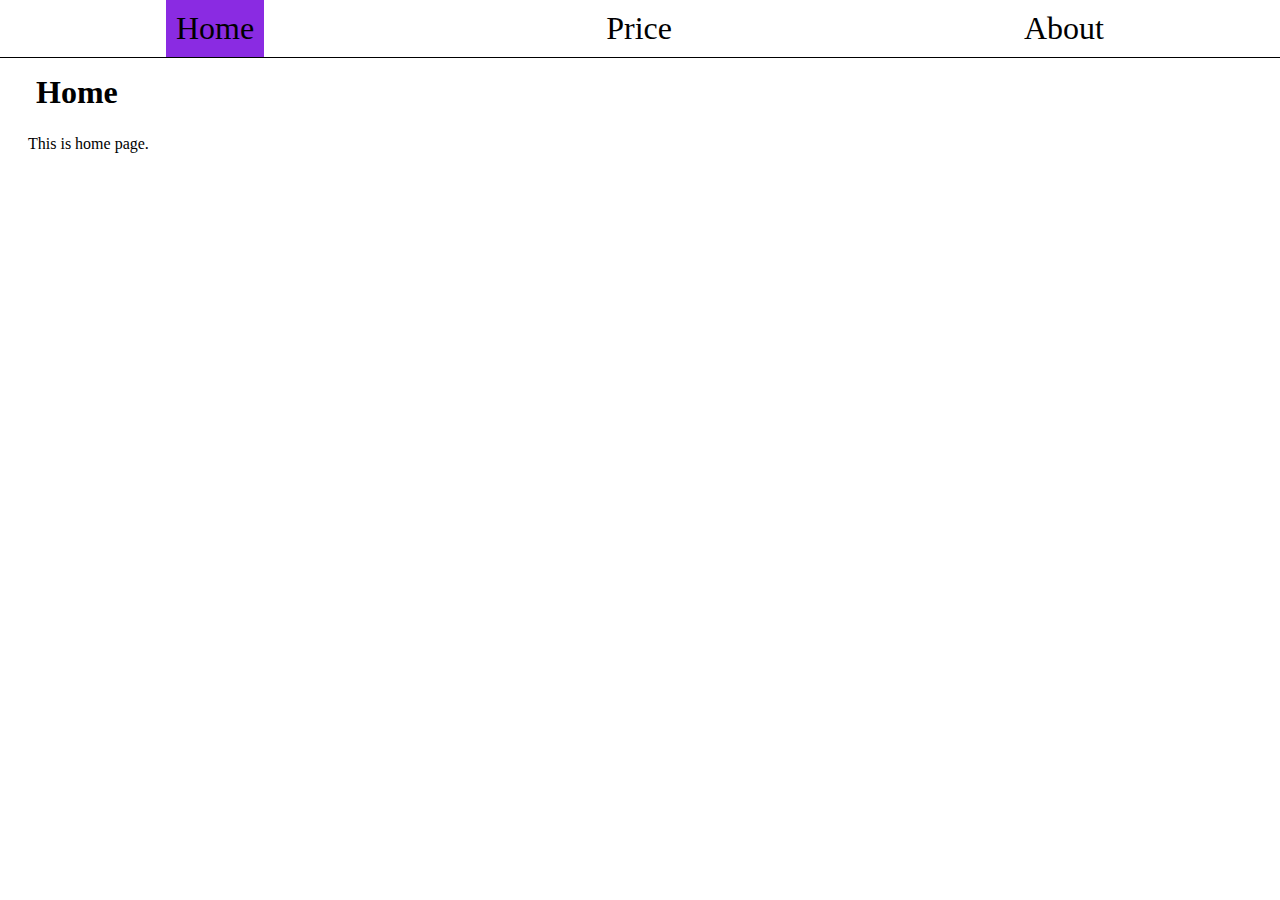
<file: css/tab.html>
<!DOCTYPE html>
<html lang="en">
<head>
    <meta charset="UTF-8">
    <meta http-equiv="X-UA-Compatible" content="IE=edge">
    <meta name="viewport" content="width=device-width, initial-scale=1.0">
    <link rel="stylesheet" href="tab.css">
    <script src="tab.js" defer></script>
    <title>Tab</title>

</head>
<body>
    <ul class="tabs">
        <li class="active tab" data-tab-target="#home">Home</li>
        <li class="tab" data-tab-target="#price">Price</li>
        <li class="tab" data-tab-target="#about">About</li>
    </ul>
    <div class="tab-content">
        <div id="home" data-tab-content class="active">
            <h1>Home</h1>
            <p>This is home page.</p>
        </div>
    </div>
    <div class="tab-content">
        <div id="price" data-tab-content>
            <h1>Price</h1>
            <p>It is free.</p>
        </div>
    </div >
    <div class="tab-content">
        <div id="about" data-tab-content>
            <h1>About</h1>
            <p>Something about me. This is a place to study.</p>
        </div>
    </div>
</body>
</html>
</file>
<file: css/style.css>
@import url('https://fonts.googleapis.com/css2?family=Roboto&display=swap');

body{
  padding: 10%;
  font-size: 1.5rem;
  /* color: blueviolet; */
  font-family:'Roboto', sans-serif;
}

input,button{
  font-size: inherit;
}

p{
  line-height: 1.5em;
  letter-spacing: 0.05em;
  word-spacing: 0.1em;
  font-style: oblique;

}
</file>
<file: css/box.css>
*{
    margin: 0;
    padding: 0;
    box-sizing: border-box;
}

.container {
    border: 5px double red;
    border-right: 5px dotted blueviolet;
    border-bottom: 5px dashed fuchsia;
    border-radius: 7%;
    /* width: 1440px; */
    padding: 1.5rem;
    margin-top: 1.5rem;
    margin-left: 2em;
    margin-right: 2em;
    font-size: 1.5rem;
}

.circle{
    margin: 3rem auto;
    background-color:gold;
    width: 100px;
    height: 100px;
    border: 2px solid #000;
    outline: 2px solid Ired;
    outline-offset:0.25rem;
    border-radius: 50%;
}
</file>
<file: css/display.css>
@import url("https://fonts.googleapis.com/css2?family=Roboto&display=swap");

*{
    margin:0;
    padding: 0;
    box-sizing: border-box;
}

body{
    font-size: 1.5rem;
    font-family: "Roboto",sans-serif;
}

/* main{
    background-color: aquamarine;
    width: 50%;
} */

p{
    background-color:papayawhip;
    margin: 100px 50px;
}

.opposite{
    display: inline-block;
    margin-top: 50px;
    height: 200px;
    background-color: blue;
    color: white;
    padding: 4rem;
}

ul{
    /* display: none; */
    list-style-type: none;
    padding-left:0 ;
    text-align: right;
    background-color: black;
    margin: 0;
}

li{
    display: inline-block;
    /* margin-inline: 1em; */
    padding-left: 0.5rem;
}

li a{
    color: white;
    text-decoration: none;
}

li a:hover, li a:focus{
    text-decoration:underline ;
}
</file>
<file: css/floats.css>
@import url('https://fonts.googleapis.com/css2?family=Merriweather&display=swap');

body{
    font-size: 1rem;
    font-family: "Roboto", sans-serif;

}

.block{
    width: 30vw;
    height: 30vw;
    background-color: black;
    color: white;
    padding: 1.2rem;


}

.left{
    float: left;
    margin-right: 1rem;
}
.right{
    float:right;
    margin-left: 1rem;
}

p{
    margin-left: 15px;
}

.clear{
    clear:both;
}

section{
    background-color: bisque;
    border: 1px solid black;
    padding: 1rem;
    /* overflow: auto; */
    display: flow-root;
}
</file>
<file: css/font.css>
@import url('https://fonts.googleapis.com/css2?family=Merriweather&display=swap');

body{
    padding: 10%;
    font-size: 2rem;
    font-family:'Merriweather', serif;
}

h1{
    color: fuchsia;
}

/* input,button{
    font: inherit;
} */

p{
    text-decoration:solid;
    text-transform: capitalize;
    text-align: justify;
    text-indent: 2em;
    inline-size: ;
    line-height: 1.5em;
    letter-spacing:;
    word-spacing: ;
    font-weight:normal;
    font-style:normal;
}
</file>
<file: css/hyper.css>
@import url("https://fonts.googleapis.com/css2?family=Roboto&display=swap");

body {
  padding: 10%;
  font-size: 1.2rem;
  font-family: "Roboto", sans-serif;
}

a{
  text-decoration:;
  cursor: pointer;
  color: blueviolet;
  opacity: ;
}

a:visited{
  color: rebeccapurple;
}

a:hover{
  color: coral;
}

a:active{
  color:greenyellow;
}
</file>
<file: css/Multicolumns.css>
@import url('https://fonts.googleapis.com/css2?family=Merriweather&display=swap');

.col  {
    columns: 4 250px;
    column-rule: 3px solid red;
    column-gap: 2rem;
}

.col p{
    margin-top: 2rem;
}

.col h2{
    margin-top: 0;
    background-color:fuchsia;
    color: #fff;
    padding: 1rem;
    break-inside: avoid;
    #break-before: column;
}

.col .quote{
    font-size: 3rem;
    text-align: center;
    column-span: all;
}

.nowrap{
    white-space: nowrap;
}
</file>
<file: css/tab.css>
*{
    margin: 0;
    padding: 0;
}

[data-tab-content] {
  display: none;
}

.active[data-tab-content] {
  display: block;
}

.tabs {
  display: flex;
  justify-content: space-around;
  list-style-type: none;
  font-size: 2em;
  border-bottom: 1px solid black;
}

h1,p{
    padding: 0.5em;
    /* margin: 1em; */
}

.tab{
    cursor: pointer;
    padding: 10px;
}

.tab.active{
    background-color: blueviolet;
}

.tab:hover{
    background-color: blueviolet;
}

.active[data-tab-content]{
    margin-left: 20px;
    margin-right: 20px;
}
</file>
